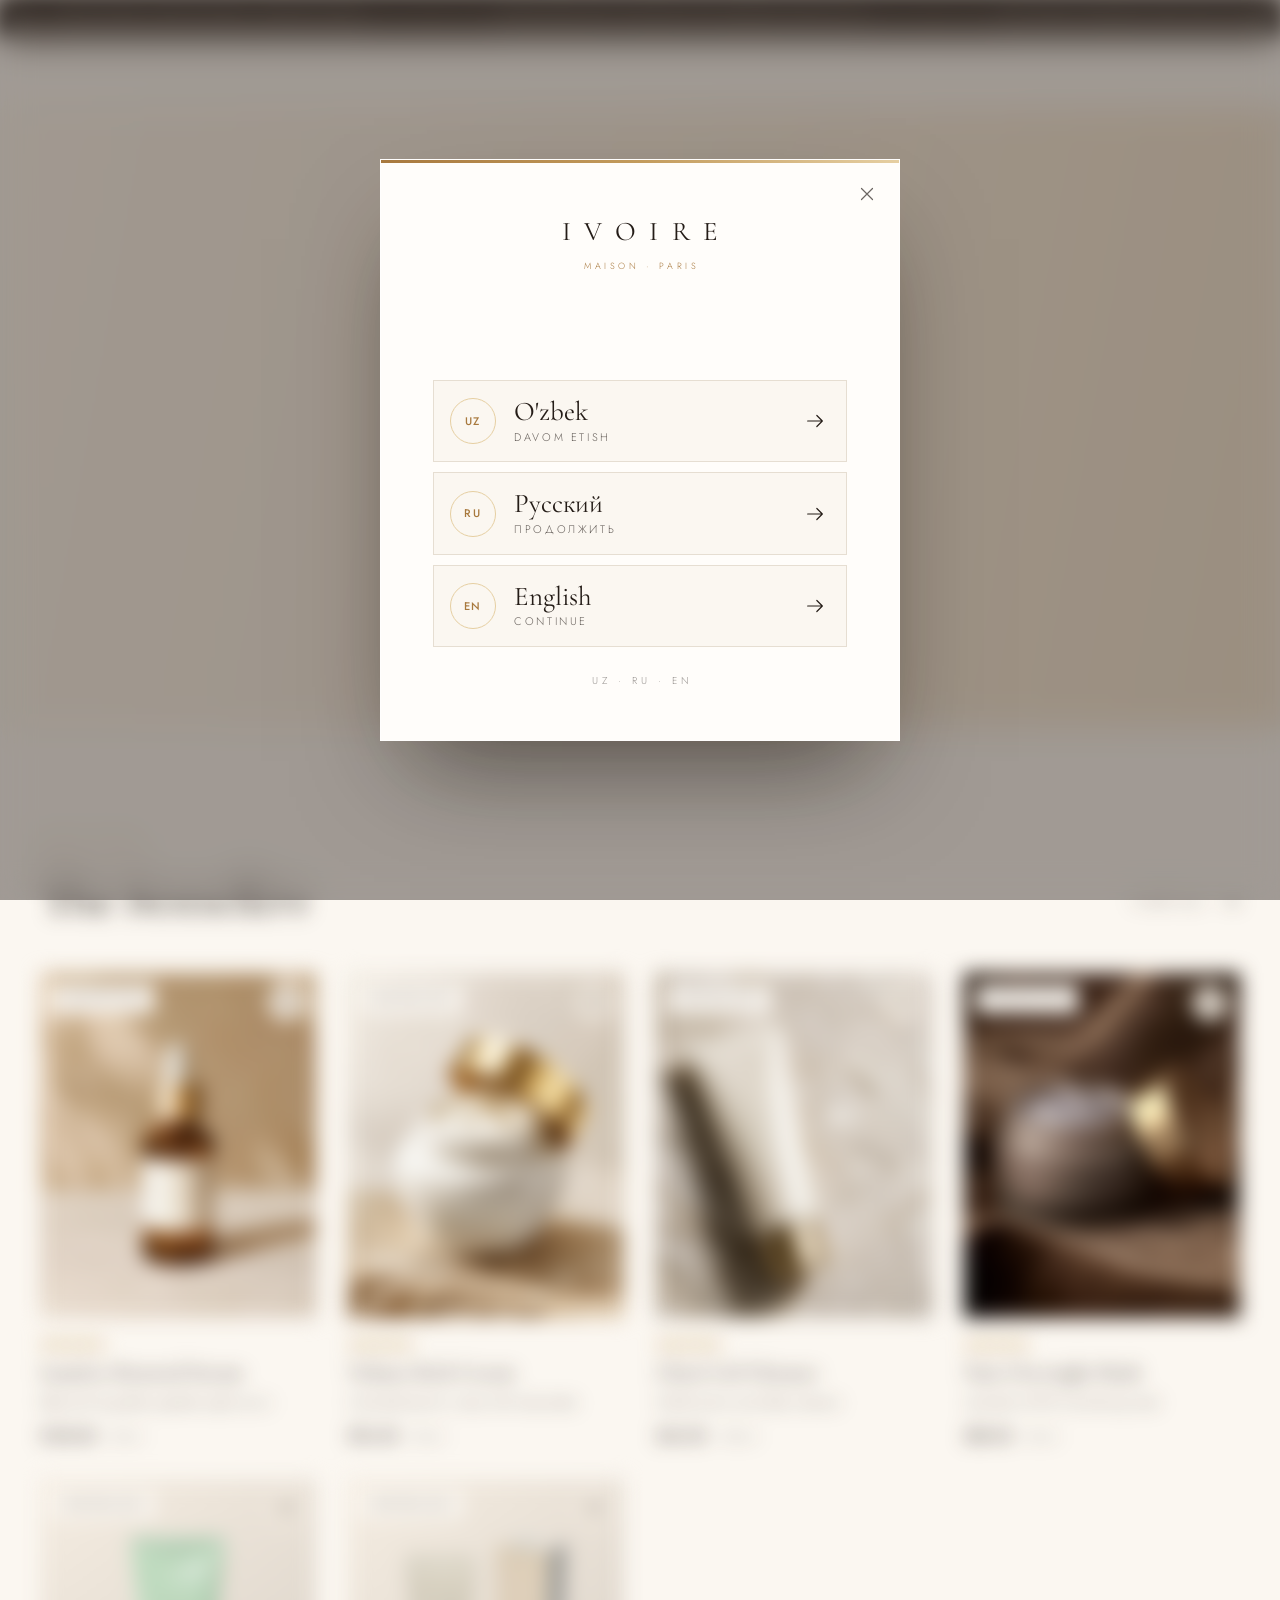
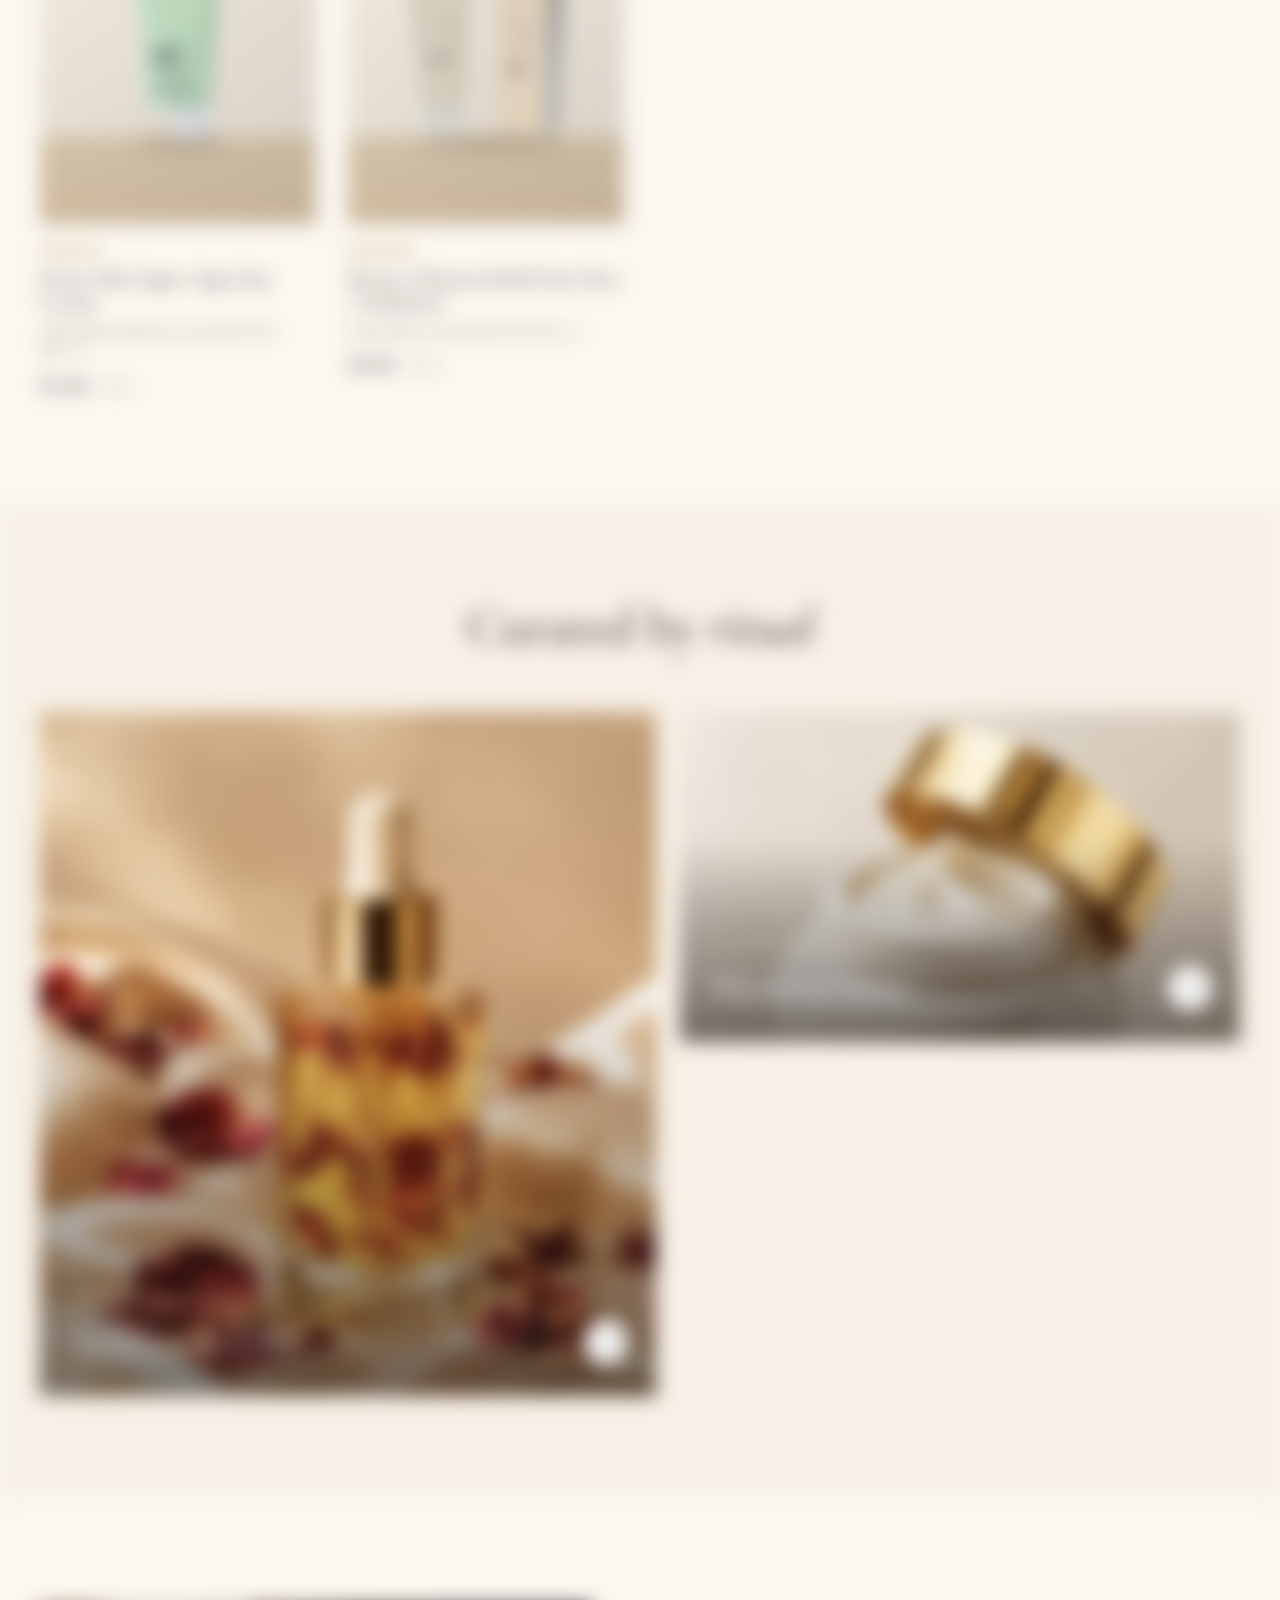
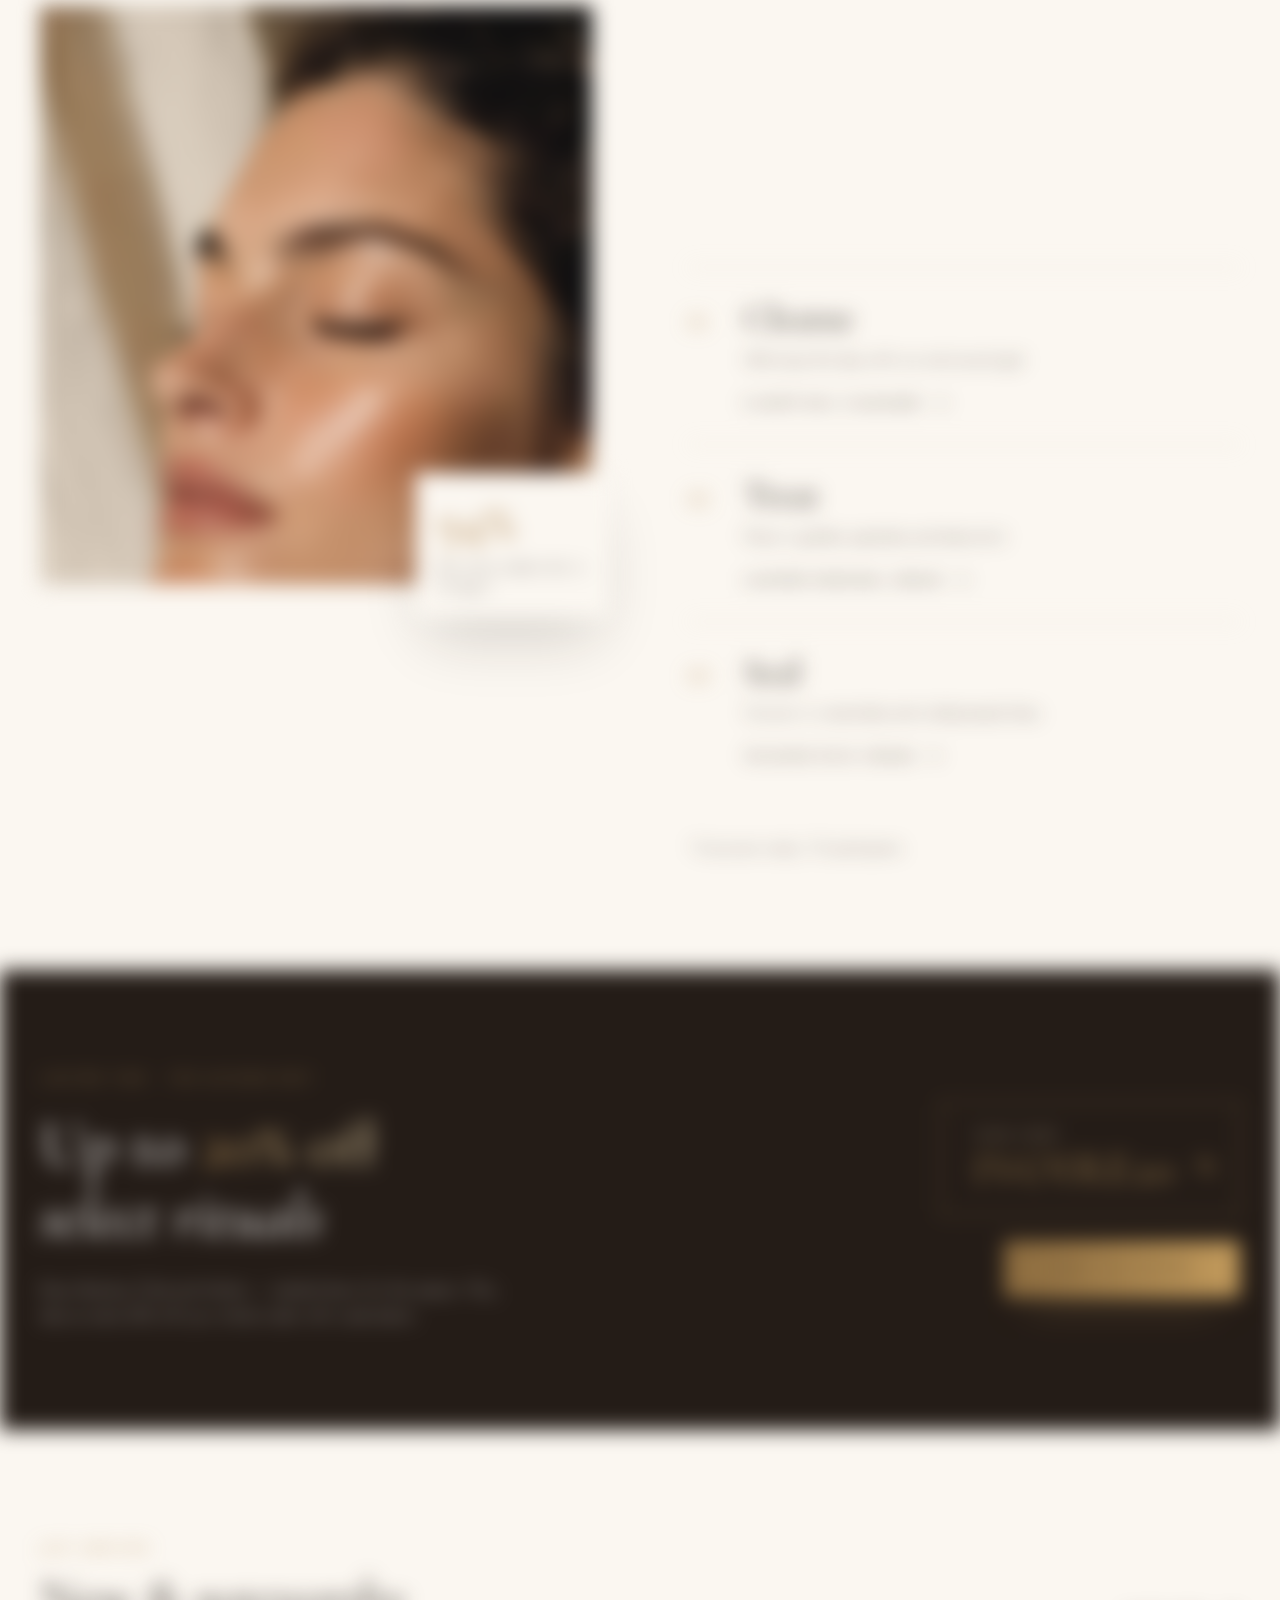
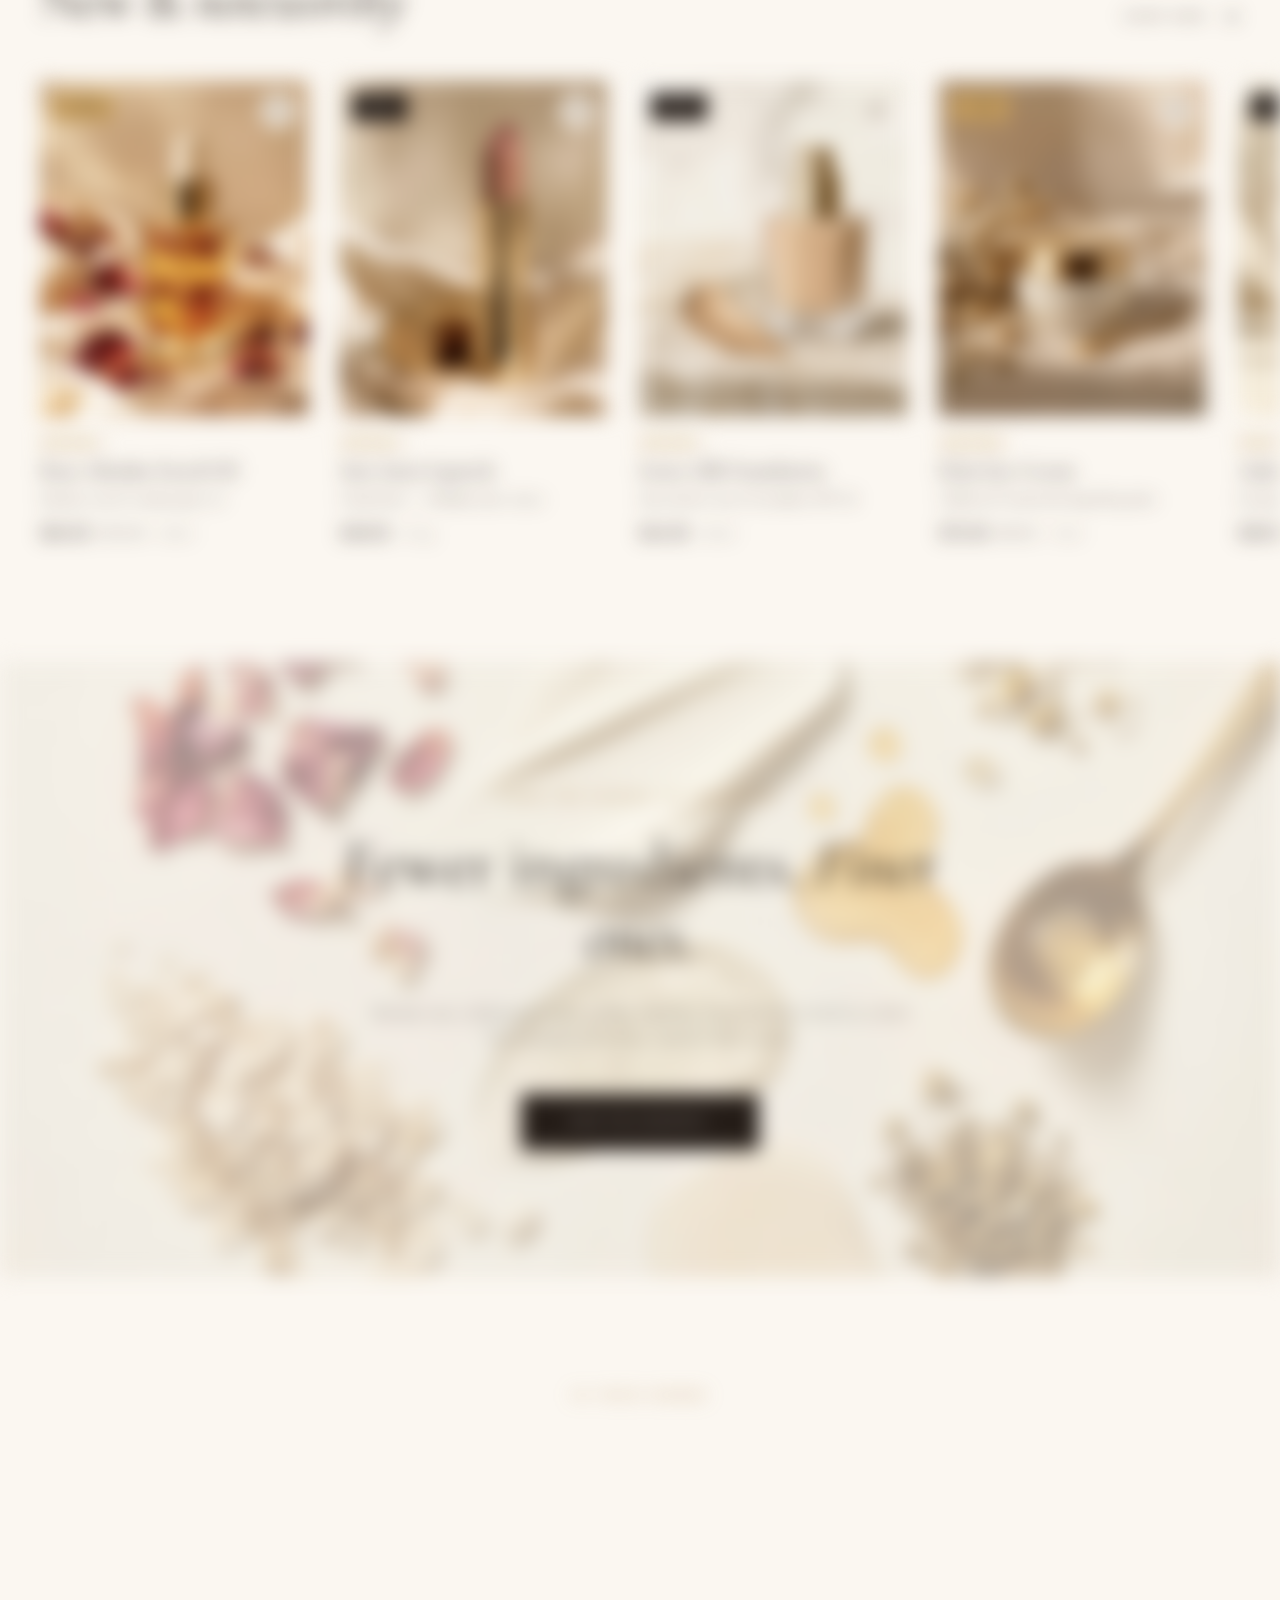
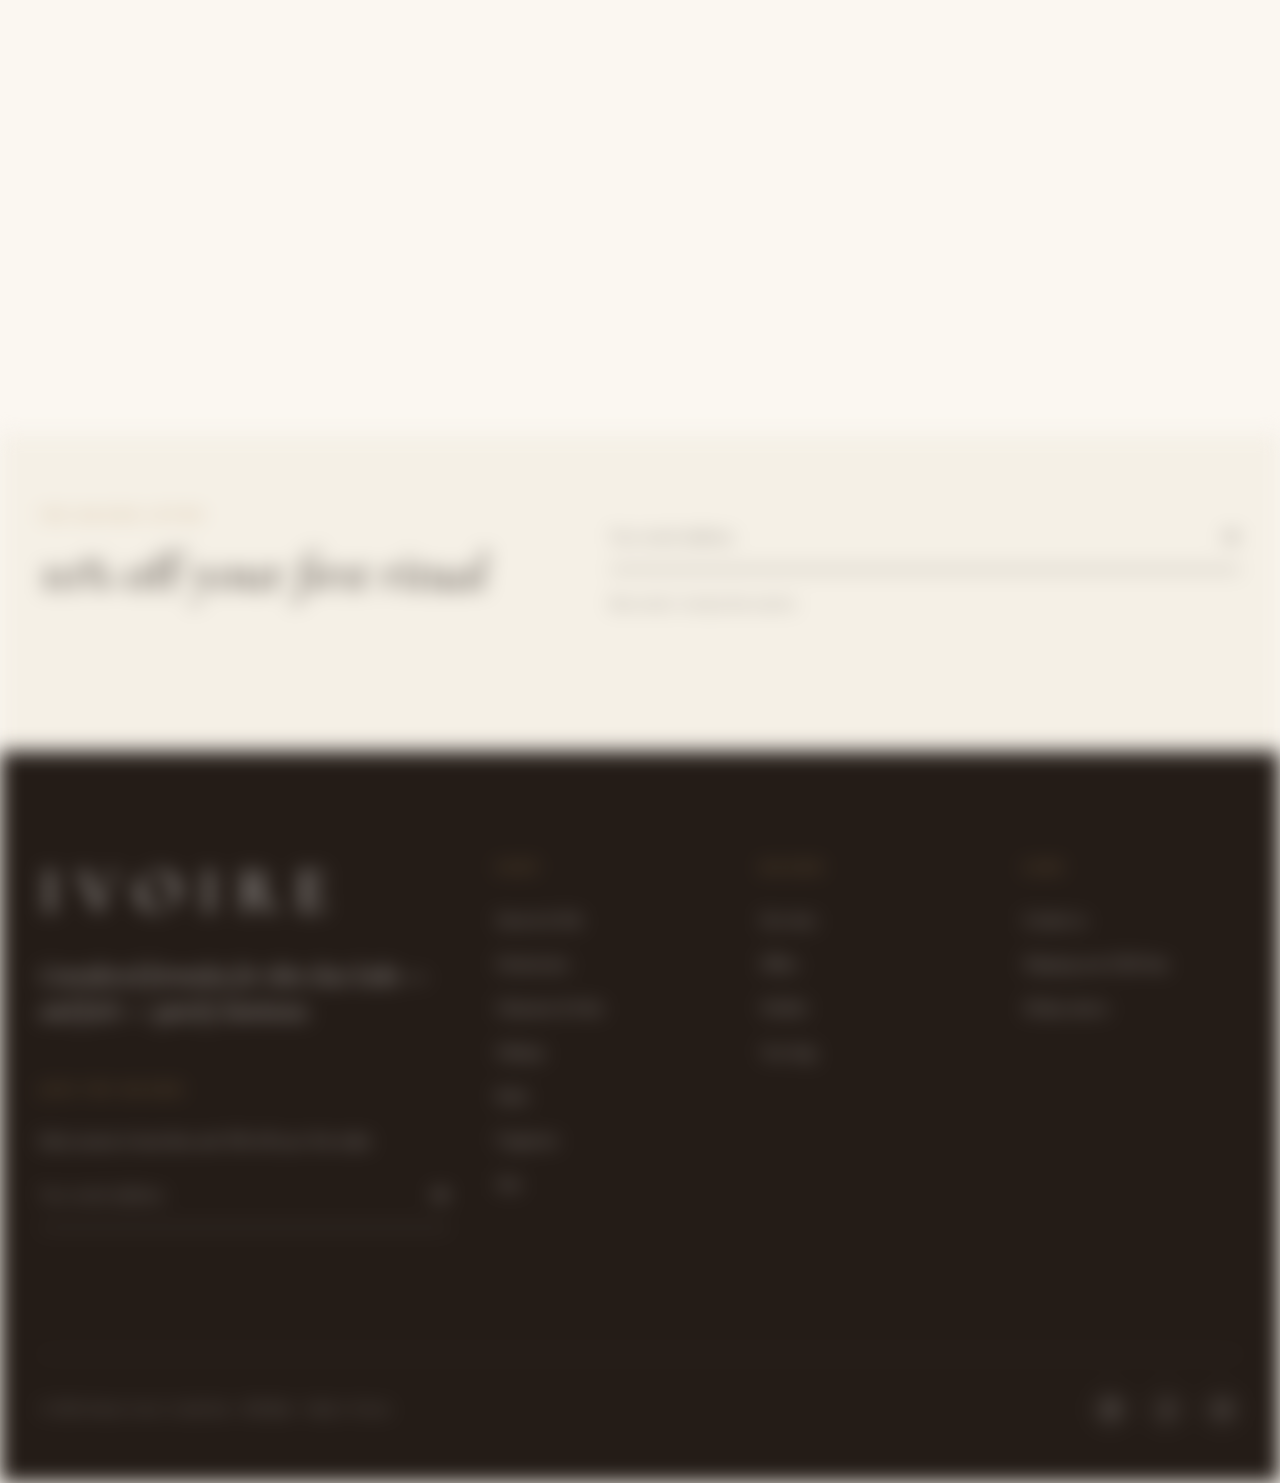
<file: index.html>
<!DOCTYPE html>

<html lang="en">
<head>
<meta charset="utf-8"/>
<meta content="width=device-width, initial-scale=1, viewport-fit=cover" name="viewport"/>
<title>Maison Ivoire — The Art of Quiet Luminosity</title>
<meta content="Maison Ivoire — considered skincare, hand-finished in Grasse." name="description"/>
<meta content="#fbf7f1" name="theme-color"/>
<link href="css/style.css" rel="stylesheet"/>
<script src="js/i18n.js"></script>
</head>
<body data-page="home">
<div aria-label="Store announcements" class="announce" role="region"><div class="announce__track"><div class="announce__group" data-i18n="refillable-recyclable-cruelty-free-complimentary"><span class="announce__item">Refillable, recyclable, cruelty-free</span><span aria-hidden="true" class="announce__star">✦</span><span class="announce__item">Complimentary shipping on orders over $120</span><span aria-hidden="true" class="announce__star">✦</span><span class="announce__item">Use code IVOIRE20 for 20% off your ritual</span><span aria-hidden="true" class="announce__star">✦</span><span class="announce__item">Two deluxe samples with every order</span><span aria-hidden="true" class="announce__star">✦</span></div><div aria-hidden="true" class="announce__group" data-i18n="refillable-recyclable-cruelty-free-complimentary"><span class="announce__item">Refillable, recyclable, cruelty-free</span><span aria-hidden="true" class="announce__star">✦</span><span class="announce__item">Complimentary shipping on orders over $120</span><span aria-hidden="true" class="announce__star">✦</span><span class="announce__item">Use code IVOIRE20 for 20% off your ritual</span><span aria-hidden="true" class="announce__star">✦</span><span class="announce__item">Two deluxe samples with every order</span><span aria-hidden="true" class="announce__star">✦</span></div></div></div>
<header class="site-header">
<button aria-expanded="false" aria-label="Menu" class="icon-btn menu-btn" data-menu-toggle="" type="button"><svg aria-hidden="true" class="icon" viewbox="0 0 24 24"><path d="M4 7h16M4 12h16M4 17h16"></path></svg></button>
<nav aria-label="Primary" class="nav">
<a class="nav__link" data-i18n="shop" href="shop.html">Shop</a>
<a class="nav__link" data-i18n="bestsellers" href="shop.html?f=best">Bestsellers</a>
<a class="nav__link" data-i18n="offers" href="shop.html?f=offers">Offers</a>
</nav>
<a aria-label="Ivoire — Maison Paris, home" class="logo" data-i18n="ivoire-maison-paris" href="index.html"><span class="logo__mark">IVOIRE</span><span class="logo__sub">MAISON · PARIS</span></a>
<nav aria-label="Secondary" class="nav nav--right">
<a class="nav__link" data-i18n="maison" href="about.html">Maison</a>
<a class="nav__link" data-i18n="contact" href="contact.html">Contact</a>
<div class="nav__icons">
<button aria-expanded="false" aria-label="Search" class="icon-btn" data-search-toggle="" type="button"><svg aria-hidden="true" class="icon" viewbox="0 0 24 24"><circle cx="11" cy="11" r="7"></circle><path d="m20 20-4-4"></path></svg></button>
<a aria-label="Wishlist" class="icon-btn" href="wishlist.html"><svg aria-hidden="true" class="icon" viewbox="0 0 24 24"><path d="M12 20s-8-5-8-11a4.5 4.5 0 0 1 8-2.5A4.5 4.5 0 0 1 20 9c0 6-8 11-8 11z"></path></svg><span class="badge-count" data-wish-count=""></span></a>
<a aria-label="Shopping bag" class="icon-btn" href="cart.html"><svg aria-hidden="true" class="icon" viewbox="0 0 24 24"><path d="M5 8h14l-1 12H6z"></path><path d="M9 8V6a3 3 0 0 1 6 0v2"></path></svg><span class="badge-count" data-cart-count=""></span></a>
</div>
</nav>
<div aria-hidden="true" aria-label="Search" aria-modal="true" class="search" role="dialog"><div class="search__panel"><form class="search__form"><svg aria-hidden="true" class="icon search__icon" viewbox="0 0 24 24"><circle cx="11" cy="11" r="7"></circle><path d="m20 20-4-4"></path></svg><label class="sr-only" data-i18n="search-products" for="q">Search products</label><input autocomplete="off" class="search__input" id="q" placeholder="Search serums, ingredients, rituals…" type="search"/><button aria-label="Close search" class="search__close" data-search-close="" type="button"><svg aria-hidden="true" class="icon" viewbox="0 0 24 24"><path d="M6 6l12 12M18 6L6 18"></path></svg></button></form><div class="search__popular"><p class="search__label" data-i18n="popular-searches">Popular searches</p><div class="search__chips"><a class="search__chip" data-i18n="serum" href="shop.html?q=Serum">Serum</a><a class="search__chip" data-i18n="rose" href="shop.html?q=Rose">Rose</a><a class="search__chip" data-i18n="ceramide" href="shop.html?q=Ceramide">Ceramide</a><a class="search__chip" data-i18n="hyaluronic" href="shop.html?q=Hyaluronic">Hyaluronic</a><a class="search__chip" data-i18n="lipstick" href="shop.html?q=Lipstick">Lipstick</a></div></div></div></div>
<div class="mobile-nav"><a data-i18n="shop" href="shop.html">Shop</a><a data-i18n="bestsellers" href="shop.html?f=best">Bestsellers</a><a data-i18n="offers" href="shop.html?f=offers">Offers</a><a data-i18n="maison" href="about.html">Maison</a><a data-i18n="contact" href="contact.html">Contact</a></div>
</header>
<main>
<section aria-labelledby="hero-title" class="hero">
<div aria-label="Frosted glass bottle with a brushed-gold cap on a travertine block" class="hero__media" role="img"></div>
<div class="hero__content">
<p class="eyebrow" data-i18n="autumn-winter-2026">Autumn — Winter 2026</p>
<h1 class="hero__title" data-i18n="the-art-of-quiet-luminosity" id="hero-title">The art of <em class="gold-text">quiet</em><br/>luminosity</h1>
<p class="hero__text" data-i18n="considered-formulas-hand-finished-in">Considered formulas, hand-finished in Grasse. Skincare that works softly, beautifully, every day.</p>
<div class="hero__actions">
<a class="btn" data-i18n="shop-the-collection" href="shop.html">Shop the collection</a>
<a class="btn btn--outline" data-i18n="discover-lumi-re" href="product.html?id=lumiere">Discover Lumière</a>
</div>
</div>
<a class="hero__tag" href="product.html?id=lumiere"><span class="hero__tag-dot"></span><span data-i18n="lumi-re-renewal-serum-our"><span class="hero__tag-title">Lumière Renewal Serum</span><span class="hero__tag-sub">Our signature · $128</span></span><svg aria-hidden="true" class="icon" viewbox="0 0 24 24"><path d="M4 12h16M14 6l6 6-6 6"></path></svg></a>
</section>
<section aria-labelledby="best-title" id="best">
<div class="section-head">
<div><p class="eyebrow" data-i18n="most-loved">Most loved</p><h2 class="section-head__title" data-i18n="the-bestsellers" id="best-title">The <em>bestsellers</em></h2></div>
<a class="link-arrow" href="shop.html?f=best"><span data-i18n="view-all">View all</span> <svg aria-hidden="true" class="icon" viewbox="0 0 24 24"><path d="M4 12h16M14 6l6 6-6 6"></path></svg></a>
</div>
<div class="product-grid" data-products="best"></div>
</section>
<section aria-labelledby="collections-title" class="collections">
<h2 class="collections__title" data-i18n="curated-by-ritual" id="collections-title">Curated by <em>ritual</em></h2>
<div class="collections__grid">
<a class="collection collection--tall" href="shop.html?c=serum"><img alt="" class="collection__img" loading="lazy" src="img/n1.jpg"/><span class="collection__label" data-i18n="glow-oils-serums">Glow oils &amp; serums</span><span class="collection__name" data-i18n="serums-oils">Serums &amp; Oils</span><span class="collection__go"><svg aria-hidden="true" class="icon" viewbox="0 0 24 24"><path d="M4 12h16M14 6l6 6-6 6"></path></svg></span></a>
<a class="collection" href="shop.html?c=moisturizer"><img alt="" class="collection__img" loading="lazy" src="img/b2.jpg" style="object-position:center 30%"/><span class="collection__label" data-i18n="cocooning-textures">Cocooning textures</span><span class="collection__name" data-i18n="moisturizers">Moisturizers</span><span class="collection__go"><svg aria-hidden="true" class="icon" viewbox="0 0 24 24"><path d="M4 12h16M14 6l6 6-6 6"></path></svg></span></a>
<a class="collection" href="shop.html?c=cleanser"><img alt="" class="collection__img" loading="lazy" src="img/b3.jpg" style="object-position:center 62%"/><span class="collection__label" data-i18n="gentle-cleansing">Gentle cleansing</span><span class="collection__name" data-i18n="cleansers-mists">Cleansers &amp; Mists</span><span class="collection__go"><svg aria-hidden="true" class="icon" viewbox="0 0 24 24"><path d="M4 12h16M14 6l6 6-6 6"></path></svg></span></a>
</div>
</section>
<section aria-labelledby="ritual-title" class="ritual">
<div class="ritual__media">
<img alt="Close portrait of a woman with luminous skin, eyes closed" class="ritual__img" loading="lazy" src="img/face.jpg"/>
<div class="ritual__stat"><p class="ritual__stat-num" data-i18n="94">94%</p><p class="ritual__stat-text" data-i18n="saw-more-radiant-skin-in">saw more radiant skin in 14 days*</p></div>
</div>
<div style="padding-top:60px">
<p class="eyebrow" data-i18n="the-ivoire-ritual">The Ivoire Ritual</p>
<h2 class="ritual__title" data-i18n="three-gestures-a-lifetime-of" id="ritual-title">Three gestures.<br/><em>A lifetime of glow.</em></h2>
<div class="ritual__step"><span class="ritual__num" data-i18n="01">01</span><div><h3 data-i18n="cleanse">Cleanse</h3><p data-i18n="melt-away-the-day-with">Melt away the day with our amino-acid gel.</p><a href="product.html?id=clarte"><span data-i18n="clart-gel-cleanser">Clarté Gel Cleanser</span> <svg aria-hidden="true" class="icon" viewbox="0 0 24 24"><path d="M4 12h16M14 6l6 6-6 6"></path></svg></a></div></div>
<div class="ritual__step"><span class="ritual__num" data-i18n="02">02</span><div><h3 data-i18n="treat">Treat</h3><p data-i18n="press-in-golden-peptides-and">Press in golden peptides and bakuchiol.</p><a href="product.html?id=lumiere"><span data-i18n="lumi-re-renewal-serum">Lumière Renewal Serum</span> <svg aria-hidden="true" class="icon" viewbox="0 0 24 24"><path d="M4 12h16M14 6l6 6-6 6"></path></svg></a></div></div>
<div class="ritual__step"><span class="ritual__num" data-i18n="03">03</span><div><h3 data-i18n="seal">Seal</h3><p data-i18n="cocoon-in-ceramides-and-cold">Cocoon in ceramides and cold-pressed shea.</p><a href="product.html?id=velours"><span data-i18n="velours-rich-cream">Velours Rich Cream</span> <svg aria-hidden="true" class="icon" viewbox="0 0 24 24"><path d="M4 12h16M14 6l6 6-6 6"></path></svg></a></div></div>
<p class="ritual__note" data-i18n="consumer-study-112-participants">*Consumer study, 112 participants.</p>
</div>
</section>
<section aria-labelledby="offer-title" class="offer" id="offers">
<div>
<p class="eyebrow" data-i18n="limited-time-the-autumn-edit">Limited time · The Autumn Edit</p>
<h2 class="offer__title" data-i18n="up-to-20-off-select" id="offer-title">Up to <span class="gold-text">20% off</span><em>select rituals</em></h2>
<p class="offer__text" data-i18n="rose-absolue-clat-and-ambre">Rose Absolue, Éclat and Ambre — marked down for the season. Plus, take an extra 20% off your whole order with code below.</p>
</div>
<div class="offer__side">
<button aria-label="Copy promo code IVOIRE20" class="code-box" data-copy-code="" type="button">
<span class="code-box__label" data-i18n="your-code">Your code</span><span class="code-box__code" data-i18n="ivoire15">IVOIRE20</span><span class="code-box__copy"><svg aria-hidden="true" class="icon" viewbox="0 0 24 24"><rect height="11" rx="1.5" width="11" x="9" y="9"></rect><path d="M5 15V5.5A1.5 1.5 0 0 1 6.5 4H15"></path></svg></span>
</button>
<a class="btn btn--gold" data-i18n="shop-the-offers" href="shop.html?f=offers">Shop the offers</a>
</div>
</section>
<section aria-labelledby="new-title">
<div class="section-head" style="padding-top:110px">
<div><p class="eyebrow" data-i18n="just-arrived">Just arrived</p><h2 class="section-head__title" data-i18n="new-noteworthy" id="new-title">New &amp; <em>noteworthy</em></h2></div>
<div class="section-head__aside">
<a class="link-arrow" href="shop.html?f=new"><span data-i18n="shop-new">Shop new</span> <svg aria-hidden="true" class="icon" viewbox="0 0 24 24"><path d="M4 12h16M14 6l6 6-6 6"></path></svg></a>
</div>
</div>
<div class="carousel"><div aria-label="New arrivals" class="carousel__track" data-products="new" role="region" tabindex="0"></div></div>
</section>
<section aria-labelledby="phil-title" class="philosophy" style="margin-top:110px">
<div class="philosophy__inner">
<p class="eyebrow" data-i18n="from-the-garden-to-the">From the garden to the glass</p>
<h2 class="philosophy__title" data-i18n="fewer-ingredients-finer-ones" id="phil-title">Fewer ingredients. <em>Finer ones.</em></h2>
<p class="philosophy__text" data-i18n="damask-rose-cold-pressed-shea">Damask rose, cold-pressed shea, golden peptides. Every formula is built on a short list of exceptional actives, traced to their source.</p>
<a class="btn" data-i18n="our-philosophy" href="about.html">Our philosophy</a>
</div>
</section>
<section aria-labelledby="reviews-title" class="reviews">
<p class="eyebrow" data-i18n="in-their-words">In their words</p>
<h2 class="reviews__title" data-i18n="loved-by-2-300-clients" id="reviews-title">Loved by 2,300+ clients</h2>
<span aria-label="Rated 5 out of 5" class="stars reviews__stars" role="img" style="--rating:5"></span>
<div class="reviews__grid"><figure class="review"><span aria-label="Rated 5 out of 5" class="stars" role="img" style="--rating:5"></span><blockquote class="review__quote" data-i18n="three-weeks-in-and-my">“Three weeks in and my texture is visibly smoother. No irritation at all, which is a first for me with renewal products.”</blockquote>
<figcaption class="review__foot" data-i18n="camille-r-lumi-re-renewal"><span>Camille R.</span><span class="review__product">Lumière Renewal Serum</span></figcaption></figure><figure class="review"><span aria-label="Rated 5 out of 5" class="stars" role="img" style="--rating:5"></span><blockquote class="review__quote" data-i18n="the-scent-is-subtle-and">“The scent is subtle and the glow the next morning is unreal. I’ve replaced my retinol entirely.”</blockquote>
<figcaption class="review__foot" data-i18n="aisha-m-lumi-re-renewal"><span>Aisha M.</span><span class="review__product">Lumière Renewal Serum</span></figcaption></figure><figure class="review"><span aria-label="Rated 5 out of 5" class="stars" role="img" style="--rating:5"></span><blockquote class="review__quote" data-i18n="rich-without-being-greasy-my">“Rich without being greasy. My dry patches disappeared within days.”</blockquote>
<figcaption class="review__foot" data-i18n="sofia-k-velours-rich-cream"><span>Sofia K.</span><span class="review__product">Velours Rich Cream</span></figcaption></figure></div>
</section>
<section aria-labelledby="news-title" class="newsletter">
<div><p class="eyebrow" data-i18n="the-maison-letter">The Maison Letter</p><h2 class="newsletter__title" data-i18n="10-off-your-first-ritual" id="news-title">10% off your <em>first ritual</em></h2></div>
<form class="newsletter__form" data-newsletter="" novalidate="">
<div class="field"><label class="sr-only" data-i18n="email-address" for="news-email">Email address</label><input autocomplete="email" class="field__input" id="news-email" placeholder="Your email address" type="email"/><button aria-label="Subscribe" class="field__submit" type="submit"><svg aria-hidden="true" class="icon" viewbox="0 0 24 24"><path d="M4 12h16M14 6l6 6-6 6"></path></svg></button></div>
<p class="newsletter__note" data-i18n="rare-emails-unsubscribe-anytime">Rare emails. Unsubscribe anytime.</p>
<p class="form-msg" role="status"></p>
</form>
</section>
</main>
<footer class="site-footer">
<div class="footer__grid">
<div class="footer__brand">
<div class="footer__logo" data-i18n="ivoire">IVOIRE</div>
<p class="footer__tagline" data-i18n="considered-formulas-for-skin-that">Considered formulas for skin that looks — and feels — quietly luminous.</p>
<h2 class="footer__heading" data-i18n="join-the-maison">Join the Maison</h2>
<p class="footer__lead" data-i18n="early-access-to-launches-and">Early access to launches and 10% off your first order.</p>
<form class="footer__news" data-newsletter="" novalidate="">
<div class="field"><label class="sr-only" data-i18n="email-address" for="footer-email">Email address</label><input autocomplete="email" class="field__input" id="footer-email" placeholder="Your email address" type="email"/><button aria-label="Subscribe" class="field__submit" type="submit"><svg aria-hidden="true" class="icon" viewbox="0 0 24 24"><path d="M4 12h16M14 6l6 6-6 6"></path></svg></button></div>
<p class="form-msg" role="status"></p>
</form>
</div>
<div><h2 class="footer__heading" data-i18n="shop">Shop</h2><ul class="footer__links">
<li><a data-i18n="serums-oils" href="shop.html?c=serum">Serums &amp; Oils</a></li><li><a data-i18n="moisturizers" href="shop.html?c=moisturizer">Moisturizers</a></li>
<li><a data-i18n="cleansers-mists" href="shop.html?c=cleanser">Cleansers &amp; Mists</a></li><li><a data-i18n="makeup" href="shop.html?c=makeup">Makeup</a></li><li><a data-i18n="body" href="shop.html?c=body">Body</a></li><li><a data-i18n="fragrance" href="shop.html?c=fragrance">Fragrance</a></li><li><a data-i18n="hair" href="shop.html?c=hair">Hair</a></li></ul></div>
<div><h2 class="footer__heading" data-i18n="maison">Maison</h2><ul class="footer__links">
<li><a data-i18n="our-story" href="about.html">Our story</a></li><li><a data-i18n="offers" href="shop.html?f=offers">Offers</a></li>
<li><a data-i18n="wishlist" href="wishlist.html">Wishlist</a></li><li><a data-i18n="your-bag" href="cart.html">Your bag</a></li></ul></div>
<div><h2 class="footer__heading" data-i18n="care">Care</h2><ul class="footer__links">
<li><a data-i18n="contact-us" href="contact.html">Contact us</a></li><li><a data-i18n="shipping-over-120-free" href="contact.html">Shipping over $120 free</a></li><li><a data-i18n="30-day-returns" href="contact.html">30-day returns</a></li></ul></div>
</div>
<div class="footer__bottom">
<p class="footer__legal" data-i18n="2026-maison-ivoire-cruelty-free">© 2026 Maison Ivoire. Cruelty-free · Refillable · Made in France.</p>
<div class="socials">
<a aria-label="Instagram" href="#"><svg aria-hidden="true" class="icon" viewbox="0 0 24 24"><rect height="17" rx="5" width="17" x="3.5" y="3.5"></rect><circle cx="12" cy="12" r="4"></circle><circle cx="17.2" cy="6.8" fill="currentColor" r=".6"></circle></svg></a>
<a aria-label="Facebook" href="#"><svg aria-hidden="true" class="icon" viewbox="0 0 24 24"><path d="M14 8.5h2.5V5H14a3.5 3.5 0 0 0-3.5 3.5V11H8v3.5h2.5V21H14v-6.5h2.4l.6-3.5H14V8.8c0-.2.1-.3.3-.3z"></path></svg></a>
<a aria-label="YouTube" href="#"><svg aria-hidden="true" class="icon" viewbox="0 0 24 24"><rect height="12" rx="3.5" width="18" x="3" y="6"></rect><path d="M10.5 9.5v5l4.2-2.5z"></path></svg></a>
</div>
</div>
</footer>
<script src="js/auth.js"></script>
<script src="js/app.js"></script>
<script src="js/motion.js"></script>
</body>
</html>
</file>
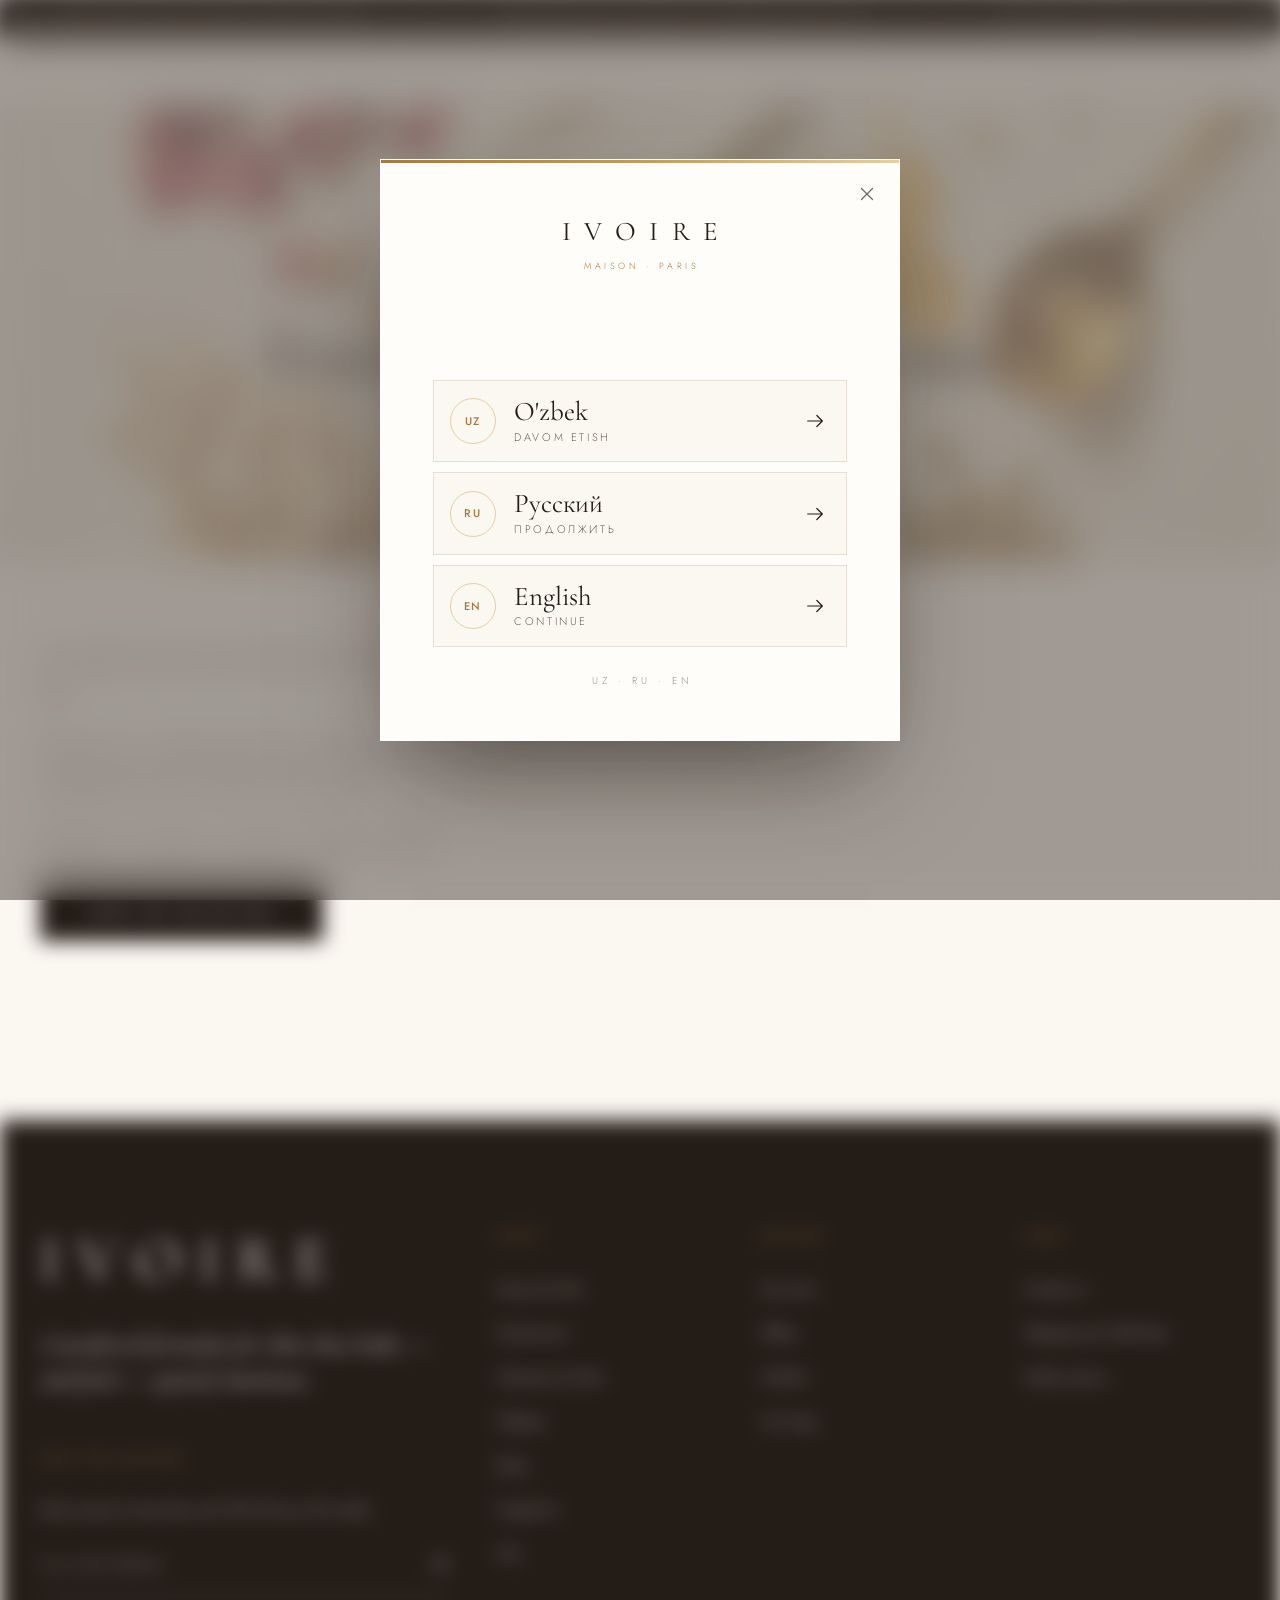
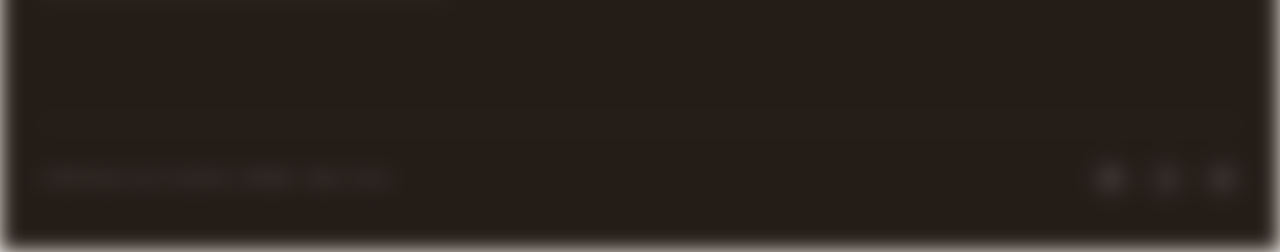
<file: about.html>
<!DOCTYPE html>

<html lang="en">
<head>
<meta charset="utf-8"/>
<meta content="width=device-width, initial-scale=1, viewport-fit=cover" name="viewport"/>
<title>Maison — Maison Ivoire</title>
<meta content="Maison Ivoire — considered skincare, hand-finished in Grasse." name="description"/>
<meta content="#fbf7f1" name="theme-color"/>
<link href="css/style.css" rel="stylesheet"/>
<script src="js/i18n.js"></script>
</head>
<body data-page="about">
<div aria-label="Store announcements" class="announce" role="region"><div class="announce__track"><div class="announce__group" data-i18n="refillable-recyclable-cruelty-free-complimentary"><span class="announce__item">Refillable, recyclable, cruelty-free</span><span aria-hidden="true" class="announce__star">✦</span><span class="announce__item">Complimentary shipping on orders over $120</span><span aria-hidden="true" class="announce__star">✦</span><span class="announce__item">Use code IVOIRE20 for 20% off your ritual</span><span aria-hidden="true" class="announce__star">✦</span><span class="announce__item">Two deluxe samples with every order</span><span aria-hidden="true" class="announce__star">✦</span></div><div aria-hidden="true" class="announce__group" data-i18n="refillable-recyclable-cruelty-free-complimentary"><span class="announce__item">Refillable, recyclable, cruelty-free</span><span aria-hidden="true" class="announce__star">✦</span><span class="announce__item">Complimentary shipping on orders over $120</span><span aria-hidden="true" class="announce__star">✦</span><span class="announce__item">Use code IVOIRE20 for 20% off your ritual</span><span aria-hidden="true" class="announce__star">✦</span><span class="announce__item">Two deluxe samples with every order</span><span aria-hidden="true" class="announce__star">✦</span></div></div></div>
<header class="site-header">
<button aria-expanded="false" aria-label="Menu" class="icon-btn menu-btn" data-menu-toggle="" type="button"><svg aria-hidden="true" class="icon" viewbox="0 0 24 24"><path d="M4 7h16M4 12h16M4 17h16"></path></svg></button>
<nav aria-label="Primary" class="nav">
<a class="nav__link" data-i18n="shop" href="shop.html">Shop</a>
<a class="nav__link" data-i18n="bestsellers" href="shop.html?f=best">Bestsellers</a>
<a class="nav__link" data-i18n="offers" href="shop.html?f=offers">Offers</a>
</nav>
<a aria-label="Ivoire — Maison Paris, home" class="logo" data-i18n="ivoire-maison-paris" href="index.html"><span class="logo__mark">IVOIRE</span><span class="logo__sub">MAISON · PARIS</span></a>
<nav aria-label="Secondary" class="nav nav--right">
<a aria-current="page" class="nav__link" data-i18n="maison" href="about.html">Maison</a>
<a class="nav__link" data-i18n="contact" href="contact.html">Contact</a>
<div class="nav__icons">
<button aria-expanded="false" aria-label="Search" class="icon-btn" data-search-toggle="" type="button"><svg aria-hidden="true" class="icon" viewbox="0 0 24 24"><circle cx="11" cy="11" r="7"></circle><path d="m20 20-4-4"></path></svg></button>
<a aria-label="Wishlist" class="icon-btn" href="wishlist.html"><svg aria-hidden="true" class="icon" viewbox="0 0 24 24"><path d="M12 20s-8-5-8-11a4.5 4.5 0 0 1 8-2.5A4.5 4.5 0 0 1 20 9c0 6-8 11-8 11z"></path></svg><span class="badge-count" data-wish-count=""></span></a>
<a aria-label="Shopping bag" class="icon-btn" href="cart.html"><svg aria-hidden="true" class="icon" viewbox="0 0 24 24"><path d="M5 8h14l-1 12H6z"></path><path d="M9 8V6a3 3 0 0 1 6 0v2"></path></svg><span class="badge-count" data-cart-count=""></span></a>
</div>
</nav>
<div aria-hidden="true" aria-label="Search" aria-modal="true" class="search" role="dialog"><div class="search__panel"><form class="search__form"><svg aria-hidden="true" class="icon search__icon" viewbox="0 0 24 24"><circle cx="11" cy="11" r="7"></circle><path d="m20 20-4-4"></path></svg><label class="sr-only" data-i18n="search-products" for="q">Search products</label><input autocomplete="off" class="search__input" id="q" placeholder="Search serums, ingredients, rituals…" type="search"/><button aria-label="Close search" class="search__close" data-search-close="" type="button"><svg aria-hidden="true" class="icon" viewbox="0 0 24 24"><path d="M6 6l12 12M18 6L6 18"></path></svg></button></form><div class="search__popular"><p class="search__label" data-i18n="popular-searches">Popular searches</p><div class="search__chips"><a class="search__chip" data-i18n="serum" href="shop.html?q=Serum">Serum</a><a class="search__chip" data-i18n="rose" href="shop.html?q=Rose">Rose</a><a class="search__chip" data-i18n="ceramide" href="shop.html?q=Ceramide">Ceramide</a><a class="search__chip" data-i18n="hyaluronic" href="shop.html?q=Hyaluronic">Hyaluronic</a><a class="search__chip" data-i18n="lipstick" href="shop.html?q=Lipstick">Lipstick</a></div></div></div></div>
<div class="mobile-nav"><a data-i18n="shop" href="shop.html">Shop</a><a data-i18n="bestsellers" href="shop.html?f=best">Bestsellers</a><a data-i18n="offers" href="shop.html?f=offers">Offers</a><a data-i18n="maison" href="about.html">Maison</a><a data-i18n="contact" href="contact.html">Contact</a></div>
</header>
<main>
<section class="about-hero">
<p class="eyebrow" data-i18n="from-the-garden-to-the">From the garden to the glass</p>
<h1 class="about-hero__title" data-i18n="fewer-ingredients-finer-ones">Fewer ingredients. <em>Finer ones.</em></h1>
</section>
<div class="page">
<div class="prose">
<p data-i18n="considered-formulas-hand-finished-in">Considered formulas, hand-finished in Grasse. Skincare that works softly, beautifully, every day.</p>
<p data-i18n="damask-rose-cold-pressed-shea">Damask rose, cold-pressed shea, golden peptides. Every formula is built on a short list of exceptional actives, traced to their source.</p>
<p data-i18n="refillable-recyclable-cruelty-free-made">Refillable, recyclable, cruelty-free. Made in France.</p>
<a class="btn" data-i18n="shop-the-collection" href="shop.html">Shop the collection</a>
</div>
</div>
</main>
<footer class="site-footer">
<div class="footer__grid">
<div class="footer__brand">
<div class="footer__logo" data-i18n="ivoire">IVOIRE</div>
<p class="footer__tagline" data-i18n="considered-formulas-for-skin-that">Considered formulas for skin that looks — and feels — quietly luminous.</p>
<h2 class="footer__heading" data-i18n="join-the-maison">Join the Maison</h2>
<p class="footer__lead" data-i18n="early-access-to-launches-and">Early access to launches and 10% off your first order.</p>
<form class="footer__news" data-newsletter="" novalidate="">
<div class="field"><label class="sr-only" data-i18n="email-address" for="footer-email">Email address</label><input autocomplete="email" class="field__input" id="footer-email" placeholder="Your email address" type="email"/><button aria-label="Subscribe" class="field__submit" type="submit"><svg aria-hidden="true" class="icon" viewbox="0 0 24 24"><path d="M4 12h16M14 6l6 6-6 6"></path></svg></button></div>
<p class="form-msg" role="status"></p>
</form>
</div>
<div><h2 class="footer__heading" data-i18n="shop">Shop</h2><ul class="footer__links">
<li><a data-i18n="serums-oils" href="shop.html?c=serum">Serums &amp; Oils</a></li><li><a data-i18n="moisturizers" href="shop.html?c=moisturizer">Moisturizers</a></li>
<li><a data-i18n="cleansers-mists" href="shop.html?c=cleanser">Cleansers &amp; Mists</a></li><li><a data-i18n="makeup" href="shop.html?c=makeup">Makeup</a></li><li><a data-i18n="body" href="shop.html?c=body">Body</a></li><li><a data-i18n="fragrance" href="shop.html?c=fragrance">Fragrance</a></li><li><a data-i18n="hair" href="shop.html?c=hair">Hair</a></li></ul></div>
<div><h2 class="footer__heading" data-i18n="maison">Maison</h2><ul class="footer__links">
<li><a data-i18n="our-story" href="about.html">Our story</a></li><li><a data-i18n="offers" href="shop.html?f=offers">Offers</a></li>
<li><a data-i18n="wishlist" href="wishlist.html">Wishlist</a></li><li><a data-i18n="your-bag" href="cart.html">Your bag</a></li></ul></div>
<div><h2 class="footer__heading" data-i18n="care">Care</h2><ul class="footer__links">
<li><a data-i18n="contact-us" href="contact.html">Contact us</a></li><li><a data-i18n="shipping-over-120-free" href="contact.html">Shipping over $120 free</a></li><li><a data-i18n="30-day-returns" href="contact.html">30-day returns</a></li></ul></div>
</div>
<div class="footer__bottom">
<p class="footer__legal" data-i18n="2026-maison-ivoire-cruelty-free">© 2026 Maison Ivoire. Cruelty-free · Refillable · Made in France.</p>
<div class="socials">
<a aria-label="Instagram" href="#"><svg aria-hidden="true" class="icon" viewbox="0 0 24 24"><rect height="17" rx="5" width="17" x="3.5" y="3.5"></rect><circle cx="12" cy="12" r="4"></circle><circle cx="17.2" cy="6.8" fill="currentColor" r=".6"></circle></svg></a>
<a aria-label="Facebook" href="#"><svg aria-hidden="true" class="icon" viewbox="0 0 24 24"><path d="M14 8.5h2.5V5H14a3.5 3.5 0 0 0-3.5 3.5V11H8v3.5h2.5V21H14v-6.5h2.4l.6-3.5H14V8.8c0-.2.1-.3.3-.3z"></path></svg></a>
<a aria-label="YouTube" href="#"><svg aria-hidden="true" class="icon" viewbox="0 0 24 24"><rect height="12" rx="3.5" width="18" x="3" y="6"></rect><path d="M10.5 9.5v5l4.2-2.5z"></path></svg></a>
</div>
</div>
</footer>
<script src="js/auth.js"></script>
<script src="js/app.js"></script>
<script src="js/motion.js"></script>
</body>
</html>
</file>
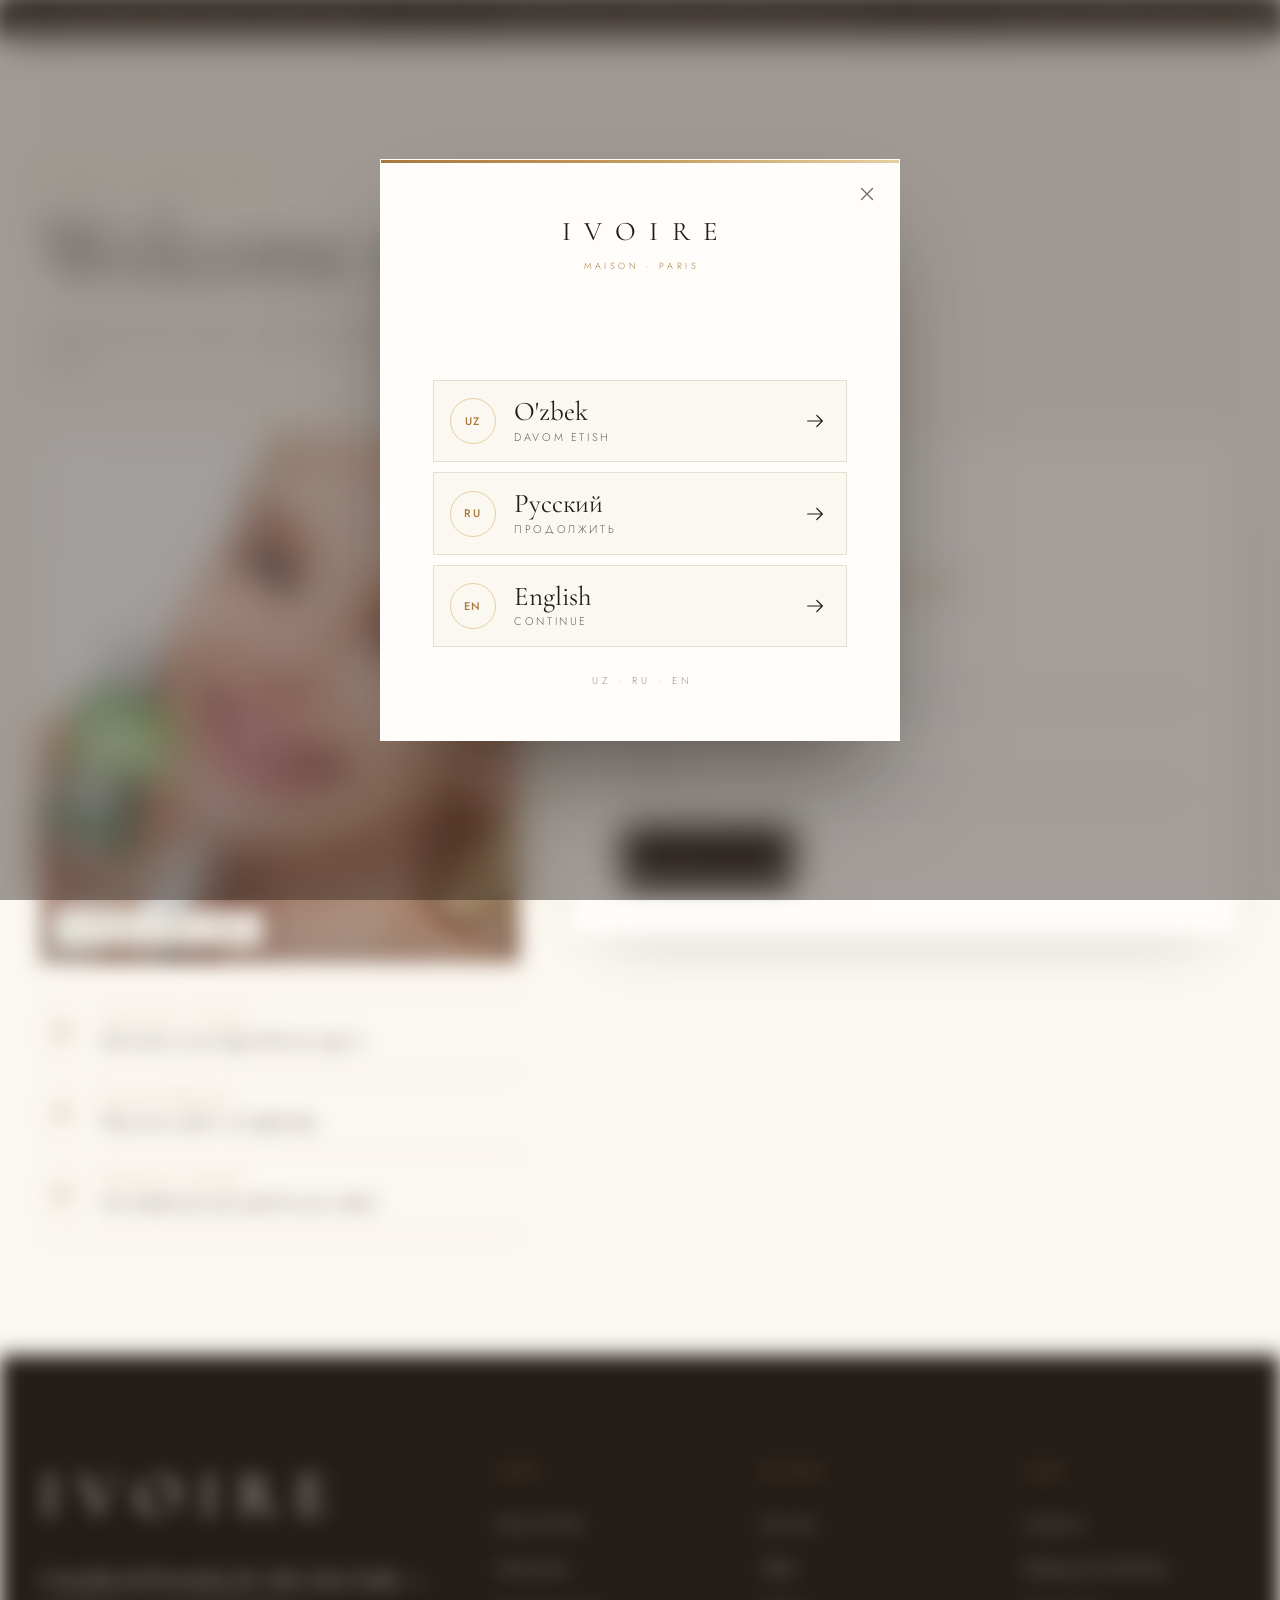
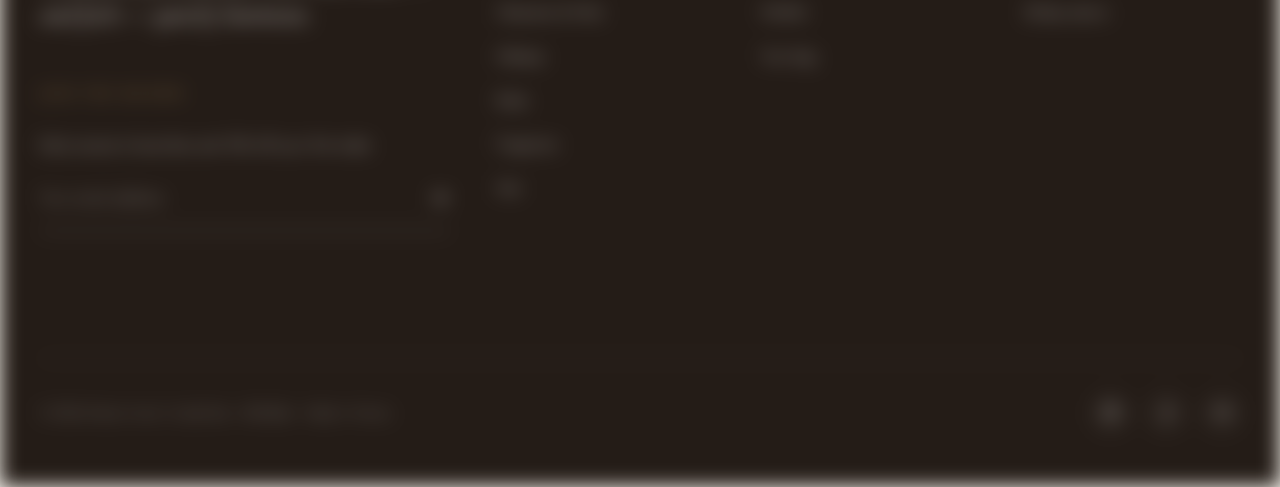
<file: auth.html>
<!DOCTYPE html>

<html lang="en">
<head>
<meta charset="utf-8"/>
<meta content="width=device-width, initial-scale=1, viewport-fit=cover" name="viewport"/>
<title>Account — Maison Ivoire</title>
<meta content="Sign in or create your Maison Ivoire account." name="description"/>
<meta content="#fbf7f1" name="theme-color"/>
<link href="css/style.css" rel="stylesheet"/>
<script src="js/i18n.js"></script>
</head>
<body data-page="auth">
<div aria-label="Store announcements" class="announce" role="region"><div class="announce__track"><div class="announce__group" data-i18n="refillable-recyclable-cruelty-free-complimentary"><span class="announce__item">Refillable, recyclable, cruelty-free</span><span aria-hidden="true" class="announce__star">✦</span><span class="announce__item">Complimentary shipping on orders over $120</span><span aria-hidden="true" class="announce__star">✦</span><span class="announce__item">Use code IVOIRE20 for 20% off your ritual</span><span aria-hidden="true" class="announce__star">✦</span><span class="announce__item">Two deluxe samples with every order</span><span aria-hidden="true" class="announce__star">✦</span></div><div aria-hidden="true" class="announce__group" data-i18n="refillable-recyclable-cruelty-free-complimentary"><span class="announce__item">Refillable, recyclable, cruelty-free</span><span aria-hidden="true" class="announce__star">✦</span><span class="announce__item">Complimentary shipping on orders over $120</span><span aria-hidden="true" class="announce__star">✦</span><span class="announce__item">Use code IVOIRE20 for 20% off your ritual</span><span aria-hidden="true" class="announce__star">✦</span><span class="announce__item">Two deluxe samples with every order</span><span aria-hidden="true" class="announce__star">✦</span></div></div></div>
<header class="site-header">
<button aria-expanded="false" aria-label="Menu" class="icon-btn menu-btn" data-menu-toggle="" type="button"><svg aria-hidden="true" class="icon" viewbox="0 0 24 24"><path d="M4 7h16M4 12h16M4 17h16"></path></svg></button>
<nav aria-label="Primary" class="nav">
<a class="nav__link" data-i18n="shop" href="shop.html">Shop</a>
<a class="nav__link" data-i18n="bestsellers" href="shop.html?f=best">Bestsellers</a>
<a class="nav__link" data-i18n="offers" href="shop.html?f=offers">Offers</a>
</nav>
<a aria-label="Ivoire — Maison Paris, home" class="logo" data-i18n="ivoire-maison-paris" href="index.html"><span class="logo__mark">IVOIRE</span><span class="logo__sub">MAISON · PARIS</span></a>
<nav aria-label="Secondary" class="nav nav--right">
<a class="nav__link" data-i18n="maison" href="about.html">Maison</a>
<a class="nav__link" data-i18n="contact" href="contact.html">Contact</a>
<div class="nav__icons">
<button aria-expanded="false" aria-label="Search" class="icon-btn" data-search-toggle="" type="button"><svg aria-hidden="true" class="icon" viewbox="0 0 24 24"><circle cx="11" cy="11" r="7"></circle><path d="m20 20-4-4"></path></svg></button>
<a aria-label="Wishlist" class="icon-btn" href="wishlist.html"><svg aria-hidden="true" class="icon" viewbox="0 0 24 24"><path d="M12 20s-8-5-8-11a4.5 4.5 0 0 1 8-2.5A4.5 4.5 0 0 1 20 9c0 6-8 11-8 11z"></path></svg><span class="badge-count" data-wish-count=""></span></a>
<a aria-label="Shopping bag" class="icon-btn" href="cart.html"><svg aria-hidden="true" class="icon" viewbox="0 0 24 24"><path d="M5 8h14l-1 12H6z"></path><path d="M9 8V6a3 3 0 0 1 6 0v2"></path></svg><span class="badge-count" data-cart-count=""></span></a>
</div>
</nav>
<div aria-hidden="true" aria-label="Search" aria-modal="true" class="search" role="dialog"><div class="search__panel"><form class="search__form"><svg aria-hidden="true" class="icon search__icon" viewbox="0 0 24 24"><circle cx="11" cy="11" r="7"></circle><path d="m20 20-4-4"></path></svg><label class="sr-only" data-i18n="search-products" for="q">Search products</label><input autocomplete="off" class="search__input" id="q" placeholder="Search serums, ingredients, rituals…" type="search"/><button aria-label="Close search" class="search__close" data-search-close="" type="button"><svg aria-hidden="true" class="icon" viewbox="0 0 24 24"><path d="M6 6l12 12M18 6L6 18"></path></svg></button></form><div class="search__popular"><p class="search__label" data-i18n="popular-searches">Popular searches</p><div class="search__chips"><a class="search__chip" data-i18n="serum" href="shop.html?q=Serum">Serum</a><a class="search__chip" data-i18n="rose" href="shop.html?q=Rose">Rose</a><a class="search__chip" data-i18n="ceramide" href="shop.html?q=Ceramide">Ceramide</a><a class="search__chip" data-i18n="hyaluronic" href="shop.html?q=Hyaluronic">Hyaluronic</a><a class="search__chip" data-i18n="lipstick" href="shop.html?q=Lipstick">Lipstick</a></div></div></div></div>
<div class="mobile-nav"><a data-i18n="shop" href="shop.html">Shop</a><a data-i18n="bestsellers" href="shop.html?f=best">Bestsellers</a><a data-i18n="offers" href="shop.html?f=offers">Offers</a><a data-i18n="maison" href="about.html">Maison</a><a data-i18n="contact" href="contact.html">Contact</a></div>
</header>
<main class="page page--contact" id="auth-root"></main>
<footer class="site-footer">
<div class="footer__grid">
<div class="footer__brand">
<div class="footer__logo" data-i18n="ivoire">IVOIRE</div>
<p class="footer__tagline" data-i18n="considered-formulas-for-skin-that">Considered formulas for skin that looks — and feels — quietly luminous.</p>
<h2 class="footer__heading" data-i18n="join-the-maison">Join the Maison</h2>
<p class="footer__lead" data-i18n="early-access-to-launches-and">Early access to launches and 10% off your first order.</p>
<form class="footer__news" data-newsletter="" novalidate="">
<div class="field"><label class="sr-only" data-i18n="email-address" for="footer-email">Email address</label><input autocomplete="email" class="field__input" id="footer-email" placeholder="Your email address" type="email"/><button aria-label="Subscribe" class="field__submit" type="submit"><svg aria-hidden="true" class="icon" viewbox="0 0 24 24"><path d="M4 12h16M14 6l6 6-6 6"></path></svg></button></div>
<p class="form-msg" role="status"></p>
</form>
</div>
<div><h2 class="footer__heading" data-i18n="shop">Shop</h2><ul class="footer__links">
<li><a data-i18n="serums-oils" href="shop.html?c=serum">Serums &amp; Oils</a></li><li><a data-i18n="moisturizers" href="shop.html?c=moisturizer">Moisturizers</a></li>
<li><a data-i18n="cleansers-mists" href="shop.html?c=cleanser">Cleansers &amp; Mists</a></li><li><a data-i18n="makeup" href="shop.html?c=makeup">Makeup</a></li><li><a data-i18n="body" href="shop.html?c=body">Body</a></li><li><a data-i18n="fragrance" href="shop.html?c=fragrance">Fragrance</a></li><li><a data-i18n="hair" href="shop.html?c=hair">Hair</a></li></ul></div>
<div><h2 class="footer__heading" data-i18n="maison">Maison</h2><ul class="footer__links">
<li><a data-i18n="our-story" href="about.html">Our story</a></li><li><a data-i18n="offers" href="shop.html?f=offers">Offers</a></li>
<li><a data-i18n="wishlist" href="wishlist.html">Wishlist</a></li><li><a data-i18n="your-bag" href="cart.html">Your bag</a></li></ul></div>
<div><h2 class="footer__heading" data-i18n="care">Care</h2><ul class="footer__links">
<li><a data-i18n="contact-us" href="contact.html">Contact us</a></li><li><a data-i18n="shipping-over-120-free" href="contact.html">Shipping over $120 free</a></li><li><a data-i18n="30-day-returns" href="contact.html">30-day returns</a></li></ul></div>
</div>
<div class="footer__bottom">
<p class="footer__legal" data-i18n="2026-maison-ivoire-cruelty-free">© 2026 Maison Ivoire. Cruelty-free · Refillable · Made in France.</p>
<div class="socials">
<a aria-label="Instagram" href="#"><svg aria-hidden="true" class="icon" viewbox="0 0 24 24"><rect height="17" rx="5" width="17" x="3.5" y="3.5"></rect><circle cx="12" cy="12" r="4"></circle><circle cx="17.2" cy="6.8" fill="currentColor" r=".6"></circle></svg></a>
<a aria-label="Facebook" href="#"><svg aria-hidden="true" class="icon" viewbox="0 0 24 24"><path d="M14 8.5h2.5V5H14a3.5 3.5 0 0 0-3.5 3.5V11H8v3.5h2.5V21H14v-6.5h2.4l.6-3.5H14V8.8c0-.2.1-.3.3-.3z"></path></svg></a>
<a aria-label="YouTube" href="#"><svg aria-hidden="true" class="icon" viewbox="0 0 24 24"><rect height="12" rx="3.5" width="18" x="3" y="6"></rect><path d="M10.5 9.5v5l4.2-2.5z"></path></svg></a>
</div>
</div>
</footer>
<script src="js/auth.js"></script>
<script src="js/app.js"></script>
<script src="js/motion.js"></script>
</body>
</html>
</file>
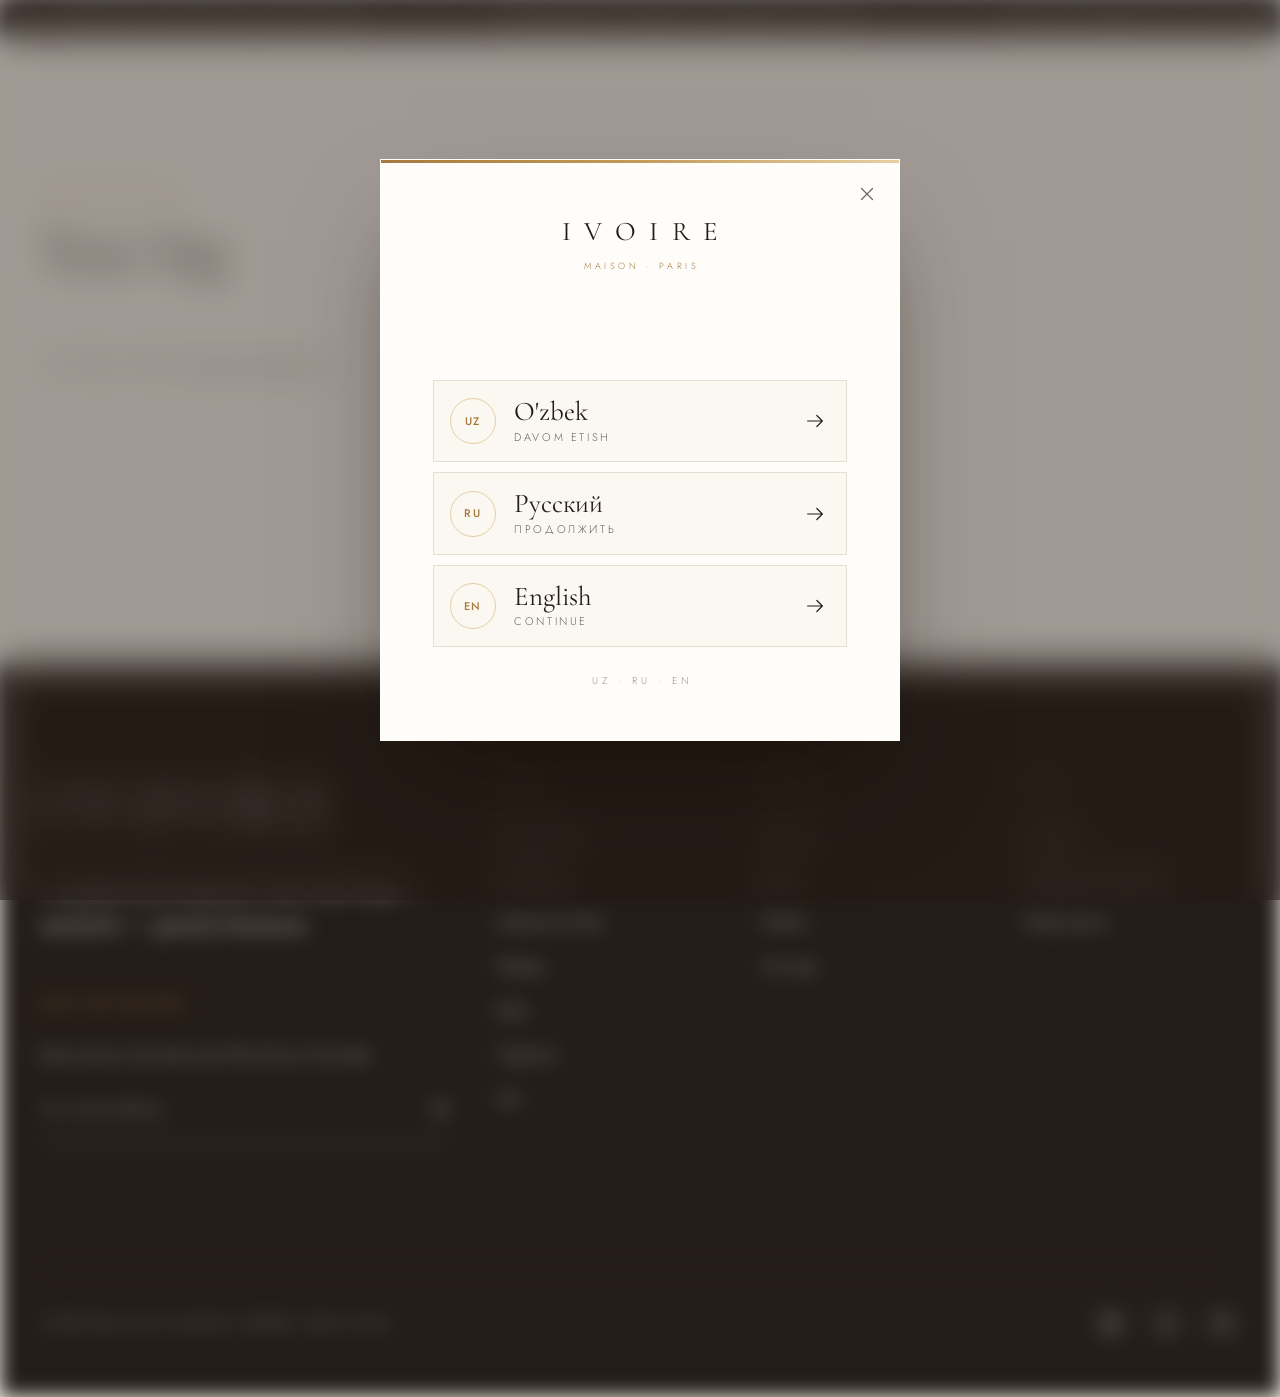
<file: cart.html>
<!DOCTYPE html>

<html lang="en">
<head>
<meta charset="utf-8"/>
<meta content="width=device-width, initial-scale=1, viewport-fit=cover" name="viewport"/>
<title>Your bag — Maison Ivoire</title>
<meta content="Maison Ivoire — considered skincare, hand-finished in Grasse." name="description"/>
<meta content="#fbf7f1" name="theme-color"/>
<link href="css/style.css" rel="stylesheet"/>
<script src="js/i18n.js"></script>
</head>
<body data-page="cart">
<div aria-label="Store announcements" class="announce" role="region"><div class="announce__track"><div class="announce__group" data-i18n="refillable-recyclable-cruelty-free-complimentary"><span class="announce__item">Refillable, recyclable, cruelty-free</span><span aria-hidden="true" class="announce__star">✦</span><span class="announce__item">Complimentary shipping on orders over $120</span><span aria-hidden="true" class="announce__star">✦</span><span class="announce__item">Use code IVOIRE20 for 20% off your ritual</span><span aria-hidden="true" class="announce__star">✦</span><span class="announce__item">Two deluxe samples with every order</span><span aria-hidden="true" class="announce__star">✦</span></div><div aria-hidden="true" class="announce__group" data-i18n="refillable-recyclable-cruelty-free-complimentary"><span class="announce__item">Refillable, recyclable, cruelty-free</span><span aria-hidden="true" class="announce__star">✦</span><span class="announce__item">Complimentary shipping on orders over $120</span><span aria-hidden="true" class="announce__star">✦</span><span class="announce__item">Use code IVOIRE20 for 20% off your ritual</span><span aria-hidden="true" class="announce__star">✦</span><span class="announce__item">Two deluxe samples with every order</span><span aria-hidden="true" class="announce__star">✦</span></div></div></div>
<header class="site-header">
<button aria-expanded="false" aria-label="Menu" class="icon-btn menu-btn" data-menu-toggle="" type="button"><svg aria-hidden="true" class="icon" viewbox="0 0 24 24"><path d="M4 7h16M4 12h16M4 17h16"></path></svg></button>
<nav aria-label="Primary" class="nav">
<a class="nav__link" data-i18n="shop" href="shop.html">Shop</a>
<a class="nav__link" data-i18n="bestsellers" href="shop.html?f=best">Bestsellers</a>
<a class="nav__link" data-i18n="offers" href="shop.html?f=offers">Offers</a>
</nav>
<a aria-label="Ivoire — Maison Paris, home" class="logo" data-i18n="ivoire-maison-paris" href="index.html"><span class="logo__mark">IVOIRE</span><span class="logo__sub">MAISON · PARIS</span></a>
<nav aria-label="Secondary" class="nav nav--right">
<a class="nav__link" data-i18n="maison" href="about.html">Maison</a>
<a class="nav__link" data-i18n="contact" href="contact.html">Contact</a>
<div class="nav__icons">
<button aria-expanded="false" aria-label="Search" class="icon-btn" data-search-toggle="" type="button"><svg aria-hidden="true" class="icon" viewbox="0 0 24 24"><circle cx="11" cy="11" r="7"></circle><path d="m20 20-4-4"></path></svg></button>
<a aria-label="Wishlist" class="icon-btn" href="wishlist.html"><svg aria-hidden="true" class="icon" viewbox="0 0 24 24"><path d="M12 20s-8-5-8-11a4.5 4.5 0 0 1 8-2.5A4.5 4.5 0 0 1 20 9c0 6-8 11-8 11z"></path></svg><span class="badge-count" data-wish-count=""></span></a>
<a aria-label="Shopping bag" class="icon-btn" href="cart.html"><svg aria-hidden="true" class="icon" viewbox="0 0 24 24"><path d="M5 8h14l-1 12H6z"></path><path d="M9 8V6a3 3 0 0 1 6 0v2"></path></svg><span class="badge-count" data-cart-count=""></span></a>
</div>
</nav>
<div aria-hidden="true" aria-label="Search" aria-modal="true" class="search" role="dialog"><div class="search__panel"><form class="search__form"><svg aria-hidden="true" class="icon search__icon" viewbox="0 0 24 24"><circle cx="11" cy="11" r="7"></circle><path d="m20 20-4-4"></path></svg><label class="sr-only" data-i18n="search-products" for="q">Search products</label><input autocomplete="off" class="search__input" id="q" placeholder="Search serums, ingredients, rituals…" type="search"/><button aria-label="Close search" class="search__close" data-search-close="" type="button"><svg aria-hidden="true" class="icon" viewbox="0 0 24 24"><path d="M6 6l12 12M18 6L6 18"></path></svg></button></form><div class="search__popular"><p class="search__label" data-i18n="popular-searches">Popular searches</p><div class="search__chips"><a class="search__chip" data-i18n="serum" href="shop.html?q=Serum">Serum</a><a class="search__chip" data-i18n="rose" href="shop.html?q=Rose">Rose</a><a class="search__chip" data-i18n="ceramide" href="shop.html?q=Ceramide">Ceramide</a><a class="search__chip" data-i18n="hyaluronic" href="shop.html?q=Hyaluronic">Hyaluronic</a><a class="search__chip" data-i18n="lipstick" href="shop.html?q=Lipstick">Lipstick</a></div></div></div></div>
<div class="mobile-nav"><a data-i18n="shop" href="shop.html">Shop</a><a data-i18n="bestsellers" href="shop.html?f=best">Bestsellers</a><a data-i18n="offers" href="shop.html?f=offers">Offers</a><a data-i18n="maison" href="about.html">Maison</a><a data-i18n="contact" href="contact.html">Contact</a></div>
</header>
<main class="page">
<p class="eyebrow" data-i18n="your-selection">Your selection</p>
<h1 class="page__title" data-i18n="your-bag-2">Your <em>bag</em></h1>
<div id="cart"></div>
</main>
<footer class="site-footer">
<div class="footer__grid">
<div class="footer__brand">
<div class="footer__logo" data-i18n="ivoire">IVOIRE</div>
<p class="footer__tagline" data-i18n="considered-formulas-for-skin-that">Considered formulas for skin that looks — and feels — quietly luminous.</p>
<h2 class="footer__heading" data-i18n="join-the-maison">Join the Maison</h2>
<p class="footer__lead" data-i18n="early-access-to-launches-and">Early access to launches and 10% off your first order.</p>
<form class="footer__news" data-newsletter="" novalidate="">
<div class="field"><label class="sr-only" data-i18n="email-address" for="footer-email">Email address</label><input autocomplete="email" class="field__input" id="footer-email" placeholder="Your email address" type="email"/><button aria-label="Subscribe" class="field__submit" type="submit"><svg aria-hidden="true" class="icon" viewbox="0 0 24 24"><path d="M4 12h16M14 6l6 6-6 6"></path></svg></button></div>
<p class="form-msg" role="status"></p>
</form>
</div>
<div><h2 class="footer__heading" data-i18n="shop">Shop</h2><ul class="footer__links">
<li><a data-i18n="serums-oils" href="shop.html?c=serum">Serums &amp; Oils</a></li><li><a data-i18n="moisturizers" href="shop.html?c=moisturizer">Moisturizers</a></li>
<li><a data-i18n="cleansers-mists" href="shop.html?c=cleanser">Cleansers &amp; Mists</a></li><li><a data-i18n="makeup" href="shop.html?c=makeup">Makeup</a></li><li><a data-i18n="body" href="shop.html?c=body">Body</a></li><li><a data-i18n="fragrance" href="shop.html?c=fragrance">Fragrance</a></li><li><a data-i18n="hair" href="shop.html?c=hair">Hair</a></li></ul></div>
<div><h2 class="footer__heading" data-i18n="maison">Maison</h2><ul class="footer__links">
<li><a data-i18n="our-story" href="about.html">Our story</a></li><li><a data-i18n="offers" href="shop.html?f=offers">Offers</a></li>
<li><a data-i18n="wishlist" href="wishlist.html">Wishlist</a></li><li><a data-i18n="your-bag" href="cart.html">Your bag</a></li></ul></div>
<div><h2 class="footer__heading" data-i18n="care">Care</h2><ul class="footer__links">
<li><a data-i18n="contact-us" href="contact.html">Contact us</a></li><li><a data-i18n="shipping-over-120-free" href="contact.html">Shipping over $120 free</a></li><li><a data-i18n="30-day-returns" href="contact.html">30-day returns</a></li></ul></div>
</div>
<div class="footer__bottom">
<p class="footer__legal" data-i18n="2026-maison-ivoire-cruelty-free">© 2026 Maison Ivoire. Cruelty-free · Refillable · Made in France.</p>
<div class="socials">
<a aria-label="Instagram" href="#"><svg aria-hidden="true" class="icon" viewbox="0 0 24 24"><rect height="17" rx="5" width="17" x="3.5" y="3.5"></rect><circle cx="12" cy="12" r="4"></circle><circle cx="17.2" cy="6.8" fill="currentColor" r=".6"></circle></svg></a>
<a aria-label="Facebook" href="#"><svg aria-hidden="true" class="icon" viewbox="0 0 24 24"><path d="M14 8.5h2.5V5H14a3.5 3.5 0 0 0-3.5 3.5V11H8v3.5h2.5V21H14v-6.5h2.4l.6-3.5H14V8.8c0-.2.1-.3.3-.3z"></path></svg></a>
<a aria-label="YouTube" href="#"><svg aria-hidden="true" class="icon" viewbox="0 0 24 24"><rect height="12" rx="3.5" width="18" x="3" y="6"></rect><path d="M10.5 9.5v5l4.2-2.5z"></path></svg></a>
</div>
</div>
</footer>
<script src="js/auth.js"></script>
<script src="js/app.js"></script>
<script src="js/motion.js"></script>
</body>
</html>
</file>
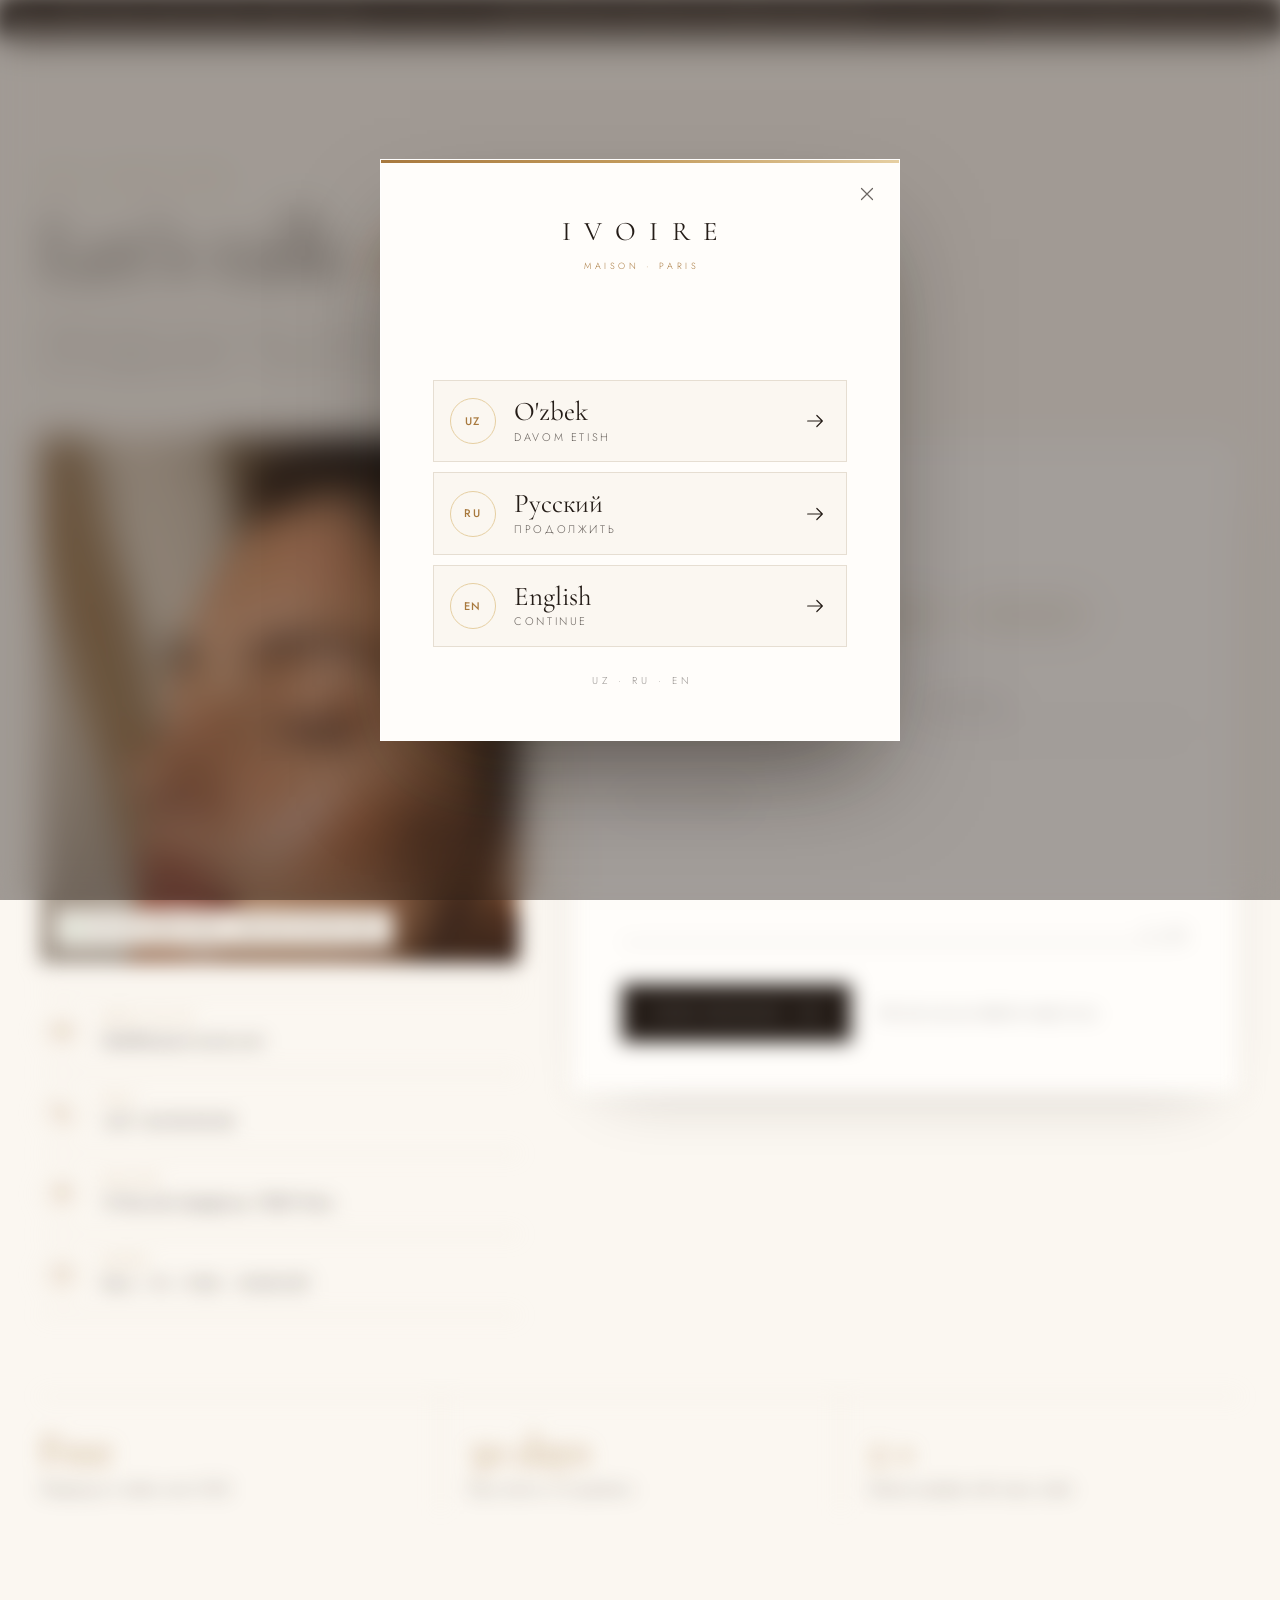
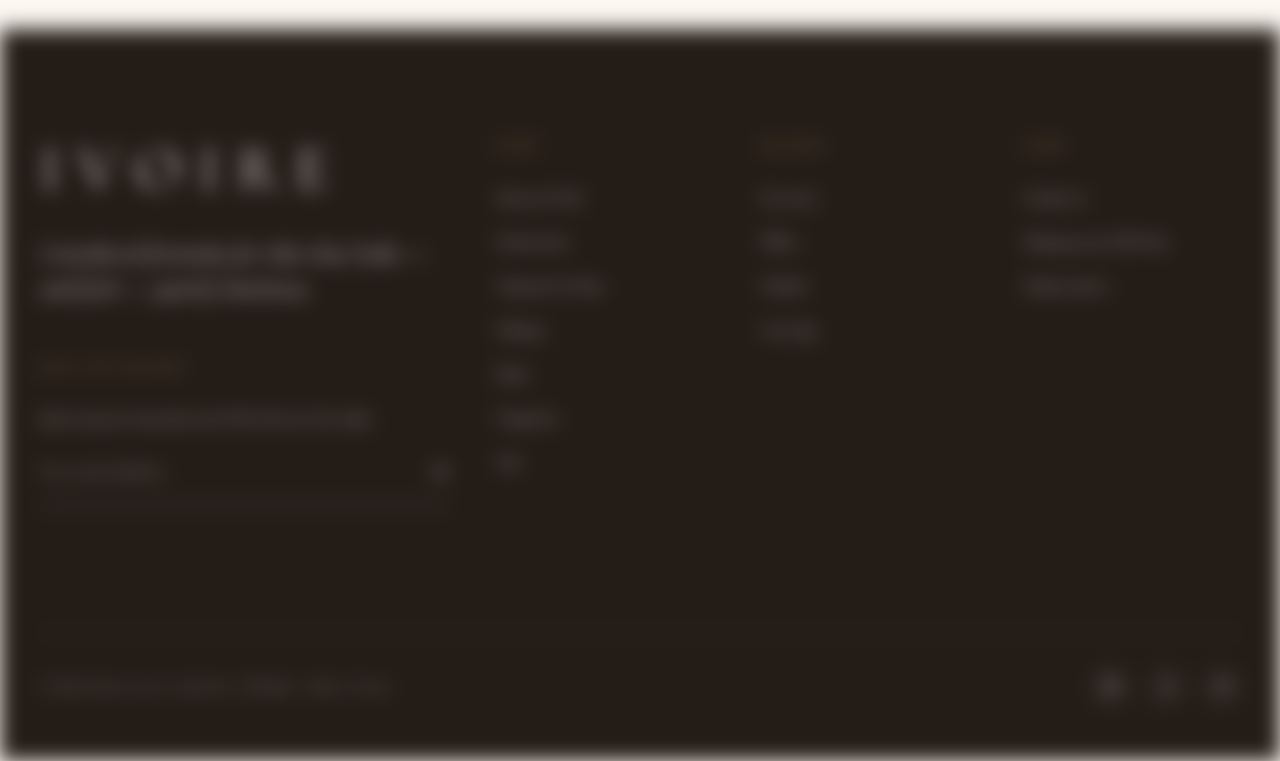
<file: contact.html>
<!DOCTYPE html>

<html lang="en">
<head>
<meta charset="utf-8"/>
<meta content="width=device-width, initial-scale=1, viewport-fit=cover" name="viewport"/>
<title>Contact — Maison Ivoire</title>
<meta content="Maison Ivoire — considered skincare, hand-finished in Grasse." name="description"/>
<meta content="#fbf7f1" name="theme-color"/>
<link href="css/style.css" rel="stylesheet"/>
<script src="js/i18n.js"></script>
</head>
<body data-page="contact">
<div aria-label="Store announcements" class="announce" role="region"><div class="announce__track"><div class="announce__group" data-i18n="refillable-recyclable-cruelty-free-complimentary"><span class="announce__item">Refillable, recyclable, cruelty-free</span><span aria-hidden="true" class="announce__star">✦</span><span class="announce__item">Complimentary shipping on orders over $120</span><span aria-hidden="true" class="announce__star">✦</span><span class="announce__item">Use code IVOIRE20 for 20% off your ritual</span><span aria-hidden="true" class="announce__star">✦</span><span class="announce__item">Two deluxe samples with every order</span><span aria-hidden="true" class="announce__star">✦</span></div><div aria-hidden="true" class="announce__group" data-i18n="refillable-recyclable-cruelty-free-complimentary"><span class="announce__item">Refillable, recyclable, cruelty-free</span><span aria-hidden="true" class="announce__star">✦</span><span class="announce__item">Complimentary shipping on orders over $120</span><span aria-hidden="true" class="announce__star">✦</span><span class="announce__item">Use code IVOIRE20 for 20% off your ritual</span><span aria-hidden="true" class="announce__star">✦</span><span class="announce__item">Two deluxe samples with every order</span><span aria-hidden="true" class="announce__star">✦</span></div></div></div>
<header class="site-header">
<button aria-expanded="false" aria-label="Menu" class="icon-btn menu-btn" data-menu-toggle="" type="button"><svg aria-hidden="true" class="icon" viewbox="0 0 24 24"><path d="M4 7h16M4 12h16M4 17h16"></path></svg></button>
<nav aria-label="Primary" class="nav">
<a class="nav__link" data-i18n="shop" href="shop.html">Shop</a>
<a class="nav__link" data-i18n="bestsellers" href="shop.html?f=best">Bestsellers</a>
<a class="nav__link" data-i18n="offers" href="shop.html?f=offers">Offers</a>
</nav>
<a aria-label="Ivoire — Maison Paris, home" class="logo" data-i18n="ivoire-maison-paris" href="index.html"><span class="logo__mark">IVOIRE</span><span class="logo__sub">MAISON · PARIS</span></a>
<nav aria-label="Secondary" class="nav nav--right">
<a class="nav__link" data-i18n="maison" href="about.html">Maison</a>
<a aria-current="page" class="nav__link" data-i18n="contact" href="contact.html">Contact</a>
<div class="nav__icons">
<button aria-expanded="false" aria-label="Search" class="icon-btn" data-search-toggle="" type="button"><svg aria-hidden="true" class="icon" viewbox="0 0 24 24"><circle cx="11" cy="11" r="7"></circle><path d="m20 20-4-4"></path></svg></button>
<a aria-label="Wishlist" class="icon-btn" href="wishlist.html"><svg aria-hidden="true" class="icon" viewbox="0 0 24 24"><path d="M12 20s-8-5-8-11a4.5 4.5 0 0 1 8-2.5A4.5 4.5 0 0 1 20 9c0 6-8 11-8 11z"></path></svg><span class="badge-count" data-wish-count=""></span></a>
<a aria-label="Shopping bag" class="icon-btn" href="cart.html"><svg aria-hidden="true" class="icon" viewbox="0 0 24 24"><path d="M5 8h14l-1 12H6z"></path><path d="M9 8V6a3 3 0 0 1 6 0v2"></path></svg><span class="badge-count" data-cart-count=""></span></a>
</div>
</nav>
<div aria-hidden="true" aria-label="Search" aria-modal="true" class="search" role="dialog"><div class="search__panel"><form class="search__form"><svg aria-hidden="true" class="icon search__icon" viewbox="0 0 24 24"><circle cx="11" cy="11" r="7"></circle><path d="m20 20-4-4"></path></svg><label class="sr-only" data-i18n="search-products" for="q">Search products</label><input autocomplete="off" class="search__input" id="q" placeholder="Search serums, ingredients, rituals…" type="search"/><button aria-label="Close search" class="search__close" data-search-close="" type="button"><svg aria-hidden="true" class="icon" viewbox="0 0 24 24"><path d="M6 6l12 12M18 6L6 18"></path></svg></button></form><div class="search__popular"><p class="search__label" data-i18n="popular-searches">Popular searches</p><div class="search__chips"><a class="search__chip" data-i18n="serum" href="shop.html?q=Serum">Serum</a><a class="search__chip" data-i18n="rose" href="shop.html?q=Rose">Rose</a><a class="search__chip" data-i18n="ceramide" href="shop.html?q=Ceramide">Ceramide</a><a class="search__chip" data-i18n="hyaluronic" href="shop.html?q=Hyaluronic">Hyaluronic</a><a class="search__chip" data-i18n="lipstick" href="shop.html?q=Lipstick">Lipstick</a></div></div></div></div>
<div class="mobile-nav"><a data-i18n="shop" href="shop.html">Shop</a><a data-i18n="bestsellers" href="shop.html?f=best">Bestsellers</a><a data-i18n="offers" href="shop.html?f=offers">Offers</a><a data-i18n="maison" href="about.html">Maison</a><a data-i18n="contact" href="contact.html">Contact</a></div>
</header>
<main class="page page--contact">
<header class="contact-hero">
<p class="eyebrow" data-i18n="care-maison-ivoire">Care · Maison Ivoire</p>
<h1 class="contact-hero__title" data-i18n="let-s-talk-skin">Let’s talk <em>skin.</em></h1>
<p class="contact-hero__lead" data-i18n="questions-about-a-ritual-an">Questions about a ritual, an order or a shade? Our Paris atelier answers every message personally — usually within one business day.</p>
</header>
<div class="contact">
<aside aria-label="Contact details" class="contact__side">
<figure class="contact__figure">
<img alt="" height="826" loading="eager" src="img/face.jpg" width="784"/>
<figcaption class="contact__badge" data-i18n="atelier-open-now-replies-within"><span aria-hidden="true" class="contact__dot"></span>Atelier open now · replies within 24h</figcaption>
</figure>
<ul class="contact__list">
<li>
<span class="contact__icon"><svg aria-hidden="true" class="icon" viewbox="0 0 24 24"><path d="M4 6h16v12H4z"></path><path d="m4 7 8 6 8-6"></path></svg></span>
<div><p class="contact__label" data-i18n="write-to-us">Write to us</p><a class="contact__value" data-i18n="hello-maison-ivoire-com" href="mailto:hello@maison-ivoire.com">hello@maison-ivoire.com</a></div>
</li>
<li>
<span class="contact__icon"><svg aria-hidden="true" class="icon" viewbox="0 0 24 24"><path d="M5 4h4l2 5-2.5 1.5a11 11 0 0 0 5 5L15 13l5 2v4a1 1 0 0 1-1 1A15 15 0 0 1 4 5a1 1 0 0 1 1-1z"></path></svg></span>
<div><p class="contact__label" data-i18n="call">Call</p><a class="contact__value" data-i18n="33-1-42-00-00" href="tel:+33142000000">+33 1 42 00 00 00</a></div>
</li>
<li>
<span class="contact__icon"><svg aria-hidden="true" class="icon" viewbox="0 0 24 24"><path d="M12 21s-7-6-7-11a7 7 0 0 1 14 0c0 5-7 11-7 11z"></path><circle cx="12" cy="10" r="2.5"></circle></svg></span>
<div><p class="contact__label" data-i18n="atelier">Atelier</p><p class="contact__value" data-i18n="12-rue-de-castiglione-75001">12 Rue de Castiglione, 75001 Paris</p></div>
</li>
<li>
<span class="contact__icon"><svg aria-hidden="true" class="icon" viewbox="0 0 24 24"><circle cx="12" cy="12" r="8.5"></circle><path d="M12 7v5l3 2"></path></svg></span>
<div><p class="contact__label" data-i18n="hours">Hours</p><p class="contact__value" data-i18n="mon-fri-9-00-18">Mon – Fri · 9:00 – 18:00 CET</p></div>
</li>
</ul>
</aside>
<section aria-labelledby="form-title" class="contact__card">
<div id="contact-panel">
<h2 class="contact__title" data-i18n="send-us-a-message" id="form-title">Send us a <em>message</em></h2>
<form class="cform" id="contact-form" novalidate="">
<fieldset class="topics">
<legend class="cform__legend" data-i18n="what-can-we-help-with">What can we help with?</legend>
<div class="topics__row">
<label class="topic"><input checked="" name="topic" type="radio" value="order"/><span data-i18n="my-order">My order</span></label>
<label class="topic"><input name="topic" type="radio" value="advice"/><span data-i18n="product-advice">Product advice</span></label>
<label class="topic"><input name="topic" type="radio" value="returns"/><span data-i18n="returns">Returns</span></label>
<label class="topic"><input name="topic" type="radio" value="press"/><span data-i18n="press-partners">Press &amp; partners</span></label>
</div>
</fieldset>
<div class="cform__row">
<div class="float" data-field="">
<input autocomplete="name" id="c-name" name="name" placeholder=" " required="" type="text"/>
<label data-i18n="your-name" for="c-name">Your name</label>
<p class="float__err" role="alert"></p>
</div>
<div class="float" data-field="">
<input autocomplete="email" id="c-email" name="email" placeholder=" " required="" type="email"/>
<label data-i18n="email-address" for="c-email">Email address</label>
<p class="float__err" role="alert"></p>
</div>
</div>
<div class="float float--area" data-field="">
<textarea id="c-msg" maxlength="600" name="message" placeholder=" " required="" rows="5"></textarea>
<label data-i18n="how-can-we-help" for="c-msg">How can we help?</label>
<span aria-hidden="true" class="float__count" data-i18n="0-600" id="c-count">0 / 600</span>
<p class="float__err" role="alert"></p>
</div>
<div class="cform__foot">
<button class="cform__send" type="submit"><span data-i18n="send-message">Send message</span><svg aria-hidden="true" class="icon" viewbox="0 0 24 24"><path d="M4 12h16M14 6l6 6-6 6"></path></svg></button>
<p class="cform__note" data-i18n="we-only-use-your-details">We only use your details to reply to you.</p>
</div>
</form>
</div>
<div class="contact__thanks" hidden="" id="contact-thanks">
<span aria-hidden="true" class="contact__check"><svg viewbox="0 0 24 24"><path d="m5 12.5 4.5 4.5L19 7.5"></path></svg></span>
<h2 class="contact__title" data-i18n="thank-you">Thank <em>you</em></h2>
<p class="contact__thanks-text" data-i18n="we-have-your-message-and" id="thanks-text">We have your message and will reply within one business day.</p>
<button class="cform__again" data-i18n="send-another-message" id="contact-again" type="button">Send another message</button>
</div>
</section>
</div>
<ul aria-label="Good to know" class="care-tiles">
<li data-i18n="free-shipping-on-orders-over"><span class="care-tiles__k">Free</span><span class="care-tiles__v">Shipping on orders over $120</span></li>
<li data-i18n="30-days-easy-returns-no"><span class="care-tiles__k">30 days</span><span class="care-tiles__v">Easy returns, no questions</span></li>
<li data-i18n="2-deluxe-samples-with-every"><span class="care-tiles__k">2 ×</span><span class="care-tiles__v">Deluxe samples with every order</span></li>
</ul>
</main>
<footer class="site-footer">
<div class="footer__grid">
<div class="footer__brand">
<div class="footer__logo" data-i18n="ivoire">IVOIRE</div>
<p class="footer__tagline" data-i18n="considered-formulas-for-skin-that">Considered formulas for skin that looks — and feels — quietly luminous.</p>
<h2 class="footer__heading" data-i18n="join-the-maison">Join the Maison</h2>
<p class="footer__lead" data-i18n="early-access-to-launches-and">Early access to launches and 10% off your first order.</p>
<form class="footer__news" data-newsletter="" novalidate="">
<div class="field"><label class="sr-only" data-i18n="email-address" for="footer-email">Email address</label><input autocomplete="email" class="field__input" id="footer-email" placeholder="Your email address" type="email"/><button aria-label="Subscribe" class="field__submit" type="submit"><svg aria-hidden="true" class="icon" viewbox="0 0 24 24"><path d="M4 12h16M14 6l6 6-6 6"></path></svg></button></div>
<p class="form-msg" role="status"></p>
</form>
</div>
<div><h2 class="footer__heading" data-i18n="shop">Shop</h2><ul class="footer__links">
<li><a data-i18n="serums-oils" href="shop.html?c=serum">Serums &amp; Oils</a></li><li><a data-i18n="moisturizers" href="shop.html?c=moisturizer">Moisturizers</a></li>
<li><a data-i18n="cleansers-mists" href="shop.html?c=cleanser">Cleansers &amp; Mists</a></li><li><a data-i18n="makeup" href="shop.html?c=makeup">Makeup</a></li><li><a data-i18n="body" href="shop.html?c=body">Body</a></li><li><a data-i18n="fragrance" href="shop.html?c=fragrance">Fragrance</a></li><li><a data-i18n="hair" href="shop.html?c=hair">Hair</a></li></ul></div>
<div><h2 class="footer__heading" data-i18n="maison">Maison</h2><ul class="footer__links">
<li><a data-i18n="our-story" href="about.html">Our story</a></li><li><a data-i18n="offers" href="shop.html?f=offers">Offers</a></li>
<li><a data-i18n="wishlist" href="wishlist.html">Wishlist</a></li><li><a data-i18n="your-bag" href="cart.html">Your bag</a></li></ul></div>
<div><h2 class="footer__heading" data-i18n="care">Care</h2><ul class="footer__links">
<li><a data-i18n="contact-us" href="contact.html">Contact us</a></li><li><a data-i18n="shipping-over-120-free" href="contact.html">Shipping over $120 free</a></li><li><a data-i18n="30-day-returns" href="contact.html">30-day returns</a></li></ul></div>
</div>
<div class="footer__bottom">
<p class="footer__legal" data-i18n="2026-maison-ivoire-cruelty-free">© 2026 Maison Ivoire. Cruelty-free · Refillable · Made in France.</p>
<div class="socials">
<a aria-label="Instagram" href="#"><svg aria-hidden="true" class="icon" viewbox="0 0 24 24"><rect height="17" rx="5" width="17" x="3.5" y="3.5"></rect><circle cx="12" cy="12" r="4"></circle><circle cx="17.2" cy="6.8" fill="currentColor" r=".6"></circle></svg></a>
<a aria-label="Facebook" href="#"><svg aria-hidden="true" class="icon" viewbox="0 0 24 24"><path d="M14 8.5h2.5V5H14a3.5 3.5 0 0 0-3.5 3.5V11H8v3.5h2.5V21H14v-6.5h2.4l.6-3.5H14V8.8c0-.2.1-.3.3-.3z"></path></svg></a>
<a aria-label="YouTube" href="#"><svg aria-hidden="true" class="icon" viewbox="0 0 24 24"><rect height="12" rx="3.5" width="18" x="3" y="6"></rect><path d="M10.5 9.5v5l4.2-2.5z"></path></svg></a>
</div>
</div>
</footer>
<script src="js/auth.js"></script>
<script src="js/app.js"></script>
<script src="js/motion.js"></script>
</body>
</html>
</file>
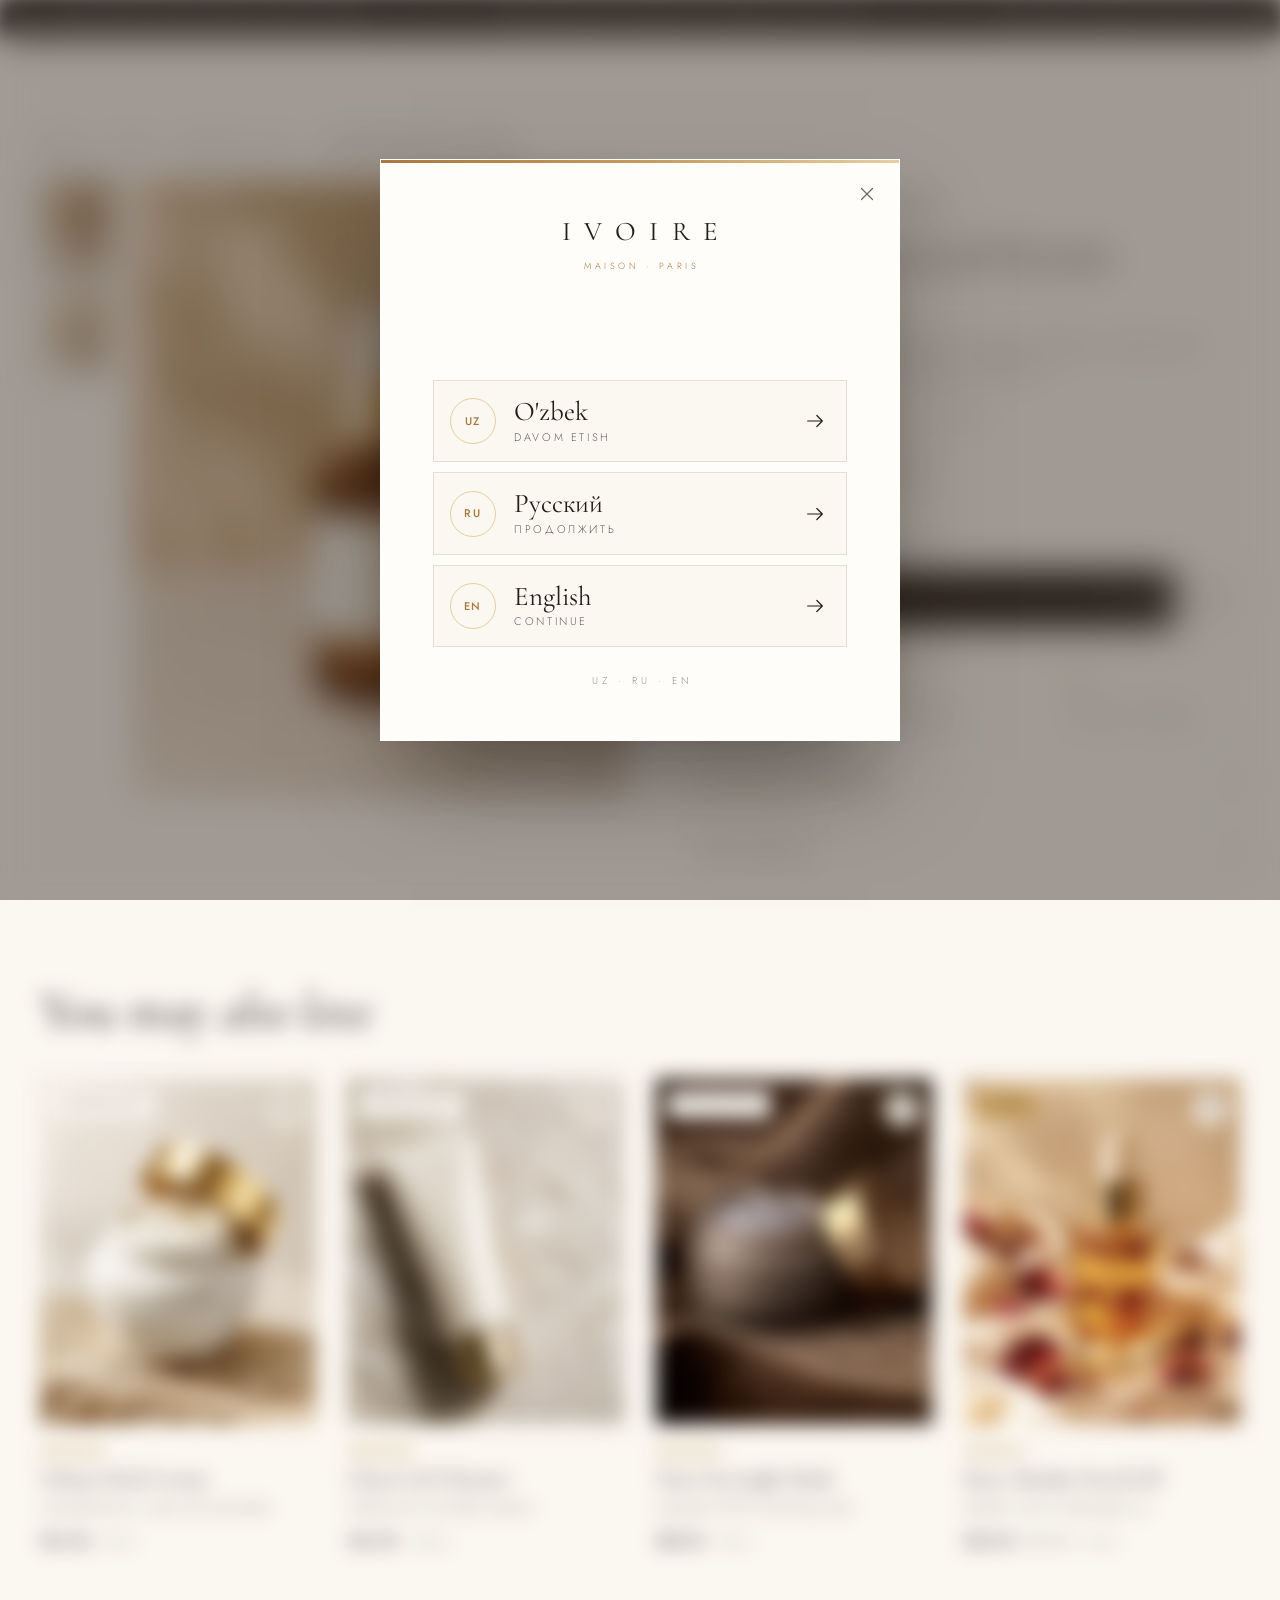
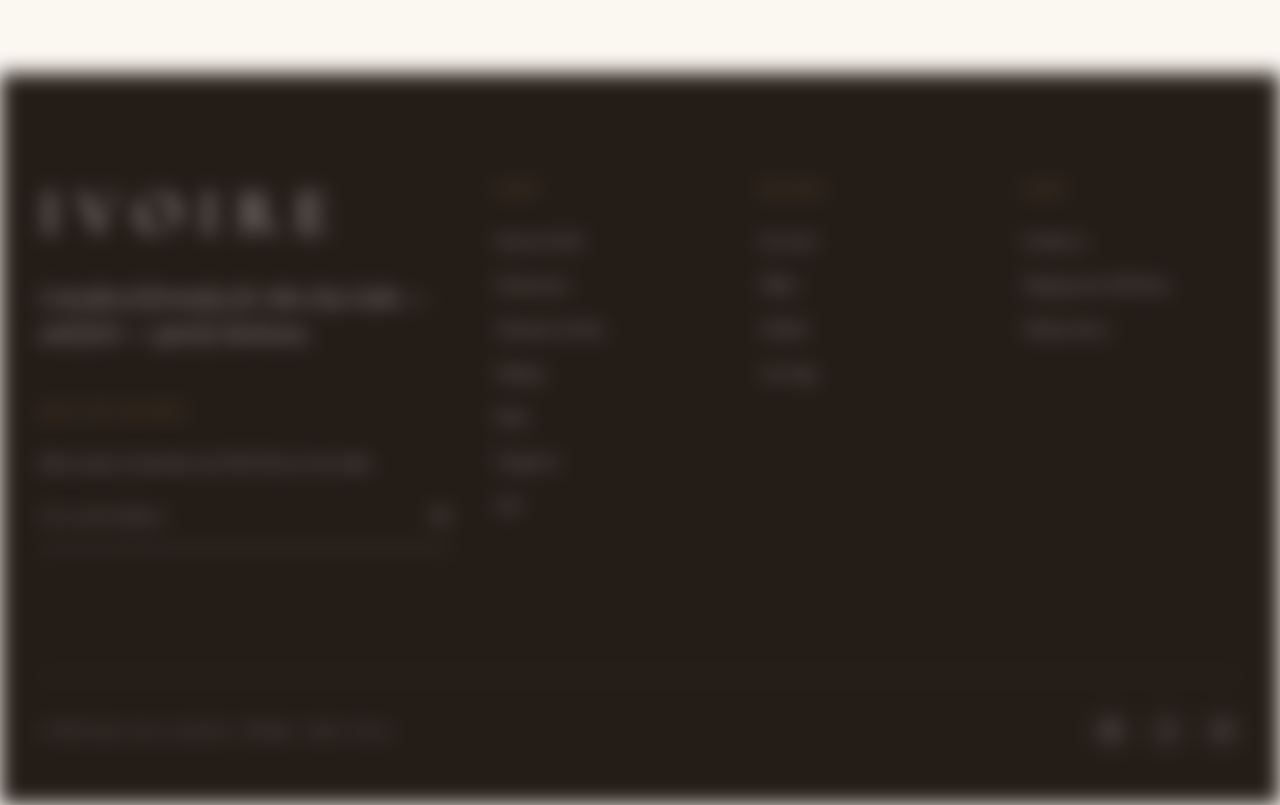
<file: product.html>
<!DOCTYPE html>

<html lang="en">
<head>
<meta charset="utf-8"/>
<meta content="width=device-width, initial-scale=1, viewport-fit=cover" name="viewport"/>
<title>Product — Maison Ivoire</title>
<meta content="Maison Ivoire — considered skincare, hand-finished in Grasse." name="description"/>
<meta content="#fbf7f1" name="theme-color"/>
<link href="css/style.css" rel="stylesheet"/>
<script src="js/i18n.js"></script>
</head>
<body data-page="product">
<div aria-label="Store announcements" class="announce" role="region"><div class="announce__track"><div class="announce__group" data-i18n="refillable-recyclable-cruelty-free-complimentary"><span class="announce__item">Refillable, recyclable, cruelty-free</span><span aria-hidden="true" class="announce__star">✦</span><span class="announce__item">Complimentary shipping on orders over $120</span><span aria-hidden="true" class="announce__star">✦</span><span class="announce__item">Use code IVOIRE20 for 20% off your ritual</span><span aria-hidden="true" class="announce__star">✦</span><span class="announce__item">Two deluxe samples with every order</span><span aria-hidden="true" class="announce__star">✦</span></div><div aria-hidden="true" class="announce__group" data-i18n="refillable-recyclable-cruelty-free-complimentary"><span class="announce__item">Refillable, recyclable, cruelty-free</span><span aria-hidden="true" class="announce__star">✦</span><span class="announce__item">Complimentary shipping on orders over $120</span><span aria-hidden="true" class="announce__star">✦</span><span class="announce__item">Use code IVOIRE20 for 20% off your ritual</span><span aria-hidden="true" class="announce__star">✦</span><span class="announce__item">Two deluxe samples with every order</span><span aria-hidden="true" class="announce__star">✦</span></div></div></div>
<header class="site-header">
<button aria-expanded="false" aria-label="Menu" class="icon-btn menu-btn" data-menu-toggle="" type="button"><svg aria-hidden="true" class="icon" viewbox="0 0 24 24"><path d="M4 7h16M4 12h16M4 17h16"></path></svg></button>
<nav aria-label="Primary" class="nav">
<a class="nav__link" data-i18n="shop" href="shop.html">Shop</a>
<a class="nav__link" data-i18n="bestsellers" href="shop.html?f=best">Bestsellers</a>
<a class="nav__link" data-i18n="offers" href="shop.html?f=offers">Offers</a>
</nav>
<a aria-label="Ivoire — Maison Paris, home" class="logo" data-i18n="ivoire-maison-paris" href="index.html"><span class="logo__mark">IVOIRE</span><span class="logo__sub">MAISON · PARIS</span></a>
<nav aria-label="Secondary" class="nav nav--right">
<a class="nav__link" data-i18n="maison" href="about.html">Maison</a>
<a class="nav__link" data-i18n="contact" href="contact.html">Contact</a>
<div class="nav__icons">
<button aria-expanded="false" aria-label="Search" class="icon-btn" data-search-toggle="" type="button"><svg aria-hidden="true" class="icon" viewbox="0 0 24 24"><circle cx="11" cy="11" r="7"></circle><path d="m20 20-4-4"></path></svg></button>
<a aria-label="Wishlist" class="icon-btn" href="wishlist.html"><svg aria-hidden="true" class="icon" viewbox="0 0 24 24"><path d="M12 20s-8-5-8-11a4.5 4.5 0 0 1 8-2.5A4.5 4.5 0 0 1 20 9c0 6-8 11-8 11z"></path></svg><span class="badge-count" data-wish-count=""></span></a>
<a aria-label="Shopping bag" class="icon-btn" href="cart.html"><svg aria-hidden="true" class="icon" viewbox="0 0 24 24"><path d="M5 8h14l-1 12H6z"></path><path d="M9 8V6a3 3 0 0 1 6 0v2"></path></svg><span class="badge-count" data-cart-count=""></span></a>
</div>
</nav>
<div aria-hidden="true" aria-label="Search" aria-modal="true" class="search" role="dialog"><div class="search__panel"><form class="search__form"><svg aria-hidden="true" class="icon search__icon" viewbox="0 0 24 24"><circle cx="11" cy="11" r="7"></circle><path d="m20 20-4-4"></path></svg><label class="sr-only" data-i18n="search-products" for="q">Search products</label><input autocomplete="off" class="search__input" id="q" placeholder="Search serums, ingredients, rituals…" type="search"/><button aria-label="Close search" class="search__close" data-search-close="" type="button"><svg aria-hidden="true" class="icon" viewbox="0 0 24 24"><path d="M6 6l12 12M18 6L6 18"></path></svg></button></form><div class="search__popular"><p class="search__label" data-i18n="popular-searches">Popular searches</p><div class="search__chips"><a class="search__chip" data-i18n="serum" href="shop.html?q=Serum">Serum</a><a class="search__chip" data-i18n="rose" href="shop.html?q=Rose">Rose</a><a class="search__chip" data-i18n="ceramide" href="shop.html?q=Ceramide">Ceramide</a><a class="search__chip" data-i18n="hyaluronic" href="shop.html?q=Hyaluronic">Hyaluronic</a><a class="search__chip" data-i18n="lipstick" href="shop.html?q=Lipstick">Lipstick</a></div></div></div></div>
<div class="mobile-nav"><a data-i18n="shop" href="shop.html">Shop</a><a data-i18n="bestsellers" href="shop.html?f=best">Bestsellers</a><a data-i18n="offers" href="shop.html?f=offers">Offers</a><a data-i18n="maison" href="about.html">Maison</a><a data-i18n="contact" href="contact.html">Contact</a></div>
</header>
<main class="page page--pdp">
<nav aria-label="Breadcrumb" class="crumbs" id="crumbs"></nav>
<div class="pdp" id="product"></div>
<section aria-labelledby="related-title" class="related">
<h2 class="related__title" data-i18n="you-may-also-love" id="related-title">You may <em>also love</em></h2>
<div class="product-grid" id="related-grid"></div>
</section>
</main>
<footer class="site-footer">
<div class="footer__grid">
<div class="footer__brand">
<div class="footer__logo" data-i18n="ivoire">IVOIRE</div>
<p class="footer__tagline" data-i18n="considered-formulas-for-skin-that">Considered formulas for skin that looks — and feels — quietly luminous.</p>
<h2 class="footer__heading" data-i18n="join-the-maison">Join the Maison</h2>
<p class="footer__lead" data-i18n="early-access-to-launches-and">Early access to launches and 10% off your first order.</p>
<form class="footer__news" data-newsletter="" novalidate="">
<div class="field"><label class="sr-only" data-i18n="email-address" for="footer-email">Email address</label><input autocomplete="email" class="field__input" id="footer-email" placeholder="Your email address" type="email"/><button aria-label="Subscribe" class="field__submit" type="submit"><svg aria-hidden="true" class="icon" viewbox="0 0 24 24"><path d="M4 12h16M14 6l6 6-6 6"></path></svg></button></div>
<p class="form-msg" role="status"></p>
</form>
</div>
<div><h2 class="footer__heading" data-i18n="shop">Shop</h2><ul class="footer__links">
<li><a data-i18n="serums-oils" href="shop.html?c=serum">Serums &amp; Oils</a></li><li><a data-i18n="moisturizers" href="shop.html?c=moisturizer">Moisturizers</a></li>
<li><a data-i18n="cleansers-mists" href="shop.html?c=cleanser">Cleansers &amp; Mists</a></li><li><a data-i18n="makeup" href="shop.html?c=makeup">Makeup</a></li><li><a data-i18n="body" href="shop.html?c=body">Body</a></li><li><a data-i18n="fragrance" href="shop.html?c=fragrance">Fragrance</a></li><li><a data-i18n="hair" href="shop.html?c=hair">Hair</a></li></ul></div>
<div><h2 class="footer__heading" data-i18n="maison">Maison</h2><ul class="footer__links">
<li><a data-i18n="our-story" href="about.html">Our story</a></li><li><a data-i18n="offers" href="shop.html?f=offers">Offers</a></li>
<li><a data-i18n="wishlist" href="wishlist.html">Wishlist</a></li><li><a data-i18n="your-bag" href="cart.html">Your bag</a></li></ul></div>
<div><h2 class="footer__heading" data-i18n="care">Care</h2><ul class="footer__links">
<li><a data-i18n="contact-us" href="contact.html">Contact us</a></li><li><a data-i18n="shipping-over-120-free" href="contact.html">Shipping over $120 free</a></li><li><a data-i18n="30-day-returns" href="contact.html">30-day returns</a></li></ul></div>
</div>
<div class="footer__bottom">
<p class="footer__legal" data-i18n="2026-maison-ivoire-cruelty-free">© 2026 Maison Ivoire. Cruelty-free · Refillable · Made in France.</p>
<div class="socials">
<a aria-label="Instagram" href="#"><svg aria-hidden="true" class="icon" viewbox="0 0 24 24"><rect height="17" rx="5" width="17" x="3.5" y="3.5"></rect><circle cx="12" cy="12" r="4"></circle><circle cx="17.2" cy="6.8" fill="currentColor" r=".6"></circle></svg></a>
<a aria-label="Facebook" href="#"><svg aria-hidden="true" class="icon" viewbox="0 0 24 24"><path d="M14 8.5h2.5V5H14a3.5 3.5 0 0 0-3.5 3.5V11H8v3.5h2.5V21H14v-6.5h2.4l.6-3.5H14V8.8c0-.2.1-.3.3-.3z"></path></svg></a>
<a aria-label="YouTube" href="#"><svg aria-hidden="true" class="icon" viewbox="0 0 24 24"><rect height="12" rx="3.5" width="18" x="3" y="6"></rect><path d="M10.5 9.5v5l4.2-2.5z"></path></svg></a>
</div>
</div>
</footer>
<script src="js/auth.js"></script>
<script src="js/app.js"></script>
<script src="js/motion.js"></script>
</body>
</html>
</file>
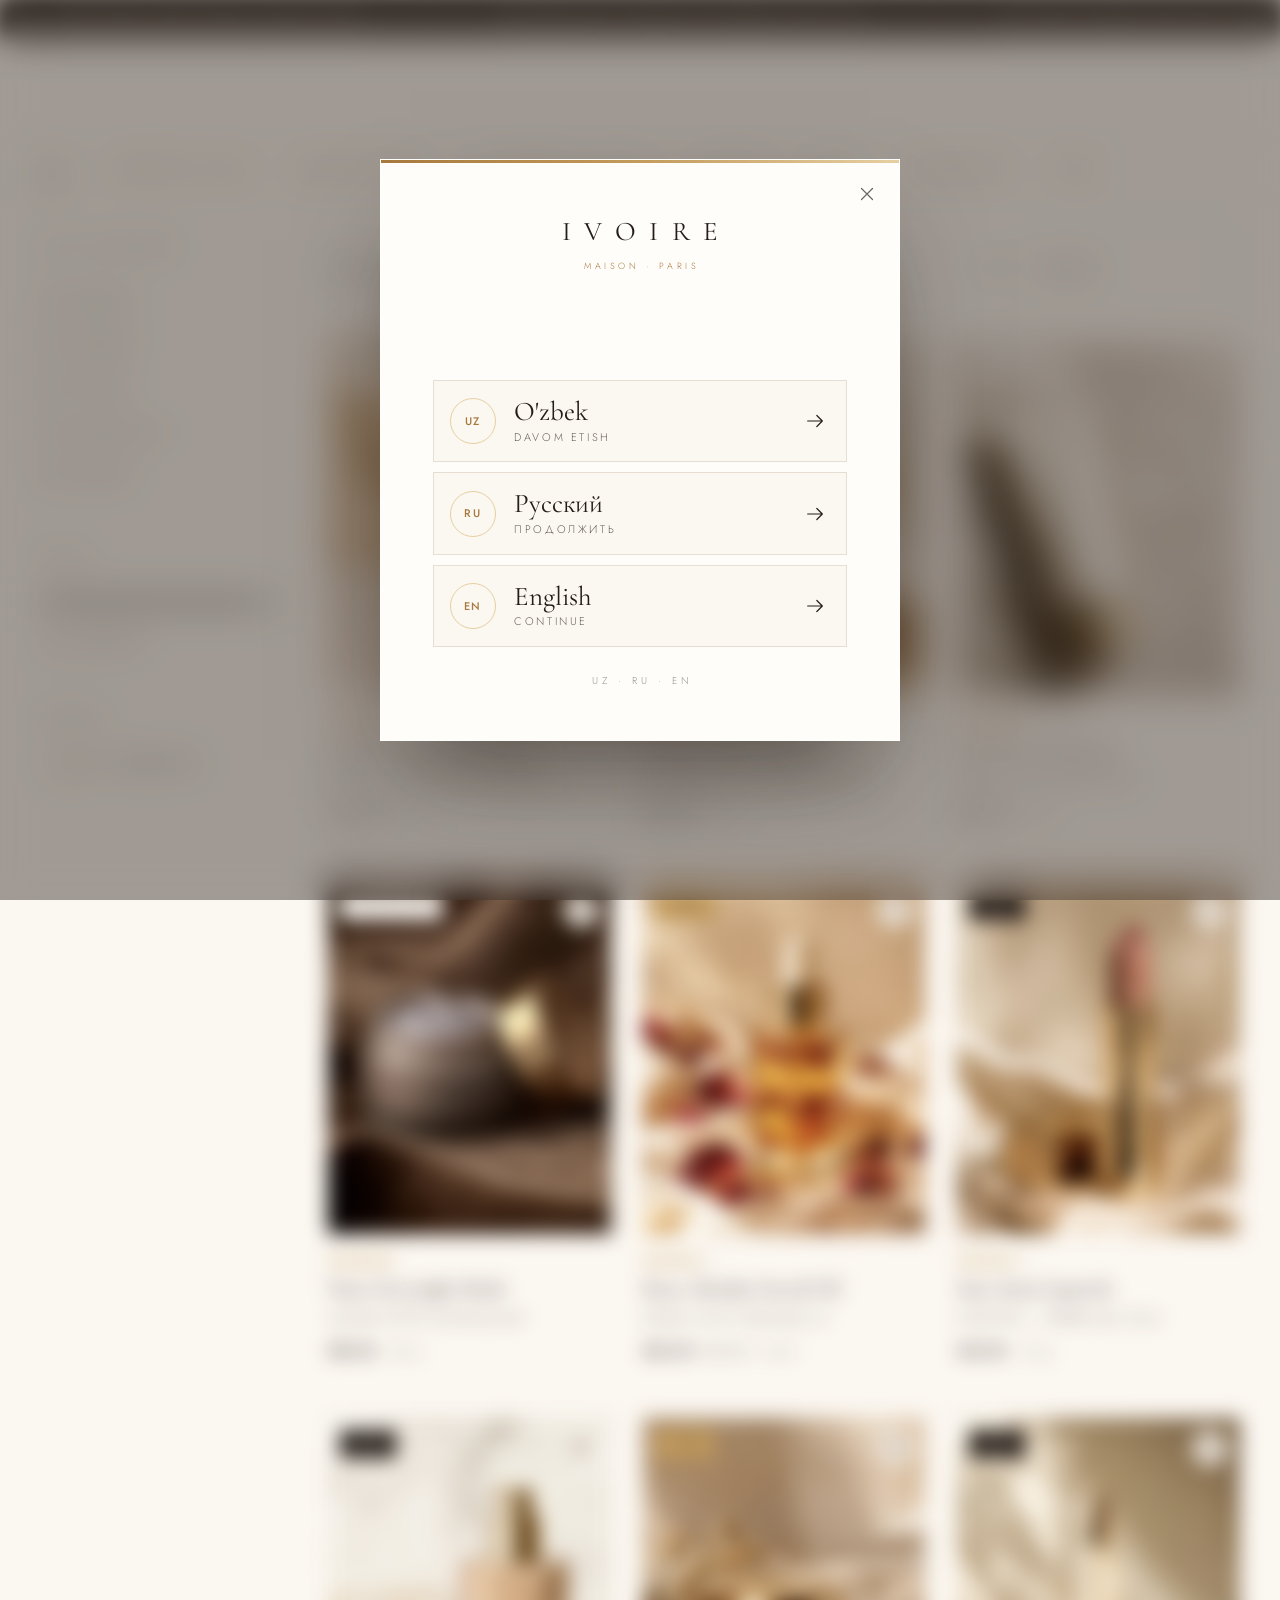
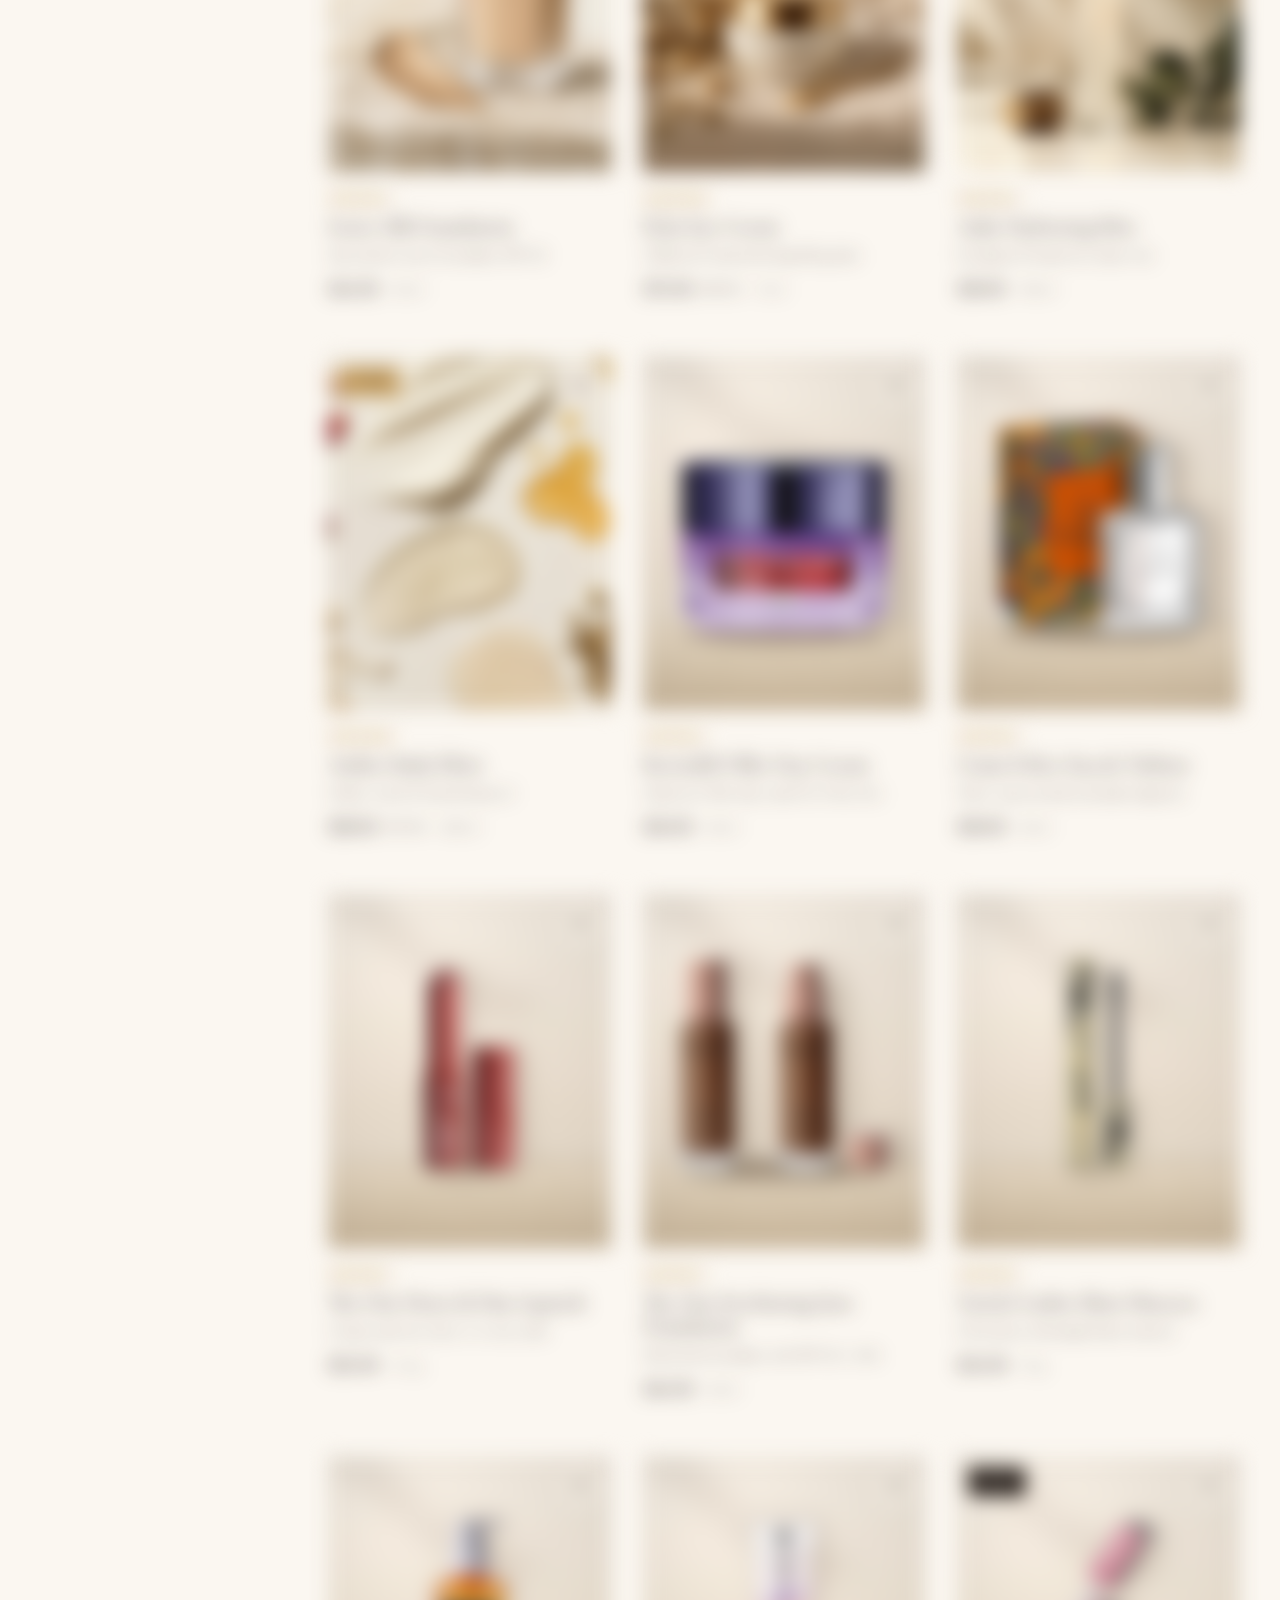
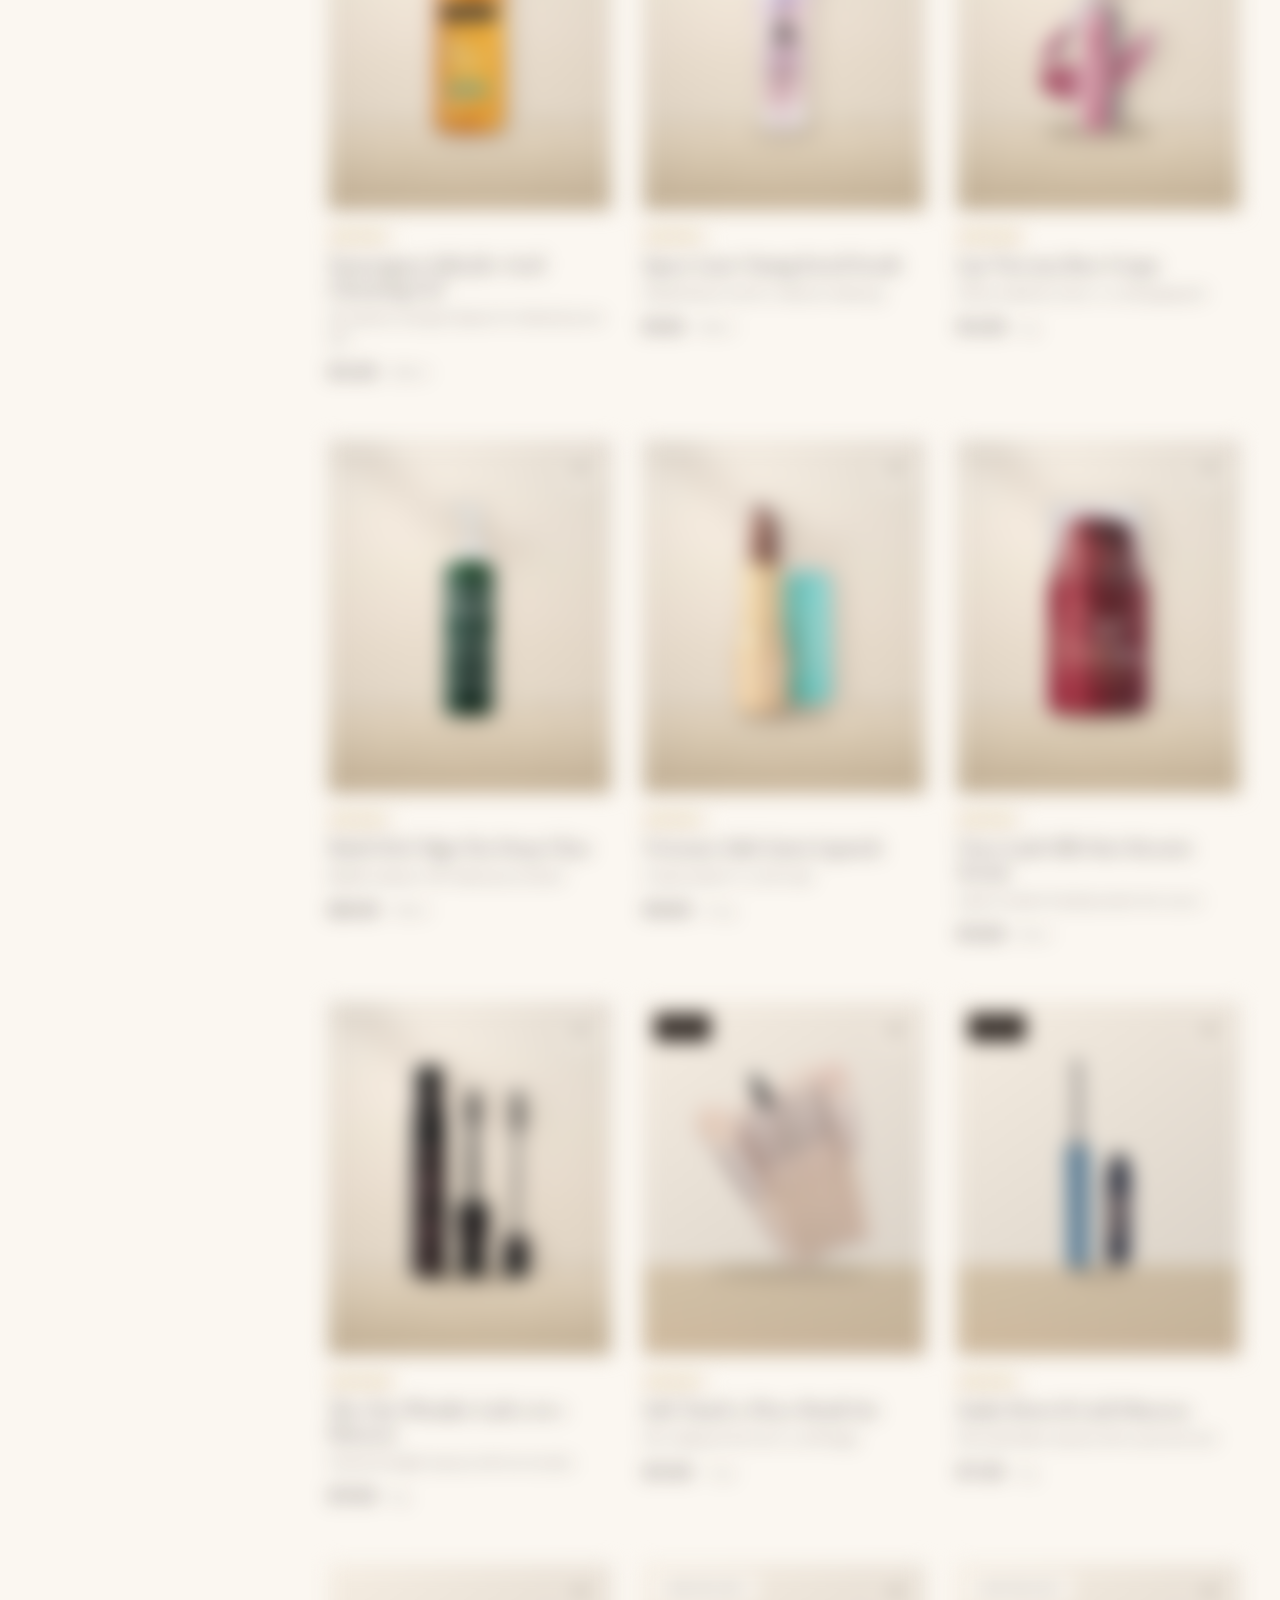
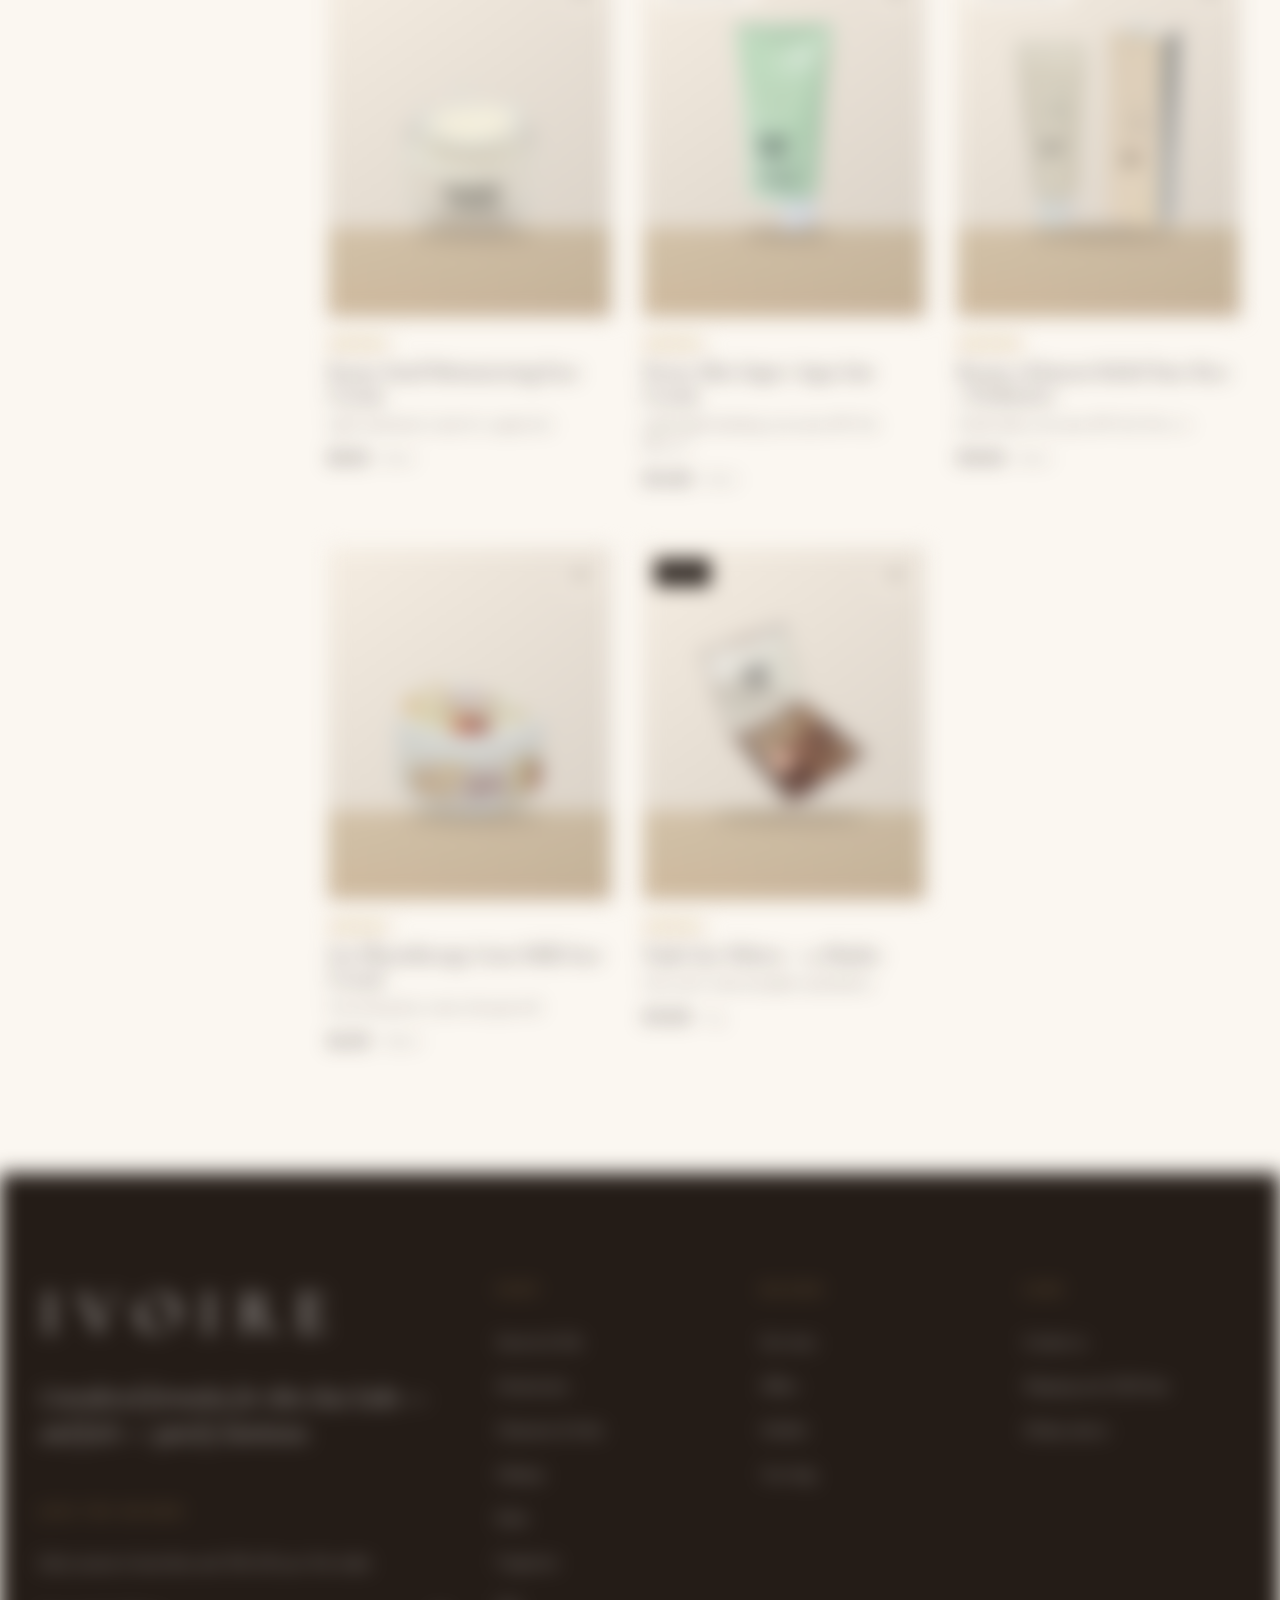
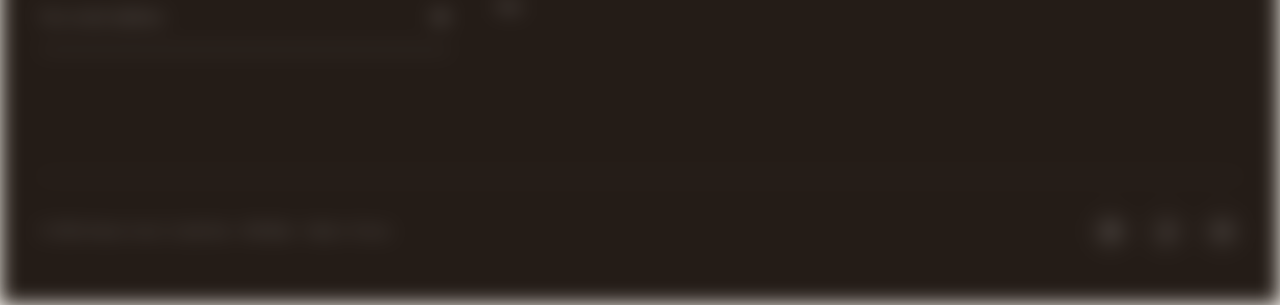
<file: shop.html>
<!DOCTYPE html>

<html lang="en">
<head>
<meta charset="utf-8"/>
<meta content="width=device-width, initial-scale=1, viewport-fit=cover" name="viewport"/>
<title>Shop — Maison Ivoire</title>
<meta content="Maison Ivoire — considered skincare, hand-finished in Grasse." name="description"/>
<meta content="#fbf7f1" name="theme-color"/>
<link href="css/style.css" rel="stylesheet"/>
<script src="js/i18n.js"></script>
</head>
<body data-page="shop">
<div aria-label="Store announcements" class="announce" role="region"><div class="announce__track"><div class="announce__group" data-i18n="refillable-recyclable-cruelty-free-complimentary"><span class="announce__item">Refillable, recyclable, cruelty-free</span><span aria-hidden="true" class="announce__star">✦</span><span class="announce__item">Complimentary shipping on orders over $120</span><span aria-hidden="true" class="announce__star">✦</span><span class="announce__item">Use code IVOIRE20 for 20% off your ritual</span><span aria-hidden="true" class="announce__star">✦</span><span class="announce__item">Two deluxe samples with every order</span><span aria-hidden="true" class="announce__star">✦</span></div><div aria-hidden="true" class="announce__group" data-i18n="refillable-recyclable-cruelty-free-complimentary"><span class="announce__item">Refillable, recyclable, cruelty-free</span><span aria-hidden="true" class="announce__star">✦</span><span class="announce__item">Complimentary shipping on orders over $120</span><span aria-hidden="true" class="announce__star">✦</span><span class="announce__item">Use code IVOIRE20 for 20% off your ritual</span><span aria-hidden="true" class="announce__star">✦</span><span class="announce__item">Two deluxe samples with every order</span><span aria-hidden="true" class="announce__star">✦</span></div></div></div>
<header class="site-header">
<button aria-expanded="false" aria-label="Menu" class="icon-btn menu-btn" data-menu-toggle="" type="button"><svg aria-hidden="true" class="icon" viewbox="0 0 24 24"><path d="M4 7h16M4 12h16M4 17h16"></path></svg></button>
<nav aria-label="Primary" class="nav">
<a aria-current="page" class="nav__link" data-i18n="shop" href="shop.html">Shop</a>
<a class="nav__link" data-i18n="bestsellers" href="shop.html?f=best">Bestsellers</a>
<a class="nav__link" data-i18n="offers" href="shop.html?f=offers">Offers</a>
</nav>
<a aria-label="Ivoire — Maison Paris, home" class="logo" data-i18n="ivoire-maison-paris" href="index.html"><span class="logo__mark">IVOIRE</span><span class="logo__sub">MAISON · PARIS</span></a>
<nav aria-label="Secondary" class="nav nav--right">
<a class="nav__link" data-i18n="maison" href="about.html">Maison</a>
<a class="nav__link" data-i18n="contact" href="contact.html">Contact</a>
<div class="nav__icons">
<button aria-expanded="false" aria-label="Search" class="icon-btn" data-search-toggle="" type="button"><svg aria-hidden="true" class="icon" viewbox="0 0 24 24"><circle cx="11" cy="11" r="7"></circle><path d="m20 20-4-4"></path></svg></button>
<a aria-label="Wishlist" class="icon-btn" href="wishlist.html"><svg aria-hidden="true" class="icon" viewbox="0 0 24 24"><path d="M12 20s-8-5-8-11a4.5 4.5 0 0 1 8-2.5A4.5 4.5 0 0 1 20 9c0 6-8 11-8 11z"></path></svg><span class="badge-count" data-wish-count=""></span></a>
<a aria-label="Shopping bag" class="icon-btn" href="cart.html"><svg aria-hidden="true" class="icon" viewbox="0 0 24 24"><path d="M5 8h14l-1 12H6z"></path><path d="M9 8V6a3 3 0 0 1 6 0v2"></path></svg><span class="badge-count" data-cart-count=""></span></a>
</div>
</nav>
<div aria-hidden="true" aria-label="Search" aria-modal="true" class="search" role="dialog"><div class="search__panel"><form class="search__form"><svg aria-hidden="true" class="icon search__icon" viewbox="0 0 24 24"><circle cx="11" cy="11" r="7"></circle><path d="m20 20-4-4"></path></svg><label class="sr-only" data-i18n="search-products" for="q">Search products</label><input autocomplete="off" class="search__input" id="q" placeholder="Search serums, ingredients, rituals…" type="search"/><button aria-label="Close search" class="search__close" data-search-close="" type="button"><svg aria-hidden="true" class="icon" viewbox="0 0 24 24"><path d="M6 6l12 12M18 6L6 18"></path></svg></button></form><div class="search__popular"><p class="search__label" data-i18n="popular-searches">Popular searches</p><div class="search__chips"><a class="search__chip" data-i18n="serum" href="shop.html?q=Serum">Serum</a><a class="search__chip" data-i18n="rose" href="shop.html?q=Rose">Rose</a><a class="search__chip" data-i18n="ceramide" href="shop.html?q=Ceramide">Ceramide</a><a class="search__chip" data-i18n="hyaluronic" href="shop.html?q=Hyaluronic">Hyaluronic</a><a class="search__chip" data-i18n="lipstick" href="shop.html?q=Lipstick">Lipstick</a></div></div></div></div>
<div class="mobile-nav"><a data-i18n="shop" href="shop.html">Shop</a><a data-i18n="bestsellers" href="shop.html?f=best">Bestsellers</a><a data-i18n="offers" href="shop.html?f=offers">Offers</a><a data-i18n="maison" href="about.html">Maison</a><a data-i18n="contact" href="contact.html">Contact</a></div>
</header>
<main class="shop">
<div class="shop__intro" id="shop-intro"><h1 class="shop__title" id="shop-title"></h1></div>
<nav aria-label="Product categories" class="shop__tabs" id="shop-tabs"></nav>
<div class="shop__body">
<aside aria-label="Filters" class="shop__side">
<section class="fgroup">
<h2 class="fgroup__title" data-i18n="skin-concern">Skin concern</h2>
<div id="concern-list"></div>
</section>
<section class="fgroup">
<h2 class="fgroup__title" data-i18n="price">Price</h2>
<input aria-label="Maximum price" class="range" id="price-range" type="range"/>
<p class="range__out" id="price-out"></p>
</section>
<section class="fgroup">
<h2 class="fgroup__title" data-i18n="offers">Offers</h2>
<label class="switch"><input id="offers-only" type="checkbox"/><span aria-hidden="true" class="switch__track"></span><span class="switch__text" data-i18n="on-offer-only">On offer only</span></label>
</section>
</aside>
<div class="shop__main">
<div class="shop__bar">
<p aria-live="polite" class="shop__count" id="shop-count"></p>
<div class="shop__sort"><label data-i18n="sort" for="sort">Sort</label>
<select class="select" id="sort"><option data-i18n="featured" value="">Featured</option><option data-i18n="price-low-to-high" value="asc">Price: low to high</option><option data-i18n="price-high-to-low" value="desc">Price: high to low</option></select></div>
</div>
<div class="product-grid" id="shop-grid"></div>
</div>
</div>
</main>
<footer class="site-footer">
<div class="footer__grid">
<div class="footer__brand">
<div class="footer__logo" data-i18n="ivoire">IVOIRE</div>
<p class="footer__tagline" data-i18n="considered-formulas-for-skin-that">Considered formulas for skin that looks — and feels — quietly luminous.</p>
<h2 class="footer__heading" data-i18n="join-the-maison">Join the Maison</h2>
<p class="footer__lead" data-i18n="early-access-to-launches-and">Early access to launches and 10% off your first order.</p>
<form class="footer__news" data-newsletter="" novalidate="">
<div class="field"><label class="sr-only" data-i18n="email-address" for="footer-email">Email address</label><input autocomplete="email" class="field__input" id="footer-email" placeholder="Your email address" type="email"/><button aria-label="Subscribe" class="field__submit" type="submit"><svg aria-hidden="true" class="icon" viewbox="0 0 24 24"><path d="M4 12h16M14 6l6 6-6 6"></path></svg></button></div>
<p class="form-msg" role="status"></p>
</form>
</div>
<div><h2 class="footer__heading" data-i18n="shop">Shop</h2><ul class="footer__links">
<li><a data-i18n="serums-oils" href="shop.html?c=serum">Serums &amp; Oils</a></li><li><a data-i18n="moisturizers" href="shop.html?c=moisturizer">Moisturizers</a></li>
<li><a data-i18n="cleansers-mists" href="shop.html?c=cleanser">Cleansers &amp; Mists</a></li><li><a data-i18n="makeup" href="shop.html?c=makeup">Makeup</a></li><li><a data-i18n="body" href="shop.html?c=body">Body</a></li><li><a data-i18n="fragrance" href="shop.html?c=fragrance">Fragrance</a></li><li><a data-i18n="hair" href="shop.html?c=hair">Hair</a></li></ul></div>
<div><h2 class="footer__heading" data-i18n="maison">Maison</h2><ul class="footer__links">
<li><a data-i18n="our-story" href="about.html">Our story</a></li><li><a data-i18n="offers" href="shop.html?f=offers">Offers</a></li>
<li><a data-i18n="wishlist" href="wishlist.html">Wishlist</a></li><li><a data-i18n="your-bag" href="cart.html">Your bag</a></li></ul></div>
<div><h2 class="footer__heading" data-i18n="care">Care</h2><ul class="footer__links">
<li><a data-i18n="contact-us" href="contact.html">Contact us</a></li><li><a data-i18n="shipping-over-120-free" href="contact.html">Shipping over $120 free</a></li><li><a data-i18n="30-day-returns" href="contact.html">30-day returns</a></li></ul></div>
</div>
<div class="footer__bottom">
<p class="footer__legal" data-i18n="2026-maison-ivoire-cruelty-free">© 2026 Maison Ivoire. Cruelty-free · Refillable · Made in France.</p>
<div class="socials">
<a aria-label="Instagram" href="#"><svg aria-hidden="true" class="icon" viewbox="0 0 24 24"><rect height="17" rx="5" width="17" x="3.5" y="3.5"></rect><circle cx="12" cy="12" r="4"></circle><circle cx="17.2" cy="6.8" fill="currentColor" r=".6"></circle></svg></a>
<a aria-label="Facebook" href="#"><svg aria-hidden="true" class="icon" viewbox="0 0 24 24"><path d="M14 8.5h2.5V5H14a3.5 3.5 0 0 0-3.5 3.5V11H8v3.5h2.5V21H14v-6.5h2.4l.6-3.5H14V8.8c0-.2.1-.3.3-.3z"></path></svg></a>
<a aria-label="YouTube" href="#"><svg aria-hidden="true" class="icon" viewbox="0 0 24 24"><rect height="12" rx="3.5" width="18" x="3" y="6"></rect><path d="M10.5 9.5v5l4.2-2.5z"></path></svg></a>
</div>
</div>
</footer>
<script src="js/auth.js"></script>
<script src="js/app.js"></script>
<script src="js/motion.js"></script>
</body>
</html>
</file>
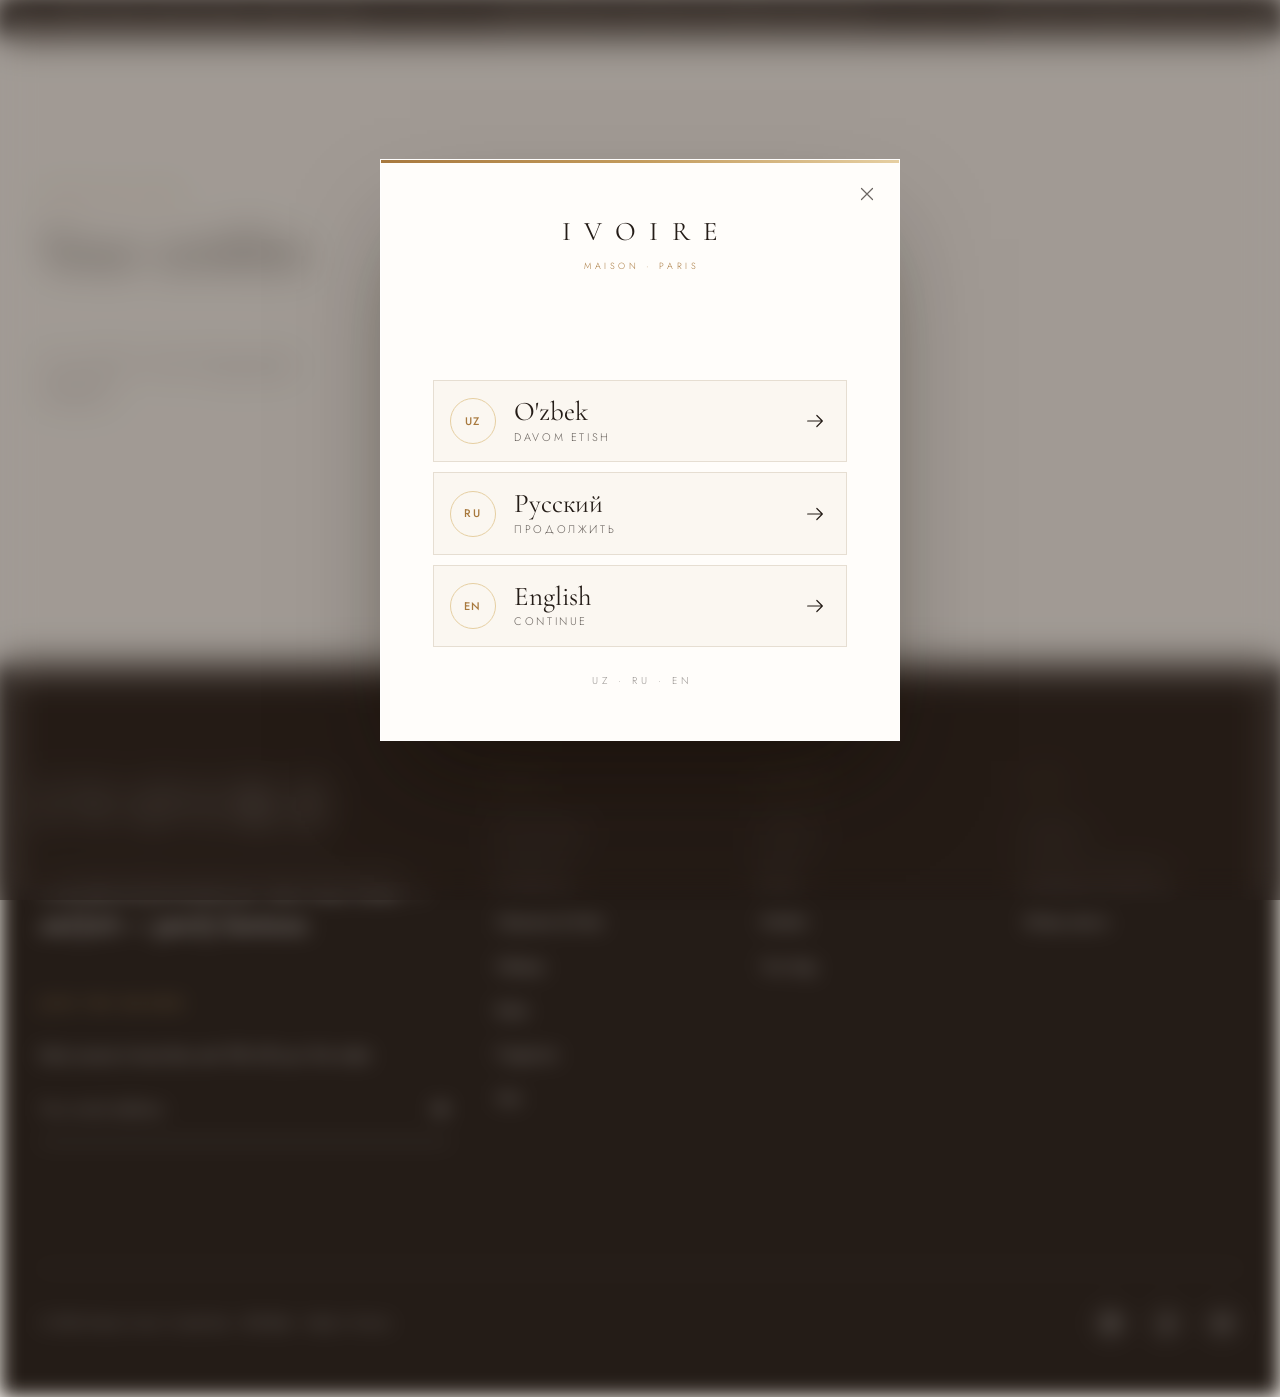
<file: wishlist.html>
<!DOCTYPE html>

<html lang="en">
<head>
<meta charset="utf-8"/>
<meta content="width=device-width, initial-scale=1, viewport-fit=cover" name="viewport"/>
<title>Wishlist — Maison Ivoire</title>
<meta content="Maison Ivoire — considered skincare, hand-finished in Grasse." name="description"/>
<meta content="#fbf7f1" name="theme-color"/>
<link href="css/style.css" rel="stylesheet"/>
<script src="js/i18n.js"></script>
</head>
<body data-page="wishlist">
<div aria-label="Store announcements" class="announce" role="region"><div class="announce__track"><div class="announce__group" data-i18n="refillable-recyclable-cruelty-free-complimentary"><span class="announce__item">Refillable, recyclable, cruelty-free</span><span aria-hidden="true" class="announce__star">✦</span><span class="announce__item">Complimentary shipping on orders over $120</span><span aria-hidden="true" class="announce__star">✦</span><span class="announce__item">Use code IVOIRE20 for 20% off your ritual</span><span aria-hidden="true" class="announce__star">✦</span><span class="announce__item">Two deluxe samples with every order</span><span aria-hidden="true" class="announce__star">✦</span></div><div aria-hidden="true" class="announce__group" data-i18n="refillable-recyclable-cruelty-free-complimentary"><span class="announce__item">Refillable, recyclable, cruelty-free</span><span aria-hidden="true" class="announce__star">✦</span><span class="announce__item">Complimentary shipping on orders over $120</span><span aria-hidden="true" class="announce__star">✦</span><span class="announce__item">Use code IVOIRE20 for 20% off your ritual</span><span aria-hidden="true" class="announce__star">✦</span><span class="announce__item">Two deluxe samples with every order</span><span aria-hidden="true" class="announce__star">✦</span></div></div></div>
<header class="site-header">
<button aria-expanded="false" aria-label="Menu" class="icon-btn menu-btn" data-menu-toggle="" type="button"><svg aria-hidden="true" class="icon" viewbox="0 0 24 24"><path d="M4 7h16M4 12h16M4 17h16"></path></svg></button>
<nav aria-label="Primary" class="nav">
<a class="nav__link" data-i18n="shop" href="shop.html">Shop</a>
<a class="nav__link" data-i18n="bestsellers" href="shop.html?f=best">Bestsellers</a>
<a class="nav__link" data-i18n="offers" href="shop.html?f=offers">Offers</a>
</nav>
<a aria-label="Ivoire — Maison Paris, home" class="logo" data-i18n="ivoire-maison-paris" href="index.html"><span class="logo__mark">IVOIRE</span><span class="logo__sub">MAISON · PARIS</span></a>
<nav aria-label="Secondary" class="nav nav--right">
<a class="nav__link" data-i18n="maison" href="about.html">Maison</a>
<a class="nav__link" data-i18n="contact" href="contact.html">Contact</a>
<div class="nav__icons">
<button aria-expanded="false" aria-label="Search" class="icon-btn" data-search-toggle="" type="button"><svg aria-hidden="true" class="icon" viewbox="0 0 24 24"><circle cx="11" cy="11" r="7"></circle><path d="m20 20-4-4"></path></svg></button>
<a aria-label="Wishlist" class="icon-btn" href="wishlist.html"><svg aria-hidden="true" class="icon" viewbox="0 0 24 24"><path d="M12 20s-8-5-8-11a4.5 4.5 0 0 1 8-2.5A4.5 4.5 0 0 1 20 9c0 6-8 11-8 11z"></path></svg><span class="badge-count" data-wish-count=""></span></a>
<a aria-label="Shopping bag" class="icon-btn" href="cart.html"><svg aria-hidden="true" class="icon" viewbox="0 0 24 24"><path d="M5 8h14l-1 12H6z"></path><path d="M9 8V6a3 3 0 0 1 6 0v2"></path></svg><span class="badge-count" data-cart-count=""></span></a>
</div>
</nav>
<div aria-hidden="true" aria-label="Search" aria-modal="true" class="search" role="dialog"><div class="search__panel"><form class="search__form"><svg aria-hidden="true" class="icon search__icon" viewbox="0 0 24 24"><circle cx="11" cy="11" r="7"></circle><path d="m20 20-4-4"></path></svg><label class="sr-only" data-i18n="search-products" for="q">Search products</label><input autocomplete="off" class="search__input" id="q" placeholder="Search serums, ingredients, rituals…" type="search"/><button aria-label="Close search" class="search__close" data-search-close="" type="button"><svg aria-hidden="true" class="icon" viewbox="0 0 24 24"><path d="M6 6l12 12M18 6L6 18"></path></svg></button></form><div class="search__popular"><p class="search__label" data-i18n="popular-searches">Popular searches</p><div class="search__chips"><a class="search__chip" data-i18n="serum" href="shop.html?q=Serum">Serum</a><a class="search__chip" data-i18n="rose" href="shop.html?q=Rose">Rose</a><a class="search__chip" data-i18n="ceramide" href="shop.html?q=Ceramide">Ceramide</a><a class="search__chip" data-i18n="hyaluronic" href="shop.html?q=Hyaluronic">Hyaluronic</a><a class="search__chip" data-i18n="lipstick" href="shop.html?q=Lipstick">Lipstick</a></div></div></div></div>
<div class="mobile-nav"><a data-i18n="shop" href="shop.html">Shop</a><a data-i18n="bestsellers" href="shop.html?f=best">Bestsellers</a><a data-i18n="offers" href="shop.html?f=offers">Offers</a><a data-i18n="maison" href="about.html">Maison</a><a data-i18n="contact" href="contact.html">Contact</a></div>
</header>
<main class="page">
<p class="eyebrow" data-i18n="saved-for-later">Saved for later</p>
<h1 class="page__title" data-i18n="your-wishlist">Your <em>wishlist</em></h1>
<div class="product-grid" id="wishlist-grid"></div>
</main>
<footer class="site-footer">
<div class="footer__grid">
<div class="footer__brand">
<div class="footer__logo" data-i18n="ivoire">IVOIRE</div>
<p class="footer__tagline" data-i18n="considered-formulas-for-skin-that">Considered formulas for skin that looks — and feels — quietly luminous.</p>
<h2 class="footer__heading" data-i18n="join-the-maison">Join the Maison</h2>
<p class="footer__lead" data-i18n="early-access-to-launches-and">Early access to launches and 10% off your first order.</p>
<form class="footer__news" data-newsletter="" novalidate="">
<div class="field"><label class="sr-only" data-i18n="email-address" for="footer-email">Email address</label><input autocomplete="email" class="field__input" id="footer-email" placeholder="Your email address" type="email"/><button aria-label="Subscribe" class="field__submit" type="submit"><svg aria-hidden="true" class="icon" viewbox="0 0 24 24"><path d="M4 12h16M14 6l6 6-6 6"></path></svg></button></div>
<p class="form-msg" role="status"></p>
</form>
</div>
<div><h2 class="footer__heading" data-i18n="shop">Shop</h2><ul class="footer__links">
<li><a data-i18n="serums-oils" href="shop.html?c=serum">Serums &amp; Oils</a></li><li><a data-i18n="moisturizers" href="shop.html?c=moisturizer">Moisturizers</a></li>
<li><a data-i18n="cleansers-mists" href="shop.html?c=cleanser">Cleansers &amp; Mists</a></li><li><a data-i18n="makeup" href="shop.html?c=makeup">Makeup</a></li><li><a data-i18n="body" href="shop.html?c=body">Body</a></li><li><a data-i18n="fragrance" href="shop.html?c=fragrance">Fragrance</a></li><li><a data-i18n="hair" href="shop.html?c=hair">Hair</a></li></ul></div>
<div><h2 class="footer__heading" data-i18n="maison">Maison</h2><ul class="footer__links">
<li><a data-i18n="our-story" href="about.html">Our story</a></li><li><a data-i18n="offers" href="shop.html?f=offers">Offers</a></li>
<li><a data-i18n="wishlist" href="wishlist.html">Wishlist</a></li><li><a data-i18n="your-bag" href="cart.html">Your bag</a></li></ul></div>
<div><h2 class="footer__heading" data-i18n="care">Care</h2><ul class="footer__links">
<li><a data-i18n="contact-us" href="contact.html">Contact us</a></li><li><a data-i18n="shipping-over-120-free" href="contact.html">Shipping over $120 free</a></li><li><a data-i18n="30-day-returns" href="contact.html">30-day returns</a></li></ul></div>
</div>
<div class="footer__bottom">
<p class="footer__legal" data-i18n="2026-maison-ivoire-cruelty-free">© 2026 Maison Ivoire. Cruelty-free · Refillable · Made in France.</p>
<div class="socials">
<a aria-label="Instagram" href="#"><svg aria-hidden="true" class="icon" viewbox="0 0 24 24"><rect height="17" rx="5" width="17" x="3.5" y="3.5"></rect><circle cx="12" cy="12" r="4"></circle><circle cx="17.2" cy="6.8" fill="currentColor" r=".6"></circle></svg></a>
<a aria-label="Facebook" href="#"><svg aria-hidden="true" class="icon" viewbox="0 0 24 24"><path d="M14 8.5h2.5V5H14a3.5 3.5 0 0 0-3.5 3.5V11H8v3.5h2.5V21H14v-6.5h2.4l.6-3.5H14V8.8c0-.2.1-.3.3-.3z"></path></svg></a>
<a aria-label="YouTube" href="#"><svg aria-hidden="true" class="icon" viewbox="0 0 24 24"><rect height="12" rx="3.5" width="18" x="3" y="6"></rect><path d="M10.5 9.5v5l4.2-2.5z"></path></svg></a>
</div>
</div>
</footer>
<script src="js/auth.js"></script>
<script src="js/app.js"></script>
<script src="js/motion.js"></script>
</body>
</html>
</file>
<file: css/style.css>
/* ==========================================================================
   MAISON IVOIRE — stylesheet
   1. Fonts        2. Tokens        3. Base          4. Layout helpers
   5. Announcement 6. Header        7. Buttons       8. Hero
   9. Section head 10. Products     11. Collections  12. Ritual
   13. Offer       14. Philosophy   15. Reviews      16. Newsletter
   17. Footer      18. Inner pages  19. Utilities    20. Responsive
   ========================================================================== */

/* 1. Fonts (self-hosted, no external requests) ---------------------------- */
@font-face{font-family:"Cormorant Garamond";font-style:normal;font-weight:300;font-display:swap;src:url("../fonts/cormorant-garamond-latin-300-normal.woff2") format("woff2")}
@font-face{font-family:"Cormorant Garamond";font-style:normal;font-weight:400;font-display:swap;src:url("../fonts/cormorant-garamond-latin-400-normal.woff2") format("woff2")}
@font-face{font-family:"Cormorant Garamond";font-style:normal;font-weight:500;font-display:swap;src:url("../fonts/cormorant-garamond-latin-500-normal.woff2") format("woff2")}
@font-face{font-family:"Cormorant Garamond";font-style:italic;font-weight:300;font-display:swap;src:url("../fonts/cormorant-garamond-latin-300-italic.woff2") format("woff2")}
@font-face{font-family:"Cormorant Garamond";font-style:italic;font-weight:400;font-display:swap;src:url("../fonts/cormorant-garamond-latin-400-italic.woff2") format("woff2")}
@font-face{font-family:"Cormorant Garamond";font-style:italic;font-weight:500;font-display:swap;src:url("../fonts/cormorant-garamond-latin-500-italic.woff2") format("woff2")}
@font-face{font-family:"Jost";font-style:normal;font-weight:300;font-display:swap;src:url("../fonts/jost-latin-300-normal.woff2") format("woff2")}
@font-face{font-family:"Jost";font-style:normal;font-weight:400;font-display:swap;src:url("../fonts/jost-latin-400-normal.woff2") format("woff2")}
@font-face{font-family:"Jost";font-style:normal;font-weight:500;font-display:swap;src:url("../fonts/jost-latin-500-normal.woff2") format("woff2")}

/* Cyrillic (Russian) — after the Latin faces so each script picks its own */
@font-face{font-family:"Cormorant Garamond";font-style:normal;font-weight:300;font-display:swap;src:url("../fonts/cormorant-garamond-cyrillic-300-normal.woff2") format("woff2");unicode-range:U+0301,U+0400-045F,U+0490-0491,U+04B0-04B1,U+2116}
@font-face{font-family:"Cormorant Garamond";font-style:italic;font-weight:300;font-display:swap;src:url("../fonts/cormorant-garamond-cyrillic-300-italic.woff2") format("woff2");unicode-range:U+0301,U+0400-045F,U+0490-0491,U+04B0-04B1,U+2116}
@font-face{font-family:"Jost";font-style:normal;font-weight:300;font-display:swap;src:url("../fonts/jost-cyrillic-300-normal.woff2") format("woff2");unicode-range:U+0301,U+0400-045F,U+0490-0491,U+04B0-04B1,U+2116}
@font-face{font-family:"Cormorant Garamond";font-style:normal;font-weight:400;font-display:swap;src:url("../fonts/cormorant-garamond-cyrillic-400-normal.woff2") format("woff2");unicode-range:U+0301,U+0400-045F,U+0490-0491,U+04B0-04B1,U+2116}
@font-face{font-family:"Cormorant Garamond";font-style:italic;font-weight:400;font-display:swap;src:url("../fonts/cormorant-garamond-cyrillic-400-italic.woff2") format("woff2");unicode-range:U+0301,U+0400-045F,U+0490-0491,U+04B0-04B1,U+2116}
@font-face{font-family:"Jost";font-style:normal;font-weight:400;font-display:swap;src:url("../fonts/jost-cyrillic-400-normal.woff2") format("woff2");unicode-range:U+0301,U+0400-045F,U+0490-0491,U+04B0-04B1,U+2116}
@font-face{font-family:"Cormorant Garamond";font-style:normal;font-weight:500;font-display:swap;src:url("../fonts/cormorant-garamond-cyrillic-500-normal.woff2") format("woff2");unicode-range:U+0301,U+0400-045F,U+0490-0491,U+04B0-04B1,U+2116}
@font-face{font-family:"Cormorant Garamond";font-style:italic;font-weight:500;font-display:swap;src:url("../fonts/cormorant-garamond-cyrillic-500-italic.woff2") format("woff2");unicode-range:U+0301,U+0400-045F,U+0490-0491,U+04B0-04B1,U+2116}
@font-face{font-family:"Jost";font-style:normal;font-weight:500;font-display:swap;src:url("../fonts/jost-cyrillic-500-normal.woff2") format("woff2");unicode-range:U+0301,U+0400-045F,U+0490-0491,U+04B0-04B1,U+2116}

/* 2. Design tokens -------------------------------------------------------- */
:root{
  --bg:#fbf7f1;
  --bg-soft:#f5f0e6;
  --bg-card:#fffdfa;
  --ink:#241c17;
  --ink-soft:rgba(36,28,23,.68);
  --gold:#a8793e;
  --gold-light:#c39b5c;
  --gold-pale:#e6cfa2;
  --line:#e6ded2;

  --serif:"Cormorant Garamond","Cormorant",Georgia,"Times New Roman",serif;
  --sans:"Jost","Helvetica Neue",Arial,sans-serif;

  --pad:40px;          /* page side padding */
  --gap:32px;          /* grid gap */
  --header-h:72px;
  --ease:cubic-bezier(.22,.61,.36,1);
  --star-mask:url("data:image/svg+xml,%3Csvg xmlns='http://www.w3.org/2000/svg' viewBox='0 0 24 24'%3E%3Cpath d='M12 2l3.1 6.6 7 .8-5.2 4.8 1.4 7-6.3-3.6-6.2 3.6 1.4-7L2 9.4l7-.8z'/%3E%3C/svg%3E");
}

/* 3. Base ----------------------------------------------------------------- */
*,*::before,*::after{box-sizing:border-box}
*{margin:0}
html{-webkit-text-size-adjust:100%;scroll-behavior:smooth;scroll-padding-top:calc(var(--header-h) + 12px)}
body{
  background:var(--bg);color:var(--ink);
  font-family:var(--sans);font-weight:300;font-size:16px;line-height:1.5;
  -webkit-font-smoothing:antialiased;text-rendering:optimizeLegibility;
  overflow-x:hidden;
}
img,svg{display:block;max-width:100%}
a{color:inherit;text-decoration:none}
button,input,select,textarea{font:inherit;color:inherit}
button{cursor:pointer;background:none;border:0}
ul{list-style:none;padding:0}
h1,h2,h3,h4{font-family:var(--serif);font-weight:400;line-height:1.1}
em{font-style:italic}
:focus-visible{outline:2px solid var(--gold);outline-offset:3px}
.icon{width:22px;height:22px;fill:none;stroke:currentColor;stroke-width:1.3;stroke-linecap:round;stroke-linejoin:round;flex:none}
.sr-only{position:absolute;width:1px;height:1px;overflow:hidden;clip:rect(0 0 0 0);white-space:nowrap}

/* 4. Layout helpers ------------------------------------------------------- */
.wrap{padding-left:var(--pad);padding-right:var(--pad)}
.eyebrow{font-size:11px;font-weight:400;letter-spacing:.34em;text-transform:uppercase;color:var(--gold)}
.gold-text{
  background:linear-gradient(95deg,#b58a50 0%,#d9bd88 60%,#ead7ae 100%);
  -webkit-background-clip:text;background-clip:text;color:transparent;-webkit-text-fill-color:transparent;
}

/* 5. Announcement bar ----------------------------------------------------- */
.announce{background:var(--ink);color:#f3ead9;overflow:hidden;height:35px;display:flex;align-items:center}
.announce__track{display:flex;width:max-content;animation:marquee 46s linear infinite}
.announce__group{display:flex;align-items:center;flex:none}
.announce__item{font-size:10px;font-weight:400;letter-spacing:.31em;text-transform:uppercase;white-space:nowrap;padding:0 62px}
.announce__star{color:var(--gold-light);font-size:10px;line-height:1}
.announce:hover .announce__track{animation-play-state:paused}
@keyframes marquee{to{transform:translateX(-50%)}}

/* 6. Header --------------------------------------------------------------- */
.site-header{
  position:sticky;top:0;z-index:50;
  background:var(--bg);border-bottom:1px solid var(--line);
  display:grid;grid-template-columns:1fr auto 1fr;align-items:center;
  height:var(--header-h);padding:0 var(--pad);
}
.nav{display:flex;align-items:center;gap:32px}
.nav--right{justify-content:flex-end;gap:32px}
.nav__icons{display:flex;align-items:center;gap:16px}
.nav__link{font-size:10.5px;font-weight:400;letter-spacing:.35em;text-transform:uppercase;padding:6px 0;position:relative}
.nav__link::after{content:"";position:absolute;left:0;right:.35em;bottom:0;height:1px;background:currentColor;transform:scaleX(0);transform-origin:left;transition:transform .3s var(--ease)}
.nav__link:hover::after,.nav__link[aria-current="page"]::after{transform:scaleX(1)}
.logo{text-align:center;display:block;line-height:1}
.logo__mark{display:block;font-family:var(--serif);font-weight:400;font-size:29px;letter-spacing:.3em;margin-right:-.3em;line-height:1}
.logo__sub{display:block;margin-top:8px;font-size:9px;font-weight:400;letter-spacing:.36em;color:var(--gold);margin-right:-.36em}
.icon-btn{position:relative;display:inline-grid;place-items:center;width:30px;height:30px}
.icon-btn:hover{color:var(--gold)}
.badge-count{position:absolute;top:-2px;right:-6px;min-width:16px;height:16px;padding:0 4px;border-radius:99px;background:var(--gold-light);color:#fff;font-size:10px;font-weight:500;display:grid;place-items:center;line-height:1}
.badge-count:empty{display:none}
.menu-btn{display:none}

/* search modal */
.search{position:fixed;inset:0;z-index:200;display:flex;align-items:flex-start;justify-content:center;padding:max(12vh,90px) 20px 20px;background:rgba(36,28,23,.28);-webkit-backdrop-filter:blur(14px);backdrop-filter:blur(14px);opacity:0;visibility:hidden;transition:opacity .35s var(--ease),visibility 0s .35s}
.search.is-open{opacity:1;visibility:visible;transition:opacity .35s var(--ease)}
.search__panel{width:100%;max-width:820px;background:var(--bg);box-shadow:0 30px 80px rgba(36,28,23,.18);transform:translateY(-14px);transition:transform .45s var(--ease)}
.search.is-open .search__panel{transform:none}
.search__form{display:flex;align-items:center;gap:20px;padding:34px 36px;border-bottom:1px solid var(--line)}
.search__icon{width:24px;height:24px;color:var(--ink-soft)}
.search__input{flex:1;min-width:0;background:none;border:0;padding:6px 0;font-family:var(--serif);font-size:32px;font-weight:300;color:var(--ink);outline:0;-webkit-appearance:none;appearance:none}
.search__input::placeholder{color:var(--ink-soft);opacity:.7}
.search__input::-webkit-search-cancel-button{display:none}
.search__close{align-self:flex-start;margin-top:-10px;margin-right:-10px;padding:10px;color:var(--ink);cursor:pointer;background:none;border:0}
.search__close .icon{width:20px;height:20px}
.search__popular{padding:34px 36px 40px}
.search__label{font-size:12px;font-weight:400;letter-spacing:.4em;text-transform:uppercase;color:var(--ink-soft);margin:0 0 22px}
.search__chips{display:flex;flex-wrap:wrap;gap:14px}
.search__chip{font-size:15px;font-weight:300;padding:13px 26px;border:1px solid var(--line);color:var(--ink);transition:background .3s var(--ease),color .3s var(--ease),border-color .3s var(--ease)}
.search__chip:hover{background:var(--ink);border-color:var(--ink);color:var(--bg)}
@media (max-width:600px){.search{padding-top:80px}.search__form{padding:22px 20px;gap:14px}.search__input{font-size:22px}.search__popular{padding:24px 20px 28px}.search__chip{padding:11px 18px}}

/* mobile menu */
.mobile-nav{display:none}

/* 7. Buttons -------------------------------------------------------------- */
.btn{
  display:inline-flex;align-items:center;justify-content:center;gap:12px;
  height:56px;padding:0 48px;border:1px solid var(--ink);
  background:var(--ink);color:#fff;
  font-size:10.5px;font-weight:400;letter-spacing:.35em;text-transform:uppercase;white-space:nowrap;
  transition:background .3s var(--ease),color .3s var(--ease),border-color .3s var(--ease);
}
.btn:hover{background:#3a2f27;border-color:#3a2f27}
.btn--outline{background:transparent;color:var(--ink)}
.btn--outline:hover{background:var(--ink);color:#fff;border-color:var(--ink)}
.btn--gold{
  border:0;color:var(--ink);
  background:linear-gradient(90deg,#8a6a3e,#c39b5c);
  box-shadow:0 22px 40px -22px rgba(195,155,92,.55);
}
.btn--gold:hover{background:linear-gradient(90deg,#9a784a,#cfa869)}
.btn--block{width:100%}

/* 8. Hero ----------------------------------------------------------------- */
.hero{
  position:relative;overflow:hidden;
  min-height:clamp(560px,48.5vw,700px);
  display:flex;align-items:center;
  background:linear-gradient(100deg,#faf4ea 0%,#f6ecdd 55%,#f0e3cf 100%);
}
.hero__media{
  position:absolute;top:0;right:0;bottom:0;width:min(62%,58vw);
  background:url("../img/hero.jpg") right top / cover no-repeat;
  -webkit-mask-image:linear-gradient(90deg,transparent 0%,#000 34%);
  mask-image:linear-gradient(90deg,transparent 0%,#000 34%);
}
.hero__content{position:relative;z-index:2;padding:72px var(--pad) 96px;max-width:900px}
.hero__title{font-weight:400;font-size:clamp(56px,7.1vw,102px);line-height:.96;letter-spacing:-.005em;margin:28px 0 32px}
.hero__title em{display:inline-block;padding-right:.08em}
.hero__text{font-size:17.5px;line-height:1.6;max-width:460px;color:var(--ink-soft)}
.hero__actions{display:flex;gap:12px;margin-top:44px;flex-wrap:wrap}
.hero__tag{
  position:absolute;right:32px;bottom:30px;z-index:3;
  display:flex;align-items:center;gap:16px;width:292px;height:74px;padding:0 22px 0 24px;
  background:rgba(247,240,230,.9);backdrop-filter:blur(4px);-webkit-backdrop-filter:blur(4px);
  transition:background .3s var(--ease);
}
.hero__tag:hover{background:rgba(251,247,241,.97)}
.hero__tag-dot{width:8px;height:8px;border-radius:50%;background:var(--gold-light);flex:none}
.hero__tag-title{display:block;font-family:var(--serif);font-size:19px;line-height:1.1;white-space:nowrap}
.hero__tag-sub{display:block;font-size:13px;color:var(--ink-soft);margin-top:3px}
.hero__tag .icon{margin-left:auto;width:18px;height:18px}

/* 9. Section head --------------------------------------------------------- */
.section-head{display:flex;justify-content:space-between;align-items:flex-end;gap:24px;padding:110px var(--pad) 48px}
.section-head__title{font-weight:400;font-size:clamp(40px,4.1vw,59px);line-height:1.05;margin-top:16px}
.link-arrow{display:inline-flex;align-items:center;gap:12px;font-size:10.5px;font-weight:400;letter-spacing:.34em;text-transform:uppercase;padding-bottom:14px;white-space:nowrap}
.link-arrow .icon{width:20px;height:20px;transition:transform .3s var(--ease)}
.link-arrow:hover .icon{transform:translateX(5px)}

/* 10. Products ------------------------------------------------------------ */
.product-grid{display:grid;grid-template-columns:repeat(4,minmax(0,1fr));gap:var(--gap);padding:0 var(--pad)}
.product-card{position:relative;cursor:pointer}
.product-card__media{position:relative;aspect-ratio:4/5;overflow:hidden;background:#efe6d8}
.product-card__media a{display:block;position:relative;height:100%}
.product-card__media img{width:100%;height:100%;object-fit:cover}
.product-card__img{transition:transform 1.1s var(--ease)}
.product-card__alt{position:absolute;inset:0;opacity:0;transform:scale(1.12);transition:opacity .7s var(--ease),transform 1.1s var(--ease);will-change:opacity,transform}
@media (hover:hover){
  .product-card:hover .product-card__alt{opacity:1;transform:scale(1)}
  .product-card:hover .product-card__img{transform:scale(1.06)}
}
.tag{position:absolute;left:12px;top:12px;z-index:2;background:var(--bg);color:var(--ink);font-size:9.5px;font-weight:400;letter-spacing:.3em;text-transform:uppercase;padding:8px 12px 8px 14px;line-height:1.2}
.tag--new{background:var(--ink);color:#fff}
.tag--sale{background:var(--gold-light);color:var(--ink)}
.wish-btn{position:absolute;right:12px;top:12px;z-index:2;width:36px;height:36px;border-radius:50%;background:rgba(243,236,225,.92);display:grid;place-items:center;transition:background .3s var(--ease),transform .3s var(--ease)}
.wish-btn:hover{background:#fff;transform:scale(1.08)}
.wish-btn .icon{width:21px;height:21px}
.wish-btn.is-on .icon{fill:var(--gold-light);stroke:var(--gold-light)}
.quick-add{position:absolute;left:12px;right:12px;bottom:12px;z-index:2;height:50px;background:var(--bg);font-size:11px;font-weight:400;letter-spacing:.3em;text-transform:uppercase;display:grid;place-items:center;opacity:0;transform:translateY(8px);transition:opacity .3s var(--ease),transform .3s var(--ease)}
.product-card:hover .quick-add,.quick-add:focus-visible{opacity:1;transform:none}
.quick-add{color:var(--ink);transition:opacity .3s var(--ease),transform .3s var(--ease),background .35s var(--ease),color .35s var(--ease),letter-spacing .35s var(--ease)}
.quick-add:hover,.quick-add:focus-visible{background:var(--ink);color:#fff;letter-spacing:.34em}
@media (hover:none){.quick-add{opacity:1;transform:none}}
.product-card__body{padding-top:20px}
.stars{display:block;width:65px;height:13px;margin-bottom:10px;background:linear-gradient(90deg,var(--gold-light) calc(var(--rating,5) / 5 * 100%),#e5dac8 0);-webkit-mask:var(--star-mask) 0 0 / 13px 13px repeat-x;mask:var(--star-mask) 0 0 / 13px 13px repeat-x}
.product-card__name{font-size:21px;line-height:1.15}
.product-card__desc{font-size:14px;color:var(--ink-soft);margin-top:6px}
.product-card__price{display:flex;align-items:baseline;gap:8px;margin-top:12px;font-size:15px;font-weight:400}
.product-card__price s{color:var(--ink-soft);opacity:.7;font-weight:300;font-size:14px}
.product-card__price small{font-size:12.5px;font-weight:300;color:var(--ink-soft)}
.product-card__price small::before{content:"· "}

/* horizontal carousel (new arrivals) */
.carousel{position:relative}
.carousel__track{display:flex;gap:var(--gap);overflow-x:auto;scroll-snap-type:x proximity;scroll-padding-left:var(--pad);padding:0 var(--pad) 8px;scrollbar-width:none;-ms-overflow-style:none}
.carousel__track::-webkit-scrollbar{display:none}
.carousel__track{cursor:grab}
.carousel__track.is-dragging{cursor:grabbing;scroll-snap-type:none;user-select:none}
.carousel__track .product-card{flex:0 0 clamp(230px,20.9vw,300px);scroll-snap-align:start}
.carousel__controls{display:flex;gap:10px}
.carousel__btn{width:48px;height:48px;border:1px solid var(--line);border-radius:50%;display:grid;place-items:center;transition:background .3s var(--ease),color .3s var(--ease),border-color .3s var(--ease)}
.carousel__btn:hover:not(:disabled){background:var(--ink);border-color:var(--ink);color:#fff}
.carousel__btn:disabled{opacity:.35;cursor:default}
.section-head__aside{display:flex;align-items:center;gap:36px}
.section-head__aside .link-arrow{padding-bottom:0}

/* 11. Collections --------------------------------------------------------- */
.collections{background:#f7f0e6;margin-top:110px;padding:90px var(--pad) 100px;text-align:center}
.collections__title{font-weight:400;font-size:clamp(40px,4.1vw,59px);margin-bottom:56px}
.collections__grid{display:grid;grid-template-columns:1.1fr 1fr;grid-template-rows:1fr 1fr;gap:24px;text-align:left}
.collection{position:relative;display:flex;flex-direction:column;justify-content:flex-end;min-height:330px;padding:34px 32px;color:#fff;overflow:hidden;isolation:isolate}
.collection--tall{grid-row:span 2;min-height:684px}
.collection__img{position:absolute;inset:0;z-index:-2;width:100%;height:100%;object-fit:cover;transition:transform 1s var(--ease)}
.collection::before{content:"";position:absolute;inset:0;z-index:-1;background:linear-gradient(180deg,rgba(36,28,23,0) 38%,rgba(36,28,23,.62) 100%)}
.collection:hover .collection__img{transform:scale(1.04)}
.collection__label{font-size:11px;font-weight:400;letter-spacing:.34em;text-transform:uppercase;color:#ecd6a6}
.collection__name{font-family:var(--serif);font-size:40px;line-height:1.1;margin-top:8px}
.collection__go{position:absolute;right:28px;bottom:32px;width:44px;height:44px;border-radius:50%;background:#fff;color:var(--ink);display:grid;place-items:center;transition:transform .3s var(--ease)}
.collection:hover .collection__go{transform:translateX(4px)}

/* 12. Ritual -------------------------------------------------------------- */
.ritual{display:grid;grid-template-columns:1fr 1fr;gap:96px;padding:110px var(--pad) 0;align-items:start}
.ritual__media{position:relative}
.ritual__img{display:block;width:100%;aspect-ratio:1/1.05;object-fit:cover}
.ritual__stat{position:absolute;right:-16px;bottom:-32px;width:min(192px,60%);padding:22px 20px 20px;background:var(--bg);box-shadow:0 30px 60px -12px rgba(36,28,23,.18)}
.ritual__stat-num{font-family:var(--serif);font-weight:300;font-size:clamp(46px,4.2vw,60px);line-height:1;color:var(--gold);margin:0 0 8px}
.ritual__stat-text{font-size:15px;font-weight:300;line-height:1.35;color:var(--ink-soft);margin:0}
.ritual__note{font-size:15px;font-weight:300;color:var(--ink-soft);margin:40px 0 0}
.ritual__title{font-weight:400;font-size:clamp(40px,4.1vw,59px);line-height:1.08;margin:20px 0 52px}
.ritual__step{display:grid;grid-template-columns:56px 1fr;border-top:1px solid var(--line);padding:30px 0}
.ritual__num{font-family:var(--serif);font-size:22px;color:var(--gold);padding-top:8px;font-variant-numeric:lining-nums}
.ritual__step h3{font-size:36px}
.ritual__step p{font-size:16px;color:var(--ink-soft);margin:10px 0 18px}
.ritual__step a{font-size:11px;font-weight:400;letter-spacing:.3em;text-transform:uppercase;display:inline-flex;align-items:center;gap:10px}
.ritual__step a .icon{width:16px;height:16px;transition:transform .3s var(--ease)}
.ritual__step a:hover .icon{transform:translateX(5px)}

/* 13. Offer --------------------------------------------------------------- */
.offer{background:var(--ink);color:#fff;margin-top:110px;padding:100px var(--pad);display:flex;justify-content:space-between;align-items:center;gap:48px}
.offer .eyebrow{color:var(--gold-light)}
.offer__title{font-weight:400;font-size:clamp(44px,5vw,72px);line-height:1.1;margin:24px 0 26px}
.offer__title em{display:block}
.offer__text{max-width:460px;font-size:16px;line-height:1.65;color:rgba(255,255,255,.72)}
.offer__side{width:min(100%,300px);flex:none;display:flex;flex-direction:column;align-items:flex-end;gap:26px}
.code-box{position:relative;width:100%;border:1px dashed var(--gold-light);padding:24px 28px 22px 32px;text-align:left;color:var(--gold-light);cursor:pointer;transition:background .3s var(--ease)}
.code-box:hover{background:rgba(195,155,92,.08)}
.code-box__label{display:block;font-size:10px;font-weight:400;letter-spacing:.34em;text-transform:uppercase;color:#e6d3b0}
.code-box__code{display:block;font-family:var(--serif);font-weight:300;font-size:44px;line-height:1.05;letter-spacing:.06em;margin-top:4px}
.code-box__copy{position:absolute;right:22px;top:50%;margin-top:-4px;width:22px;height:22px;color:var(--gold-light)}
.offer .btn--gold{width:236px;max-width:100%}

/* 14. Philosophy ---------------------------------------------------------- */
.philosophy{
  position:relative;margin-top:0;text-align:center;
  min-height:clamp(480px,48vw,692px);display:grid;place-items:center;
  padding:100px var(--pad);
  background:var(--bg-soft) url("../img/phil.jpg") center / cover no-repeat;
}
.philosophy__inner{max-width:700px}
.philosophy__title{font-weight:400;font-size:clamp(42px,5vw,72px);line-height:1.12;margin:24px 0 28px}
.philosophy__text{max-width:540px;margin:0 auto 44px;font-size:15.5px;line-height:1.6;color:var(--ink-soft)}
.philosophy .eyebrow{display:block}

/* 15. Reviews ------------------------------------------------------------- */
.reviews{padding:110px var(--pad) 130px;text-align:center}
.reviews__title{font-weight:400;font-size:clamp(40px,4.1vw,59px);margin:24px 0 20px}
.reviews__stars{margin:0 auto 64px;width:85px;height:17px;-webkit-mask-size:17px 17px;mask-size:17px 17px}
.reviews__grid{display:grid;grid-template-columns:repeat(3,minmax(0,1fr));gap:20px;text-align:left}
.review{background:var(--bg-card);border:1px solid var(--line);padding:36px 32px 30px;display:flex;flex-direction:column}
.review .stars{width:60px;height:12px;margin-bottom:0;-webkit-mask-size:12px 12px;mask-size:12px 12px}
.review__quote{font-family:var(--serif);font-style:italic;font-size:24px;line-height:1.4;margin:24px 0 36px;flex:1}
.review__foot{display:flex;justify-content:space-between;align-items:center;gap:16px;border-top:1px solid var(--line);padding-top:24px;font-size:14px}
.review__product{font-size:10px;font-weight:400;letter-spacing:.3em;text-transform:uppercase;color:var(--gold);text-align:right}

/* 16. Newsletter ---------------------------------------------------------- */
.newsletter{background:var(--bg-soft);border-top:1px solid var(--line);padding:70px var(--pad) 100px;display:flex;justify-content:space-between;align-items:flex-start;gap:56px}
.newsletter__title{font-weight:400;font-size:clamp(40px,4.1vw,59px);margin-top:20px}
.newsletter__form{width:min(100%,630px);padding-top:18px}
.field{display:flex;align-items:center;gap:12px;border-bottom:1px solid var(--ink)}
.field__input{flex:1;min-width:0;background:none;border:0;outline:0;padding:0 0 20px;font-size:16px}
.field__input::placeholder{color:var(--ink-soft)}
.field:focus-within{border-bottom-color:var(--gold)}
.field__submit{padding:0 0 20px;transition:transform .3s var(--ease)}
.field__submit:hover{transform:translateX(4px)}
.newsletter__note{font-size:13.5px;color:var(--ink-soft);margin-top:24px}
.form-msg{min-height:1.5em;margin-top:14px;font-size:15px;color:var(--gold)}
.field--invalid{border-bottom-color:#a3423a}

/* 17. Footer -------------------------------------------------------------- */
.site-footer{background:var(--ink);color:#fff;padding:110px var(--pad) 56px}
.footer__grid{display:grid;grid-template-columns:1.9fr 1fr 1fr 1fr;gap:48px}
.footer__logo{font-family:var(--serif);font-weight:300;font-size:clamp(48px,4.7vw,66px);line-height:1;letter-spacing:.3em}
.footer__tagline{font-family:var(--serif);font-style:italic;font-weight:300;font-size:26px;line-height:1.35;max-width:420px;margin:36px 0 56px}
.footer__heading{font-family:var(--sans);font-size:10.5px;font-weight:400;letter-spacing:.36em;text-transform:uppercase;color:var(--gold-light);margin-bottom:32px;line-height:1.4}
.footer__lead{color:rgba(255,255,255,.78);font-size:15px}
.footer__news{max-width:480px;margin-top:30px}
.site-footer .field{border-bottom-color:rgba(255,255,255,.4)}
.site-footer .field:focus-within{border-bottom-color:var(--gold-light)}
.site-footer .field__input{color:#fff}
.site-footer .field__input::placeholder{color:rgba(255,255,255,.55)}
.site-footer .form-msg{color:var(--gold-pale)}
.footer__links li+li{margin-top:20px}
.footer__links a{font-size:14.5px;color:rgba(255,255,255,.78);transition:color .3s var(--ease)}
.footer__links a:hover{color:var(--gold-pale)}
.footer__bottom{display:flex;justify-content:space-between;align-items:center;gap:24px;border-top:1px solid #4a4038;margin-top:90px;padding-top:36px}
.footer__legal{font-size:13px;color:rgba(255,255,255,.55)}
.socials{display:flex;gap:20px}
.socials a{width:36px;height:36px;border:1px solid rgba(255,255,255,.35);border-radius:50%;display:grid;place-items:center;transition:background .3s var(--ease),border-color .3s var(--ease)}
.socials a:hover{background:rgba(255,255,255,.12);border-color:var(--gold-light)}
.socials .icon{width:17px;height:17px}

/* 18. Inner pages --------------------------------------------------------- */
.page{padding:80px var(--pad) 120px;min-height:62vh}
.page__title{font-weight:400;font-size:clamp(42px,4.4vw,62px);margin:16px 0 44px}
.page .product-grid{padding:0}
.filters{display:flex;flex-wrap:wrap;gap:10px;align-items:center;margin-bottom:44px}
.chip{font-size:11px;font-weight:400;letter-spacing:.3em;text-transform:uppercase;padding:15px 22px;border:1px solid var(--line);transition:background .3s var(--ease),color .3s var(--ease),border-color .3s var(--ease)}
.chip:hover{border-color:var(--ink)}
.chip.is-active{background:var(--ink);color:#fff;border-color:var(--ink)}
.select{margin-left:auto;padding:14px 16px;background:var(--bg);border:1px solid var(--line);font-size:14px}
.empty{color:var(--ink-soft);padding:24px 0;font-size:18px}
.empty a{text-decoration:underline;text-underline-offset:4px}
.prose{max-width:720px;font-size:19px;line-height:1.8;color:var(--ink-soft)}
.prose p{margin-bottom:24px}
.about-hero{position:relative;text-align:center;padding:170px var(--pad);background:var(--bg-soft) url("../img/phil.jpg") center / cover no-repeat}
.about-hero__title{font-weight:400;font-size:clamp(42px,5.2vw,76px);line-height:1.12;margin-top:24px}

/* product detail */
.page--pdp{padding-top:28px}
.crumbs{display:flex;flex-wrap:wrap;align-items:center;gap:10px;margin-bottom:28px;font-size:12px;font-weight:400;letter-spacing:.18em;text-transform:uppercase;color:var(--ink-soft)}
.crumbs a:hover{color:var(--ink)}
.crumbs [aria-current]{color:var(--ink)}
.crumbs span[aria-hidden]{opacity:.5}
.pdp{display:grid;grid-template-columns:minmax(0,1.08fr) minmax(0,1fr);gap:72px;align-items:start}
.pdp__gallery{display:grid;grid-template-columns:76px minmax(0,1fr);gap:16px;align-items:start;position:sticky;top:calc(var(--header-h) + 20px)}
.pdp__thumbs{display:grid;gap:12px;margin:0;padding:0;list-style:none}
.pdp__thumb{display:block;width:100%;aspect-ratio:4/5;overflow:hidden;background:#efe6d8;border:1px solid transparent;opacity:.6;transition:opacity .3s var(--ease),border-color .3s var(--ease)}
.pdp__thumb img{width:100%;height:100%;object-fit:cover}
.pdp__thumb:hover{opacity:1}
.pdp__thumb.is-active{opacity:1;border-color:var(--ink)}
.pdp__media{overflow:hidden;background:#efe6d8;aspect-ratio:4/5;max-height:calc(100vh - 150px);justify-self:start;width:100%}
.pdp__media img{width:100%;height:100%;object-fit:cover;transition:transform .5s var(--ease),opacity .2s var(--ease)}
.pdp__media img.is-fading{opacity:0}
.pdp>*{min-width:0}
.pdp__info{padding-top:8px;max-width:560px}
.pdp__top{display:flex;align-items:center;gap:14px}
.pdp__badge{font-size:10px;font-weight:400;letter-spacing:.24em;text-transform:uppercase;padding:6px 10px;border:1px solid var(--ink);color:var(--ink)}
.pdp__badge--new{background:var(--ink);color:#fff}
.pdp__badge--sale{background:var(--gold-light);border-color:var(--gold-light);color:#fff}
.pdp__title{font-size:clamp(34px,3.4vw,50px);line-height:1.05;margin:14px 0 12px}
.pdp__rate{display:flex;align-items:center;gap:10px;font-size:14px;color:var(--ink-soft)}
.pdp .stars{margin-bottom:0}
.pdp__text{font-size:16px;line-height:1.7;color:var(--ink-soft);margin:20px 0 16px}
.pdp__sizes{display:flex;flex-wrap:wrap;gap:8px;margin:0 0 12px}
.pdp__size{font:inherit;font-size:13px;font-weight:300;padding:7px 16px;border:1px solid var(--line);border-radius:99px;background:transparent;color:var(--ink-soft);cursor:pointer;transition:background .3s var(--ease),color .3s var(--ease),border-color .3s var(--ease)}
.pdp__size:hover{border-color:var(--ink)}
.pdp__size.is-active{background:var(--ink);color:#fff;border-color:var(--ink)}
.pdp__size:focus-visible{outline:2px solid var(--gold);outline-offset:2px}
.pdp__chips{display:flex;flex-wrap:wrap;gap:8px;margin:0;padding:0;list-style:none}
.pdp__chips li{font-size:13px;font-weight:300;padding:7px 14px;border:1px solid var(--line);border-radius:99px;color:var(--ink-soft)}
.pdp__chips li:first-child{color:var(--ink);border-color:var(--ink-soft)}
.pdp__price{display:flex;align-items:baseline;gap:12px;font-size:30px;font-weight:400;margin:22px 0 20px}
.pdp__price s{font-size:19px;color:var(--ink-soft);opacity:.7;font-weight:300}
.pdp__buy{display:flex;gap:10px;align-items:stretch}
.qty{display:inline-flex;align-items:center;border:1px solid var(--line);height:56px}
.qty button{width:42px;height:100%;font-size:20px}
.qty button:hover{color:var(--gold)}
.qty span{min-width:30px;text-align:center}
.pdp__add{flex:1;min-width:0;display:flex;align-items:center;justify-content:space-between;gap:16px;padding:0 26px;height:56px}
.pdp__add span:last-child{opacity:.75;letter-spacing:.08em}
.pdp__wish{flex:none;width:56px;height:56px;display:grid;place-items:center;border:1px solid var(--line);transition:border-color .3s var(--ease),background .3s var(--ease)}
.pdp__wish:hover{border-color:var(--ink)}
.pdp__wish .icon{width:22px;height:22px}
.pdp__wish.is-on .icon{fill:var(--gold-light);stroke:var(--gold-light)}
.pdp__perks{display:grid;grid-template-columns:repeat(3,1fr);gap:12px;margin:26px 0 0;padding:20px 0;border-top:1px solid var(--line);border-bottom:1px solid var(--line);list-style:none}
.pdp__perks li{display:flex;flex-direction:column;align-items:flex-start;gap:10px;font-size:13px;line-height:1.35;font-weight:300;color:var(--ink-soft)}
.pdp__perks .icon{width:22px;height:22px;color:var(--gold)}
.pdp__acc details{border-bottom:1px solid var(--line)}
.pdp__acc summary{display:flex;align-items:center;justify-content:space-between;padding:20px 0;cursor:pointer;list-style:none;font-size:12px;font-weight:400;letter-spacing:.3em;text-transform:uppercase}
.pdp__acc summary::-webkit-details-marker{display:none}
.pdp__acc summary::after{content:"+";font-size:20px;font-weight:300;letter-spacing:0;transition:transform .3s var(--ease)}
.pdp__acc details[open] summary::after{transform:rotate(45deg)}
.pdp__acc p{margin:0 0 22px;font-size:15px;line-height:1.7;font-weight:300;color:var(--ink-soft)}
.related{margin-top:96px}
.related__title{font-weight:400;font-size:clamp(36px,4vw,54px);margin-bottom:40px}

/* cart */
.cart{display:grid;grid-template-columns:1.6fr 1fr;gap:64px;align-items:start}
.cart-row{display:grid;grid-template-columns:96px 1fr auto auto;gap:24px;align-items:center;border-top:1px solid var(--line);padding:24px 0}
.cart-row:last-child{border-bottom:1px solid var(--line)}
.cart-row__img{width:96px;height:120px;object-fit:cover}
.cart-row__name{font-size:26px}
.cart-row__meta{font-size:15px;color:var(--ink-soft);margin-top:4px}
.cart-row .qty{height:46px}
.cart-row .qty button{width:38px}
.cart-row__remove{width:34px;height:34px;display:grid;place-items:center;opacity:.55}
.cart-row__remove:hover{opacity:1}
.summary{background:#f7f0e6;padding:40px;position:sticky;top:calc(var(--header-h) + 24px)}
.summary__line{display:flex;justify-content:space-between;padding:10px 0;font-size:16px}
.summary__total{border-top:1px solid var(--line);margin-top:12px;padding-top:20px;font-family:var(--serif);font-size:30px}
.promo{display:flex;margin:22px 0 0}
.promo input{flex:1;min-width:0;padding:15px 16px;border:1px solid var(--line);border-right:0;border-radius:0;background:var(--bg-card);outline:0;font-size:15px;font-weight:300;letter-spacing:.02em;color:var(--ink);transition:border-color .25s var(--ease)}
.promo input::placeholder{color:var(--ink-soft)}
.promo input:hover,.promo input:focus{border-color:var(--ink)}
.promo button{padding:0 24px;border:1px solid var(--ink);border-radius:0;background:var(--ink);color:#fff;font-size:11px;font-weight:400;letter-spacing:.26em;text-transform:uppercase;transition:background .25s var(--ease),border-color .25s var(--ease)}
.promo button:hover{background:var(--gold);border-color:var(--gold)}
.promo__msg{min-height:20px;margin:10px 0 14px;font-size:14px;font-weight:300;color:var(--ink-soft)}
.promo__msg.is-ok{color:#4f7a4a}
.promo__msg.is-err{color:#a3423a}

/* contact */
.form{display:grid;gap:16px;max-width:600px}
.form input,.form textarea{width:100%;padding:17px 18px;border:1px solid var(--line);background:var(--bg-card);outline:0;font-size:16px;resize:vertical}
.form input:focus,.form textarea:focus{border-color:var(--ink)}
.form .btn{justify-self:start}


/* shop page: tabs + sidebar filters ---------------------------------------- */
.shop{min-height:62vh;padding-bottom:120px}
.shop__intro{min-height:32px;padding:0 var(--pad)}
.shop__intro:not(.is-empty){padding-top:40px;padding-bottom:12px}
.shop__title{font-weight:400;font-size:clamp(38px,4vw,56px);margin:0}
.shop__tabs{display:flex;gap:44px;padding:0 var(--pad);border-top:1px solid var(--line);border-bottom:1px solid var(--line);overflow-x:auto;scrollbar-width:none}
.shop__tabs::-webkit-scrollbar{display:none}
.shop__tab{flex:none;position:relative;padding:20px 0 19px;font-size:12px;font-weight:400;letter-spacing:.34em;text-transform:uppercase;color:#7a6247;transition:color .3s var(--ease)}
.shop__tab::after{content:"";position:absolute;left:0;right:.34em;bottom:12px;height:1px;background:var(--ink);transform:scaleX(0);transform-origin:left;transition:transform .35s var(--ease)}
.shop__tab:hover{color:var(--ink)}
.shop__tab:hover::after,.shop__tab.is-active::after{transform:scaleX(1)}
.shop__tab.is-active{color:var(--ink)}
.shop__body{display:grid;grid-template-columns:240px minmax(0,1fr);gap:48px;padding:44px var(--pad) 0;align-items:start}
.shop__side{position:sticky;top:calc(var(--header-h) + 24px)}
.fgroup{margin-bottom:56px}
.fgroup__title{font-family:var(--sans);font-size:12px;font-weight:400;letter-spacing:.36em;text-transform:uppercase;color:var(--ink-soft);margin:0 0 24px}
.check{display:flex;align-items:center;gap:14px;padding:9px 0;cursor:pointer;font-size:17px;font-weight:300;color:var(--ink-soft);transition:color .25s var(--ease)}
.check:hover{color:var(--ink)}
.check input,.switch input{position:absolute;opacity:0;width:1px;height:1px}
.check__box{flex:none;width:18px;height:18px;border:1px solid var(--ink-soft);display:grid;place-items:center;transition:background .25s var(--ease),border-color .25s var(--ease)}
.check__box::after{content:"";width:9px;height:5px;border-left:1.5px solid #fff;border-bottom:1.5px solid #fff;transform:translateY(-1px) rotate(-45deg) scale(0);transition:transform .2s var(--ease)}
.check input:checked ~ .check__box{background:var(--ink);border-color:var(--ink)}
.check input:checked ~ .check__box::after{transform:translateY(-1px) rotate(-45deg) scale(1)}
.check input:checked ~ span:last-child{color:var(--ink)}
.check input:focus-visible ~ .check__box,.switch input:focus-visible ~ .switch__track{outline:2px solid var(--gold);outline-offset:3px}
.range{--fill:100%;-webkit-appearance:none;appearance:none;display:block;width:100%;height:24px;background:transparent;margin:0;cursor:pointer}
.range::-webkit-slider-runnable-track{height:4px;border-radius:4px;background:linear-gradient(to right,var(--ink) var(--fill),var(--line) var(--fill))}
.range::-moz-range-track{height:4px;border-radius:4px;background:var(--line)}
.range::-moz-range-progress{height:4px;border-radius:4px;background:var(--ink)}
.range::-webkit-slider-thumb{-webkit-appearance:none;width:24px;height:24px;margin-top:-10px;border-radius:50%;background:var(--bg-card);border:1px solid var(--ink-soft);box-shadow:0 1px 4px rgba(36,28,23,.18)}
.range::-moz-range-thumb{width:22px;height:22px;border-radius:50%;background:var(--bg-card);border:1px solid var(--ink-soft);box-shadow:0 1px 4px rgba(36,28,23,.18)}
.range:focus-visible{outline:2px solid var(--gold);outline-offset:4px}
.range__out{margin:16px 0 0;font-size:17px;font-weight:300;color:var(--ink-soft)}
.switch{display:flex;align-items:center;gap:16px;cursor:pointer;font-size:17px;font-weight:300}
.switch__track{flex:none;position:relative;width:48px;height:28px;border-radius:99px;background:var(--line);transition:background .3s var(--ease)}
.switch__track::after{content:"";position:absolute;left:3px;top:3px;width:22px;height:22px;border-radius:50%;background:var(--bg-card);box-shadow:0 1px 3px rgba(36,28,23,.25);transition:transform .3s var(--ease)}
.switch input:checked ~ .switch__track{background:var(--ink)}
.switch input:checked ~ .switch__track::after{transform:translateX(20px)}
.shop__bar{display:flex;align-items:center;justify-content:space-between;gap:16px;margin-bottom:48px}
.shop__count{margin:0;font-size:18px;font-weight:300;color:var(--ink-soft)}
.shop__sort{display:flex;align-items:center;gap:14px;font-size:16px;font-weight:300;color:var(--ink-soft)}
.shop__sort .dd{min-width:220px}
.shop .product-grid{grid-template-columns:repeat(3,minmax(0,1fr));padding:0;row-gap:56px}
.shop .empty{grid-column:1/-1}
@media (max-width:1180px){.shop__body{grid-template-columns:210px minmax(0,1fr);gap:32px}.shop .product-grid{grid-template-columns:repeat(2,minmax(0,1fr))}}
@media (max-width:900px){
  .shop__body{grid-template-columns:1fr;gap:0;padding-top:28px}
  .shop__side{position:static;display:grid;grid-template-columns:1fr 1fr;gap:8px 32px;margin-bottom:36px;padding-bottom:12px;border-bottom:1px solid var(--line)}
  .fgroup{margin-bottom:24px}
  .shop__tabs{gap:28px}
  .shop__bar{margin-bottom:28px}
}
@media (max-width:560px){
  .shop__side{grid-template-columns:1fr}
  .shop .product-grid{grid-template-columns:repeat(2,minmax(0,1fr));row-gap:36px}
  .shop__sort label{display:none}
  .shop__sort .select{min-width:0;padding:13px 14px;font-size:15px}
}

/* 19. Utilities ----------------------------------------------------------- */
.toast{position:fixed;left:50%;bottom:32px;z-index:100;transform:translate(-50%,16px);background:var(--ink);color:#fff;font-size:11px;font-weight:400;letter-spacing:.26em;text-transform:uppercase;padding:18px 30px;opacity:0;pointer-events:none;transition:opacity .3s var(--ease),transform .3s var(--ease)}
.toast.is-on{opacity:1;transform:translate(-50%,0)}
@media (prefers-reduced-motion:reduce){
  html{scroll-behavior:auto}
  *,*::before,*::after{animation-duration:.01ms!important;animation-iteration-count:1!important;transition-duration:.01ms!important}
}

/* 20. Responsive ---------------------------------------------------------- */
@media (max-width:1180px){
  :root{--pad:32px;--gap:24px}
  .product-grid{grid-template-columns:repeat(2,minmax(0,1fr))}
  .ritual{gap:56px}
  .offer{flex-direction:column;align-items:flex-start}
  .offer__side{align-items:flex-start}
  .footer__grid{grid-template-columns:1fr 1fr 1fr}
  .footer__brand{grid-column:1/-1}
  .cart{gap:48px}
  .pdp{gap:40px}
}

@media (max-width:900px){
  :root{--pad:20px;--gap:16px;--header-h:64px}
  .announce__item{padding:0 36px;font-size:10px}
  .site-header{grid-template-columns:auto 1fr auto}
  .nav:not(.nav--right){display:none}
  .menu-btn{display:inline-grid}
  .logo{grid-column:2}
  .nav--right{grid-column:3;gap:10px}
  .nav--right .nav__link{display:none}
  .logo__mark{font-size:26px}
  .logo__sub{font-size:8px;margin-top:5px}
  .mobile-nav{display:block;position:absolute;left:0;right:0;top:100%;background:var(--bg);border-bottom:1px solid var(--line);padding:0 var(--pad);max-height:0;overflow:hidden;visibility:hidden;transition:max-height .4s var(--ease),visibility 0s .4s}
  .mobile-nav.is-open{max-height:480px;visibility:visible;transition:max-height .4s var(--ease)}
  .mobile-nav a{display:block;padding:18px 0;border-top:1px solid var(--line);font-size:13px;font-weight:400;letter-spacing:.3em;text-transform:uppercase}
  .mobile-nav a:first-child{border-top:0}

  .hero{min-height:620px;align-items:flex-end}
  .hero__media{width:100%;opacity:.38;-webkit-mask-image:linear-gradient(180deg,#000 0%,transparent 90%);mask-image:linear-gradient(180deg,#000 0%,transparent 90%)}
  .hero__content{padding:56px var(--pad) 150px}
  .hero__title{font-size:clamp(46px,13vw,64px)}
  .hero__text{font-size:17px}
  .hero__actions{flex-direction:column}
  .hero__actions .btn{width:100%}
  .hero__tag{left:var(--pad);right:var(--pad);width:auto;bottom:24px}

  .section-head{padding:72px var(--pad) 32px;flex-direction:column;align-items:flex-start}
  .section-head__aside{width:100%;justify-content:space-between}
  .product-card__name{font-size:21px}
  .product-card__desc{font-size:14px}
  .carousel__controls{display:none}
  .carousel__track .product-card{flex-basis:62vw}

  .collections{margin-top:72px;padding:64px var(--pad)}
  .collections__grid{grid-template-columns:1fr;grid-template-rows:none}
  .collection,.collection--tall{grid-row:auto;min-height:300px}
  .ritual{grid-template-columns:1fr;gap:56px;padding-top:72px}
  .ritual__stat{right:12px;bottom:-28px}
  .ritual__step h3{font-size:30px}
  .offer{margin-top:72px;padding:72px var(--pad)}
  .code-box__code{font-size:44px}
  .philosophy{padding:80px var(--pad);min-height:520px}
  .reviews{padding:72px var(--pad) 80px}
  .reviews__grid{grid-template-columns:1fr}
  .review{padding:32px}
  .review__quote{font-size:24px;margin:24px 0 32px}
  .newsletter{flex-direction:column;gap:24px;padding:56px var(--pad) 64px}
  .site-footer{padding:72px var(--pad) 40px}
  .footer__grid{grid-template-columns:1fr 1fr;gap:40px 24px}
  .footer__tagline{font-size:26px;margin:32px 0 44px}
  .footer__bottom{flex-direction:column;align-items:flex-start;margin-top:64px}

  .page{padding:48px var(--pad) 80px}
  .select{margin-left:0}
  .cart{grid-template-columns:1fr;gap:36px}
  .pdp{grid-template-columns:1fr;gap:32px}
  .pdp__gallery{position:static;grid-template-columns:1fr}
  .pdp__thumbs{order:2;grid-template-columns:repeat(4,64px)}
  .pdp__media{max-height:none}
  .pdp__info{max-width:none}
  .pdp__perks{gap:8px}
  .summary{position:static}
  .cart-row{grid-template-columns:72px 1fr auto;gap:16px}
  .cart-row__img{width:72px;height:90px}
  .cart-row .qty{grid-column:2}
  .cart-row__remove{grid-column:3;grid-row:1}
  .about-hero{padding:110px var(--pad)}
}

@media (max-width:480px){
  .pdp__buy{gap:8px}
  .qty button{width:34px}
  .qty span{min-width:24px}
  .pdp__add{padding:0 14px;gap:8px}
  .pdp__wish{width:48px}
  .pdp__perks{grid-template-columns:1fr 1fr 1fr;font-size:12px}
  .product-grid{gap:20px 12px}
  .product-card__body{padding-top:14px}
  .stars{width:70px;height:12px;-webkit-mask-size:14px 12px;mask-size:14px 12px}
  .tag{font-size:9px;padding:8px 10px;left:8px;top:8px;letter-spacing:.22em}
  .wish-btn{right:8px;top:8px;width:32px;height:32px}
  .footer__grid{grid-template-columns:1fr}
  .footer__brand{grid-column:auto}
}


/* contact page (redesign) -------------------------------------------------- */
.page--contact{padding-top:64px}
.contact-hero{max-width:760px;margin-bottom:56px}
.contact-hero__title{font-weight:300;font-size:clamp(54px,7vw,104px);line-height:.98;margin:18px 0 24px;letter-spacing:-.01em}
.contact-hero__title em{color:var(--gold)}
.contact-hero__lead{font-size:18px;line-height:1.75;color:var(--ink-soft);max-width:560px}

.contact{display:grid;grid-template-columns:minmax(0,5fr) minmax(0,7fr);gap:clamp(24px,4vw,64px);align-items:stretch}
.contact__side{display:grid;gap:28px;position:sticky;top:calc(var(--header-h) + 24px)}
.contact__figure{position:relative;overflow:hidden;background:#efe6d8;aspect-ratio:4/4.4;margin:0}
.contact__figure img{width:100%;height:100%;object-fit:cover;object-position:60% 40%}
.contact__figure::after{content:"";position:absolute;inset:0;background:linear-gradient(180deg,transparent 55%,rgba(36,28,23,.35))}
.contact__badge{position:absolute;left:16px;bottom:16px;z-index:1;display:inline-flex;align-items:center;gap:10px;padding:10px 16px;background:rgba(251,247,241,.88);-webkit-backdrop-filter:blur(8px);backdrop-filter:blur(8px);font-size:11px;letter-spacing:.2em;text-transform:uppercase;color:var(--ink)}
.contact__dot{width:7px;height:7px;border-radius:50%;background:#5c9a6b;box-shadow:0 0 0 0 rgba(92,154,107,.5);animation:cpulse 2.4s infinite}
@keyframes cpulse{70%{box-shadow:0 0 0 8px rgba(92,154,107,0)}100%{box-shadow:0 0 0 0 rgba(92,154,107,0)}}

.contact__list{display:grid;gap:0;margin:0;padding:0}
.contact__list li{display:flex;gap:18px;align-items:center;padding:18px 0;border-bottom:1px solid var(--line)}
.contact__list li:first-child{border-top:1px solid var(--line)}
.contact__icon{flex:none;display:grid;place-items:center;width:44px;height:44px;border:1px solid var(--line);border-radius:50%;color:var(--gold);transition:background .3s var(--ease),color .3s var(--ease),border-color .3s var(--ease)}
.contact__list li:hover .contact__icon{background:var(--ink);border-color:var(--ink);color:#fff}
.contact__label{font-size:10.5px;letter-spacing:.3em;text-transform:uppercase;color:var(--gold);margin-bottom:3px}
.contact__value{font-size:16px;color:var(--ink)}
a.contact__value{background:linear-gradient(currentColor,currentColor) 0 100%/0 1px no-repeat;transition:background-size .4s var(--ease)}
a.contact__value:hover{background-size:100% 1px}

.contact__card{background:var(--bg-card);border:1px solid var(--line);padding:clamp(28px,4vw,56px);box-shadow:0 30px 60px -40px rgba(36,28,23,.25)}
.contact__title{font-size:clamp(30px,3vw,42px);font-weight:400;margin-bottom:32px}
.contact__title em{color:var(--gold)}
.cform{display:grid;gap:30px}
.topics{border:0;padding:0;margin:0;min-width:0}
.cform__legend{font-size:11px;letter-spacing:.3em;text-transform:uppercase;color:var(--ink-soft);margin-bottom:14px;padding:0}
.topics__row{display:flex;flex-wrap:wrap;gap:10px}
.topic{position:relative;cursor:pointer}
.topic input{position:absolute;opacity:0;inset:0;width:100%;height:100%;cursor:pointer}
.topic span{display:block;padding:10px 20px;border:1px solid var(--line);border-radius:99px;font-size:14px;color:var(--ink-soft);background:var(--bg);transition:background .3s var(--ease),color .3s var(--ease),border-color .3s var(--ease),transform .3s var(--ease)}
.topic:hover span{border-color:var(--ink);color:var(--ink)}
.topic input:checked + span{background:var(--ink);color:#fff;border-color:var(--ink)}
.topic input:focus-visible + span{outline:2px solid var(--gold);outline-offset:3px}

.cform__row{display:grid;grid-template-columns:1fr 1fr;gap:28px}
.float{position:relative;padding-top:6px}
.float input,.float textarea{width:100%;background:none;border:0;border-bottom:1px solid rgba(36,28,23,.35);border-radius:0;outline:0;padding:20px 0 12px;font-size:17px;color:var(--ink);resize:none;transition:border-color .3s var(--ease)}
.float textarea{min-height:128px;padding-bottom:28px}
.float label{position:absolute;left:0;top:26px;font-size:16px;color:var(--ink-soft);pointer-events:none;transform-origin:left top;transition:transform .3s var(--ease),color .3s var(--ease)}
.float input:focus + label,.float input:not(:placeholder-shown) + label,
.float textarea:focus + label,.float textarea:not(:placeholder-shown) + label{transform:translateY(-22px) scale(.72);letter-spacing:.06em;color:var(--gold)}
.float input:focus,.float textarea:focus{border-bottom-color:var(--gold)}
.float__count{position:absolute;right:0;bottom:10px;font-size:11px;letter-spacing:.12em;color:var(--ink-soft);opacity:.7}
.float__err{min-height:0;font-size:12.5px;color:#a3423a;margin-top:8px;display:none}
.float.is-invalid input,.float.is-invalid textarea{border-bottom-color:#a3423a}
.float.is-invalid .float__err{display:block}
.float.is-invalid label{color:#a3423a}

.cform__foot{display:flex;align-items:center;flex-wrap:wrap;gap:18px 28px;margin-top:4px}
.cform__send{display:inline-flex;align-items:center;gap:18px;padding:20px 34px;background:var(--ink);color:#fff;font-size:11.5px;letter-spacing:.32em;text-transform:uppercase;position:relative;overflow:hidden;transition:background .35s var(--ease)}
.cform__send::before{content:"";position:absolute;inset:0;background:linear-gradient(90deg,var(--gold),var(--gold-light));transform:translateX(-101%);transition:transform .5s var(--ease)}
.cform__send > *{position:relative}
.cform__send:hover::before{transform:none}
.cform__send .icon{width:18px;height:18px;transition:transform .35s var(--ease)}
.cform__send:hover .icon{transform:translateX(5px)}
.cform__note{font-size:13px;color:var(--ink-soft)}

.contact__thanks{display:grid;justify-items:start;gap:0;padding:24px 0;animation:cfade .6s var(--ease) both}
.contact__thanks[hidden]{display:none}
.contact__check{display:grid;place-items:center;width:64px;height:64px;border-radius:50%;border:1px solid var(--gold);color:var(--gold);margin-bottom:28px}
.contact__check svg{width:28px;height:28px;fill:none;stroke:currentColor;stroke-width:1.6;stroke-linecap:round;stroke-linejoin:round;stroke-dasharray:26;stroke-dashoffset:26;animation:cdraw .7s .25s var(--ease) forwards}
@keyframes cdraw{to{stroke-dashoffset:0}}
@keyframes cfade{from{opacity:0;transform:translateY(12px)}to{opacity:1;transform:none}}
.contact__thanks-text{font-size:17px;line-height:1.7;color:var(--ink-soft);max-width:440px;margin-bottom:28px}
.cform__again{font-size:11.5px;letter-spacing:.28em;text-transform:uppercase;padding-bottom:6px;border-bottom:1px solid var(--ink)}
.cform__again:hover{color:var(--gold);border-color:var(--gold)}

.care-tiles{display:grid;grid-template-columns:repeat(3,1fr);margin:80px 0 0;padding:0;border-top:1px solid var(--line)}
.care-tiles li{display:grid;gap:6px;padding:32px 28px 8px 0}
.care-tiles li + li{padding-left:28px;border-left:1px solid var(--line)}
.care-tiles__k{font-family:var(--serif);font-size:clamp(34px,3.4vw,48px);color:var(--gold);line-height:1}
.care-tiles__v{font-size:15px;color:var(--ink-soft)}

.contact-hero,.contact__side,.contact__card,.care-tiles{animation:cfade .8s var(--ease) both}
.contact__side{animation-delay:.12s}.contact__card{animation-delay:.22s}.care-tiles{animation-delay:.32s}
@media (prefers-reduced-motion:reduce){.contact-hero,.contact__side,.contact__card,.care-tiles,.contact__dot{animation:none}}

@media (max-width:960px){
  .contact{grid-template-columns:1fr}
  .contact__side{position:static;order:2}
  .contact__figure{aspect-ratio:16/10}
  .contact-hero{margin-bottom:36px}
}
@media (max-width:640px){
  .page--contact{padding-top:40px}
  .cform__row{grid-template-columns:1fr;gap:24px}
  .care-tiles{grid-template-columns:1fr;margin-top:56px}
  .care-tiles li,.care-tiles li + li{padding:22px 0;border-left:0;border-bottom:1px solid var(--line)}
  .cform__send{width:100%;justify-content:space-between}
}


/* language switcher + language gate ----------------------------------------- */
.lang-btn{display:inline-flex;align-items:center;gap:6px;height:30px;padding:0 10px 0 6px;font-size:10.5px;font-weight:400;letter-spacing:.28em;text-transform:uppercase;border:1px solid transparent;border-radius:99px;transition:border-color .3s var(--ease),color .3s var(--ease)}
.lang-btn .icon{width:18px;height:18px}
.lang-btn:hover{color:var(--gold);border-color:var(--line)}
.mobile-nav__lang{color:var(--gold)}
html.lang-open{overflow:hidden}
html.lang-pending body > *:not(.langgate){filter:blur(10px);pointer-events:none;user-select:none}

.langgate{position:fixed;inset:0;z-index:1000;display:grid;place-items:center;padding:20px;background:rgba(36,28,23,.42);-webkit-backdrop-filter:blur(16px) saturate(1.1);backdrop-filter:blur(16px) saturate(1.1);animation:lgfade .45s var(--ease) both}
.langgate.is-leaving{animation:lgout .25s var(--ease) forwards}
.langgate__card{position:relative;width:min(520px,100%);padding:clamp(32px,5vw,52px);background:var(--bg-card);border:1px solid rgba(255,255,255,.6);box-shadow:0 50px 100px -30px rgba(20,12,6,.55);animation:lgrise .6s .05s var(--ease) both}
.langgate__card::before{content:"";position:absolute;left:0;right:0;top:0;height:3px;background:linear-gradient(90deg,var(--gold),var(--gold-light),var(--gold-pale))}
.langgate__close{position:absolute;right:14px;top:16px;display:grid;place-items:center;width:36px;height:36px;border-radius:50%;color:var(--ink-soft);transition:background .3s var(--ease),color .3s var(--ease),transform .4s var(--ease)}
.langgate__close:hover{background:var(--bg-soft);color:var(--ink);transform:rotate(90deg)}
.langgate__brand{display:grid;justify-items:center;gap:6px;margin-bottom:30px}
.langgate__brand span{font-family:var(--serif);font-size:27px;font-weight:400;letter-spacing:.5em;padding-left:.5em}
.langgate__brand small{font-size:9px;letter-spacing:.4em;color:var(--gold);padding-left:.4em}
.langgate__title{display:grid;justify-items:center;text-align:center;font-size:clamp(32px,6vw,42px);font-weight:400;line-height:1.1;margin-bottom:30px;min-height:1.15em}
.langgate__title span{grid-area:1/1;opacity:0;white-space:nowrap;animation:lgcycle 7.5s infinite}
.langgate__title span:nth-child(2){animation-delay:2.5s}
.langgate__title span:nth-child(3){animation-delay:5s}
.langgate__title em{color:var(--gold)}
@keyframes lgcycle{0%{opacity:0;transform:translateY(10px)}6%,30%{opacity:1;transform:none}36%,100%{opacity:0;transform:translateY(-10px)}}
@keyframes lgfade{from{opacity:0}to{opacity:1}}
@keyframes lgout{to{opacity:0}}
@keyframes lgrise{from{opacity:0;transform:translateY(24px) scale(.97)}to{opacity:1;transform:none}}
.langgate__list{display:grid;gap:10px;margin:0;padding:0}
.langopt{width:100%;display:flex;align-items:center;gap:18px;text-align:left;padding:16px 20px 16px 16px;border:1px solid var(--line);background:var(--bg);position:relative;overflow:hidden;transition:border-color .35s var(--ease),transform .35s var(--ease),box-shadow .35s var(--ease)}
.langopt::before{content:"";position:absolute;inset:0;background:var(--ink);transform:translateX(-101%);transition:transform .5s var(--ease)}
.langopt > *{position:relative;transition:color .35s var(--ease),border-color .35s var(--ease)}
.langopt__code{flex:none;display:grid;place-items:center;width:46px;height:46px;border:1px solid var(--gold-pale);border-radius:50%;font-size:11px;font-weight:500;letter-spacing:.14em;color:var(--gold)}
.langopt__txt{flex:1;display:grid;gap:2px}
.langopt__txt b{font-family:var(--serif);font-size:27px;font-weight:400;line-height:1.1}
.langopt__txt small{font-size:11px;letter-spacing:.24em;text-transform:uppercase;color:var(--ink-soft)}
.langopt__go .icon{width:22px;height:22px;transition:transform .4s var(--ease)}
.langopt:hover,.langopt:focus-visible{border-color:var(--ink);transform:translateY(-2px);box-shadow:0 18px 30px -22px rgba(36,28,23,.5)}
.langopt:hover::before,.langopt:focus-visible::before{transform:none}
.langopt:hover > *,.langopt:focus-visible > *{color:#fff}
.langopt:hover .langopt__code,.langopt:focus-visible .langopt__code{border-color:rgba(255,255,255,.45)}
.langopt:hover .langopt__txt small,.langopt:focus-visible .langopt__txt small{color:rgba(255,255,255,.7)}
.langopt:hover .langopt__go .icon{transform:translateX(5px)}
.langopt.is-current{border-color:var(--gold)}
.langopt.is-current .langopt__go{color:var(--gold)}
.langgate__foot{text-align:center;font-size:10px;letter-spacing:.4em;color:var(--ink-soft);opacity:.7;margin-top:26px;padding-left:.4em}
@media (max-width:640px){
  .lang-btn{display:none}
  .langgate{align-items:end;padding:0}
  .langgate__card{width:100%;padding-bottom:max(32px,env(safe-area-inset-bottom))}
  .langopt__txt b{font-size:24px}
}
@media (prefers-reduced-motion:reduce){
  .langgate,.langgate__card{animation:none}
  .langgate__title span{animation:none}
  .langgate__title span:first-child{opacity:1}
}

.contact__card{align-self:start}
.langgate__card:focus{outline:0}

/* custom dropdown */
.dd{position:relative;display:inline-block;min-width:200px}
.dd__native{position:absolute;opacity:0;pointer-events:none;width:1px;height:1px;left:0;bottom:0}
.dd__btn{display:flex;align-items:center;justify-content:space-between;gap:16px;width:100%;padding:14px 16px 14px 18px;background:var(--bg);border:1px solid var(--line);border-radius:0;color:var(--ink);font-family:var(--sans);font-size:15px;font-weight:300;letter-spacing:.02em;cursor:pointer;text-align:left;transition:border-color .25s var(--ease)}
.dd__btn:hover{border-color:var(--ink)}
.dd.is-open .dd__btn,.dd__btn:focus-visible{border-color:var(--ink);outline:0}
.dd__chev{width:16px;height:16px;flex:none;fill:none;stroke:var(--gold);stroke-width:1.5;stroke-linecap:round;stroke-linejoin:round;transition:transform .25s var(--ease)}
.dd.is-open .dd__chev{transform:rotate(180deg)}
.dd__list{position:absolute;z-index:30;top:calc(100% - 1px);right:0;min-width:100%;margin:0;padding:0;list-style:none;background:var(--bg);border:1px solid var(--ink);border-radius:0;box-shadow:0 18px 36px -20px rgba(36,28,23,.3);animation:ddIn .18s var(--ease)}
.dd__list[hidden]{display:none}
.dd__list li{padding:13px 18px;border-radius:0;border-bottom:1px solid var(--line);font-size:15px;font-weight:300;color:var(--ink-soft);white-space:nowrap;cursor:pointer;transition:background .15s,color .15s}
.dd__list li:last-child{border-bottom:0}
.dd__list li.is-active{background:var(--bg-soft);color:var(--ink)}
.dd__list li.is-selected{color:var(--gold);font-weight:400}
@keyframes ddIn{from{opacity:0;transform:translateY(-4px)}to{opacity:1;transform:none}}
@media (max-width:760px){.shop__sort .dd{min-width:0}.dd__btn{padding:11px 14px 11px 16px;font-size:14px}}

/* order confirmation */
.order{position:fixed;inset:0;z-index:200;display:flex;align-items:center;justify-content:center;padding:24px;background:rgba(36,28,23,.5);backdrop-filter:blur(6px);opacity:0;transition:opacity .35s var(--ease)}
.order.is-open{opacity:1}
.order__card{width:100%;max-width:460px;padding:48px 40px 40px;background:var(--bg);text-align:center;box-shadow:0 30px 80px -30px rgba(36,28,23,.5);transform:translateY(14px) scale(.98);transition:transform .45s var(--ease)}
.order.is-open .order__card{transform:none}
.order__check{width:68px;height:68px;margin:0 auto 22px;display:grid;place-items:center;border:1px solid var(--gold);border-radius:50%}
.order__check svg{width:30px;height:30px;fill:none;stroke:var(--gold);stroke-width:1.6;stroke-linecap:round;stroke-linejoin:round;stroke-dasharray:30;stroke-dashoffset:30}
.order.is-open .order__check svg{animation:orderTick .6s .25s var(--ease) forwards}
@keyframes orderTick{to{stroke-dashoffset:0}}
.order__title{margin:10px 0 12px;font-family:var(--serif);font-weight:400;font-size:40px;line-height:1.1}
.order__text{margin:0 0 28px;color:var(--ink-soft);font-weight:300;font-size:16px;line-height:1.6}
.order__meta{display:grid;grid-template-columns:repeat(3,1fr);gap:8px;margin:0 0 32px;padding:20px 0;border-top:1px solid var(--line);border-bottom:1px solid var(--line)}
.order__meta dt{margin:0 0 6px;font-size:10px;letter-spacing:.24em;text-transform:uppercase;color:var(--ink-soft)}
.order__meta dd{margin:0;font-size:16px}
@media (max-width:480px){.order__card{padding:36px 22px 28px}.order__title{font-size:32px}}

/* ==========================================================================
   20. Motion — entrance & scroll animations (js/motion.js)
   Everything below only applies while <html> has .js-motion
   ========================================================================== */
:root{--ease-out:cubic-bezier(.16,1,.3,1)}

/* header drops in */
.js-motion .site-header{opacity:0;transform:translateY(-14px);transition:opacity .9s var(--ease-out) .05s,transform .9s var(--ease-out) .05s}
.js-motion.is-loaded .site-header{opacity:1;transform:none}

/* hero image: slow zoom-out + fade (parallax uses transform, zoom uses scale) */
.js-motion .hero__media{opacity:0;scale:1.14;transition:opacity 1.6s var(--ease-out),scale 2.6s var(--ease-out)}
.js-motion.is-loaded .hero__media{opacity:1;scale:1}

/* hero headline: letters rise one by one */
.js-motion .hero__title .w{display:inline-block;white-space:nowrap}
.js-motion .hero__title .c{display:inline-block;opacity:0;transform:translateY(.62em) rotate(5deg);transform-origin:0 100%;filter:blur(9px);
  transition:opacity .9s var(--ease-out),transform 1.15s var(--ease-out),filter .9s var(--ease-out);transition-delay:calc(var(--i) * 38ms + 350ms)}
.js-motion.is-loaded .hero__title .c{opacity:1;transform:none;filter:none}
/* gold word: soft wipe from the left + slow shimmer */
.js-motion .hero__title .hero__gold{clip-path:inset(-10% 100% -20% -2%);opacity:.2;transform:translateY(.25em);
  background-size:230% 100%;
  transition:clip-path 1.5s var(--ease-out),opacity 1.2s var(--ease-out),transform 1.3s var(--ease-out);transition-delay:calc(var(--i) * 38ms + 350ms)}
.js-motion.is-loaded .hero__title .hero__gold{clip-path:inset(-10% -6% -20% -2%);opacity:1;transform:none;animation:goldShimmer 7s ease-in-out 2.4s infinite alternate}
@keyframes goldShimmer{from{background-position:0 0}to{background-position:100% 0}}

/* the rest of the hero fades up in sequence */
.js-motion .hero__content .eyebrow,.js-motion .hero__text,.js-motion .hero__actions .btn,.js-motion .hero__tag{opacity:0;transform:translateY(26px);
  transition:opacity .9s var(--ease-out),transform 1.1s var(--ease-out),background .3s,color .3s,border-color .3s,letter-spacing .3s}
.js-motion .hero__content .eyebrow{transition-delay:.15s}
.js-motion .hero__text{transition-delay:1.25s}
.js-motion .hero__actions .btn:nth-child(1){transition-delay:1.45s}
.js-motion .hero__actions .btn:nth-child(2){transition-delay:1.6s}
.js-motion .hero__tag{transform:translateX(40px);transition-delay:1.9s}
.js-motion.is-loaded .hero__content .eyebrow,.js-motion.is-loaded .hero__text,.js-motion.is-loaded .hero__actions .btn,.js-motion.is-loaded .hero__tag{opacity:1;transform:none}
.js-motion.is-loaded .hero__tag-dot{animation:tagPulse 2.6s ease-out 2.8s infinite}
@keyframes tagPulse{0%{box-shadow:0 0 0 0 rgba(195,155,92,.55)}70%,100%{box-shadow:0 0 0 10px rgba(195,155,92,0)}}

/* scroll reveal */
.js-motion [data-reveal]{opacity:0;transform:translateY(38px);
  transition:opacity .95s var(--ease-out) var(--d,0ms),transform 1.15s var(--ease-out) var(--d,0ms)}
.js-motion [data-reveal].is-in{opacity:1;transform:none}
.js-motion .collection[data-reveal],.js-motion .ritual__media[data-reveal]{transform:translateY(56px) scale(.97)}
.js-motion .collection[data-reveal].is-in,.js-motion .ritual__media[data-reveal].is-in{transform:none}
.js-motion .collection[data-reveal] .collection__img,.js-motion .ritual__media[data-reveal] .ritual__img{transform:scale(1.18);transition:transform 1.9s var(--ease-out) var(--d,0ms)}
.js-motion .collection[data-reveal].is-in .collection__img,.js-motion .ritual__media[data-reveal].is-in .ritual__img{transform:none}
.js-motion .site-footer[data-reveal]{transform:none;transition-duration:1.2s}

@media (prefers-reduced-motion:reduce){
  .js-motion .site-header,.js-motion .hero__media,.js-motion .hero__title .c,.js-motion .hero__title .hero__gold,
  .js-motion .hero__content .eyebrow,.js-motion .hero__text,.js-motion .hero__actions .btn,.js-motion .hero__tag,.js-motion [data-reveal]{opacity:1!important;transform:none!important;scale:1!important;filter:none!important;clip-path:none!important}
}

/* carousel fix: the reveal animation (translateY) used to make the track
   scrollable vertically, so the page scroll pushed the cards up inside it
   and their top edge got cut off. Lock the track to horizontal scrolling
   and let carousel cards fade in without moving. */
.carousel__track{overflow-y:hidden;overscroll-behavior-y:auto;padding-top:6px}
.js-motion .carousel__track .product-card[data-reveal]{transform:none}

/* accounts: header icon, checkout note, auth page */
.account-btn__dot{position:absolute;top:1px;right:-1px;width:8px;height:8px;border-radius:50%;background:var(--gold-light);border:2px solid var(--bg)}
.summary__note{margin:14px 0 0;font-size:13px;line-height:1.5;color:var(--ink-soft);text-align:center}
.auth__panel[hidden]{display:none}
.auth__panel .cform{margin-top:0}
.topics + .auth__panel{margin-top:28px}
.auth__error{min-height:0;margin:0;font-size:13.5px;color:#a3423a}
.auth__error:empty{display:none}
.auth__lead{font-size:17px;line-height:1.7;color:var(--ink-soft);margin:-12px 0 28px}
.auth__actions{display:flex;flex-wrap:wrap;align-items:center;gap:20px 28px}
.cform__send:disabled{opacity:.6;cursor:default}
.cform__again{background:none;border-top:0;border-left:0;border-right:0;cursor:pointer;color:var(--ink)}

/* account page photo: keep the bottle and the smile in frame */
.contact__figure--auth img{object-position:30% 50%}
@media (max-width:960px){.contact__figure--auth img{object-position:35% 45%}}
</file>
